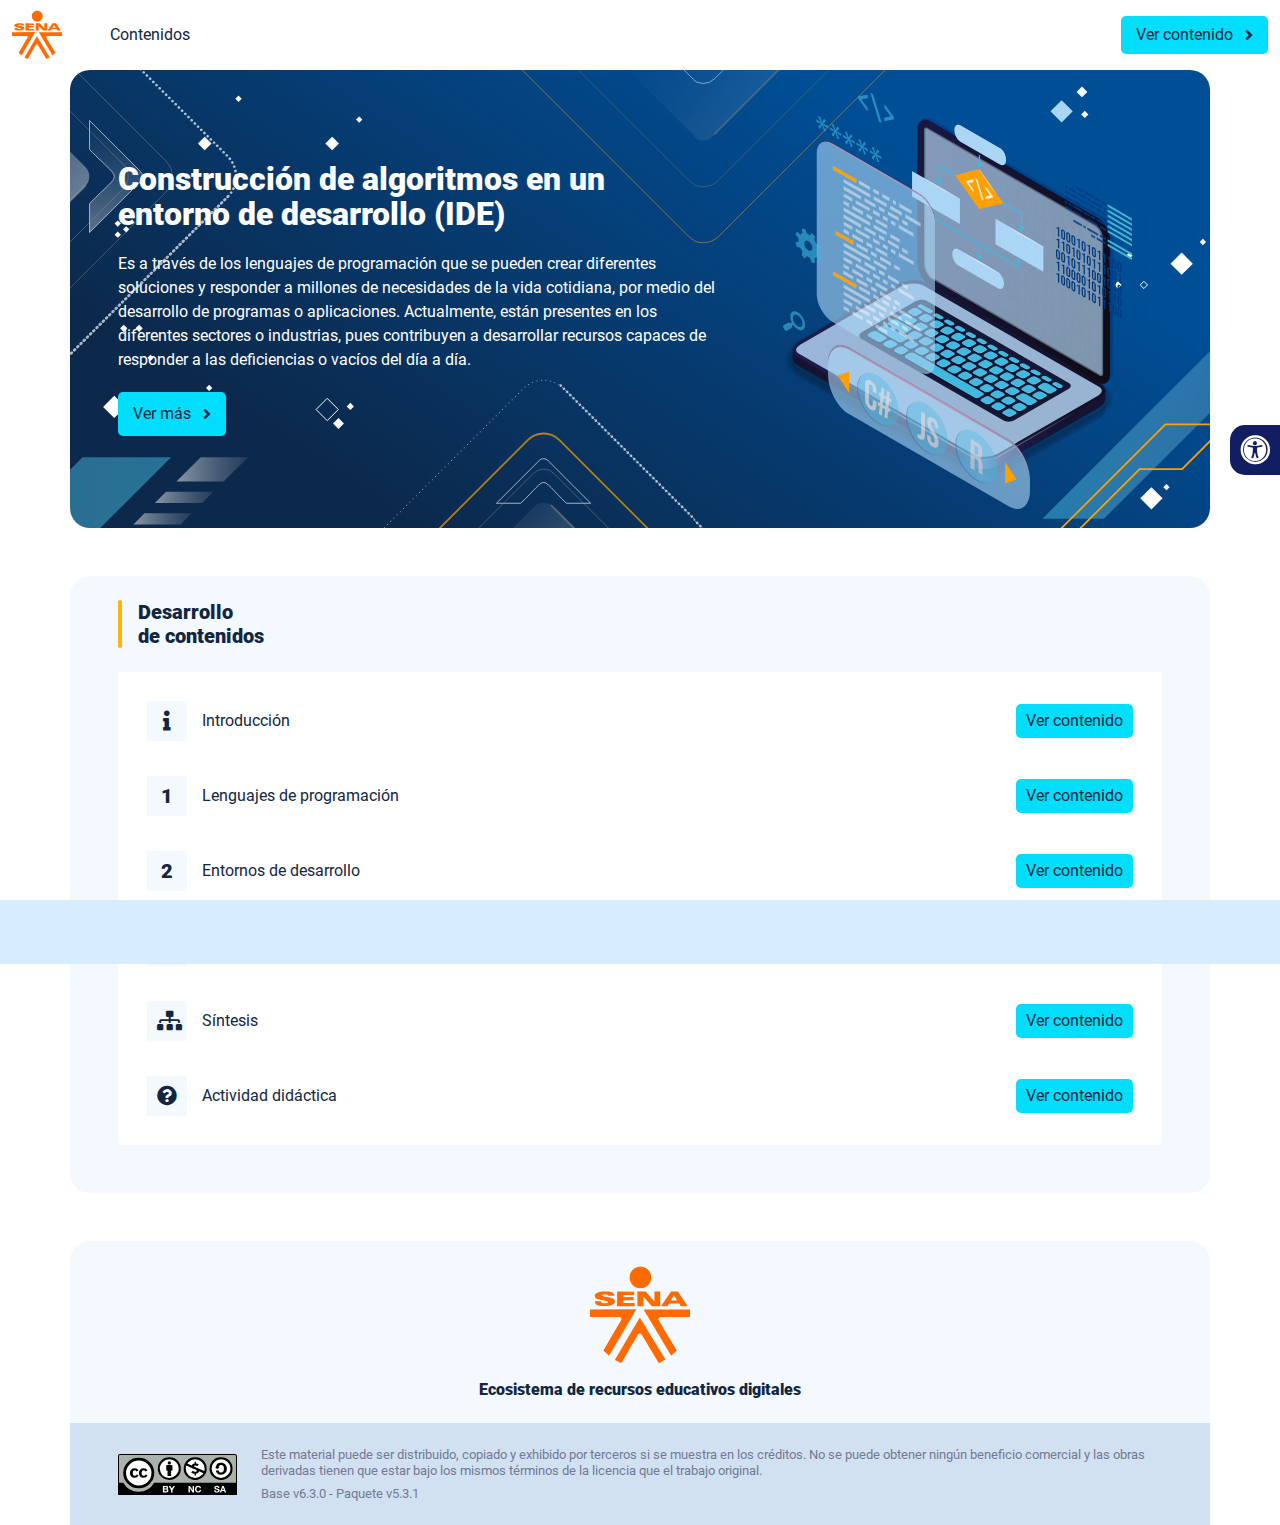
<file: index.html>
<!DOCTYPE html><html lang=""><head><meta charset="utf-8"><meta http-equiv="X-UA-Compatible" content="IE=edge"><meta name="viewport" content="width=device-width,initial-scale=1"><link rel="icon" href="favicon.ico"><title>Construcción de algoritmos en un entorno de desarrollo (IDE)</title><link href="css/chunk-0c047e41.3babef71.css" rel="prefetch"><link href="css/chunk-25b302c8.3babef71.css" rel="prefetch"><link href="css/chunk-26fc7596.3babef71.css" rel="prefetch"><link href="css/chunk-2d2747e2.3babef71.css" rel="prefetch"><link href="css/chunk-32334cb6.3babef71.css" rel="prefetch"><link href="css/chunk-3c57cd7b.3babef71.css" rel="prefetch"><link href="css/chunk-4f2d402a.3babef71.css" rel="prefetch"><link href="css/chunk-4fde0a08.14d1f3e8.css" rel="prefetch"><link href="css/chunk-515a8379.1be981a3.css" rel="prefetch"><link href="css/chunk-59974754.ada28336.css" rel="prefetch"><link href="css/chunk-6e1e538a.126808df.css" rel="prefetch"><link href="css/chunk-766a929b.d5648177.css" rel="prefetch"><link href="css/chunk-f2df7d2c.3babef71.css" rel="prefetch"><link href="css/comple.ef0c4649.css" rel="prefetch"><link href="css/creditos.84f1f272.css" rel="prefetch"><link href="css/glosario.0e24f570.css" rel="prefetch"><link href="css/referencias.8bf62791.css" rel="prefetch"><link href="js/actividad.38d579c1.js" rel="prefetch"><link href="js/chunk-0206bfa0.aceaceeb.js" rel="prefetch"><link href="js/chunk-0c047e41.b1d36135.js" rel="prefetch"><link href="js/chunk-13a6037e.77e10910.js" rel="prefetch"><link href="js/chunk-18f95272.c3fff06b.js" rel="prefetch"><link href="js/chunk-25b302c8.50a4e4be.js" rel="prefetch"><link href="js/chunk-26fc7596.3f2b003f.js" rel="prefetch"><link href="js/chunk-2c06842c.cf0b8708.js" rel="prefetch"><link href="js/chunk-2d0e96ec.2bc718f4.js" rel="prefetch"><link href="js/chunk-2d208d90.41e45e01.js" rel="prefetch"><link href="js/chunk-2d21d0e2.7d34f04e.js" rel="prefetch"><link href="js/chunk-2d22c123.697a0c8d.js" rel="prefetch"><link href="js/chunk-2d2747e2.c34510a6.js" rel="prefetch"><link href="js/chunk-2e80bb9a.0cd264fe.js" rel="prefetch"><link href="js/chunk-319206de.df48974a.js" rel="prefetch"><link href="js/chunk-32334cb6.fc337bc5.js" rel="prefetch"><link href="js/chunk-3c57cd7b.2b231186.js" rel="prefetch"><link href="js/chunk-3d6834f6.0065f17f.js" rel="prefetch"><link href="js/chunk-4cdd78c0.15a5e443.js" rel="prefetch"><link href="js/chunk-4f2d402a.8c79c008.js" rel="prefetch"><link href="js/chunk-4fde0a08.438ec1de.js" rel="prefetch"><link href="js/chunk-515a8379.1bbac084.js" rel="prefetch"><link href="js/chunk-53ccb27e.8500f303.js" rel="prefetch"><link href="js/chunk-55d286b8.998455ee.js" rel="prefetch"><link href="js/chunk-59974754.9815f936.js" rel="prefetch"><link href="js/chunk-6e1e538a.e450b8d5.js" rel="prefetch"><link href="js/chunk-766a929b.f8359263.js" rel="prefetch"><link href="js/chunk-c796899c.1a79056f.js" rel="prefetch"><link href="js/chunk-e8a7823a.8f0d5576.js" rel="prefetch"><link href="js/chunk-f2df7d2c.1fc5754b.js" rel="prefetch"><link href="js/chunk-fde47172.2cf37c35.js" rel="prefetch"><link href="js/comple.cda1d548.js" rel="prefetch"><link href="js/creditos.0ce4db30.js" rel="prefetch"><link href="js/glosario.d3970fde.js" rel="prefetch"><link href="js/intro.52d024dc.js" rel="prefetch"><link href="js/referencias.4ab5fd67.js" rel="prefetch"><link href="js/sintesis.84e845a0.js" rel="prefetch"><link href="js/tema1.c1832669.js" rel="prefetch"><link href="js/tema2.6fd9f659.js" rel="prefetch"><link href="js/tema3.082914eb.js" rel="prefetch"><link href="css/app.f6711398.css" rel="preload" as="style"><link href="css/chunk-vendors.7bae50b5.css" rel="preload" as="style"><link href="js/app.911bac2d.js" rel="preload" as="script"><link href="js/chunk-vendors.e82d110d.js" rel="preload" as="script"><link href="css/chunk-vendors.7bae50b5.css" rel="stylesheet"><link href="css/app.f6711398.css" rel="stylesheet"></head><body><noscript><strong>We're sorry but Construcción de algoritmos en un entorno de desarrollo (IDE) doesn't work properly without JavaScript enabled. Please enable it to continue.</strong></noscript><div id="app"></div><script src="js/chunk-vendors.e82d110d.js"></script><script src="js/app.911bac2d.js"></script></body></html>
</file>
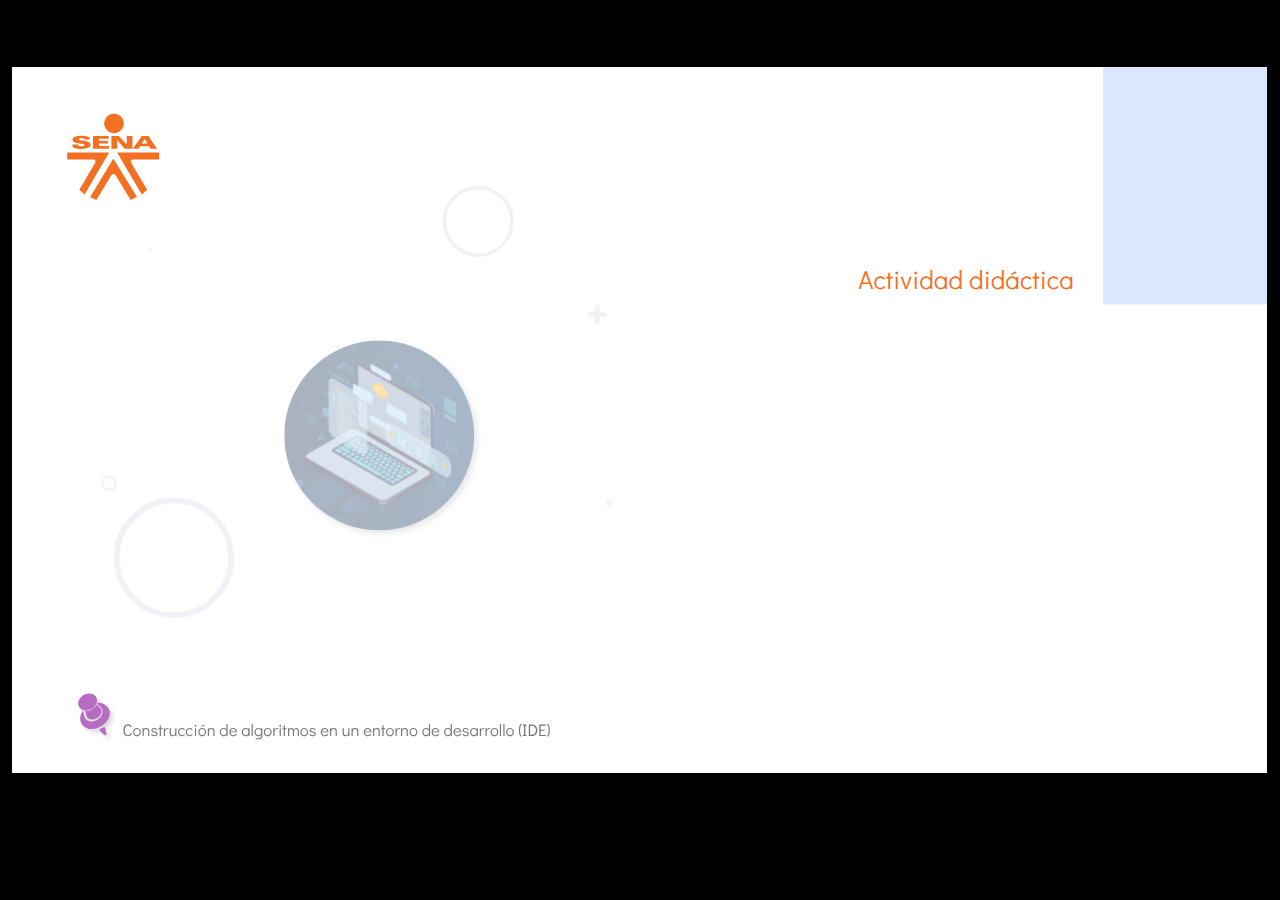
<file: actividades/story.html>
﻿<!doctype html>
<html lang="es">
<head>
  <meta charset="utf-8">
  <!-- Creado con Storyline 360 - http://www.articulate.com  -->
  <!-- version: 3.70.29211.0 -->
  <title>CF16_228131_AD</title>
  <meta http-equiv="x-ua-compatible" content="IE=edge"/>
  <meta name="viewport" content="width=device-width,initial-scale=1,user-scalable=no,shrink-to-fit=no,minimal-ui"/>
  <meta name="apple-mobile-web-app-capable" content="yes"/>
  <style>
    html, body { height: 100%; padding: 0; margin: 0 }
    #app { height: 100%; width: 100%; }
  </style>

  <script>
    window.DS = {};
    window.globals = {
      DATA_PATH_BASE: '',
      HAS_FRAME: true,
      HAS_SLIDE: true,

      lmsPresent: false,
      tinCanPresent: false,
      cmi5Present: false,
      aoSupport: false,
      scale: 'show all',
      captureRc: false,
      browserSize: 'optimal',
      bgColor: '#000000',
      features: 'AccessibleVideo,ConnectionMessages,FullScreenToggle,InsertSvgPicture,LayerPresentAsDialog,MultipleQuizTracking,UpdatedScrollingPanels,UpdatedThemeEditor',
      themeName: 'classic',
      preloaderColor: '#FFFFFF',
      suppressAnalytics: false,
      productChannel: 'stable',
      publishSource: 'storyline',
      aid: 'aid|05eedef4-d756-48b2-880a-97c660ce4ac9',
      cid: '8369665a-ed78-448e-8f06-5f4546b2749c',
      playerVersion: '3.70.29211.0',
      publishTimestamp: '2023-02-24T16:06:16.1518912Z',
      maxIosVideoElements: 10,
      connectionSettings: { },

      
      parseParams: function(qs) {
        if (window.globals.parsedParams != null) {
          return window.globals.parsedParams;
        }
        qs = (qs || window.location.search.substr(1)).split('+').join(' ');
        var params = {},
            tokens,
            re = /[?&]?([^=]+)=([^&]*)/g;

        while (tokens = re.exec(qs)) {
          params[decodeURIComponent(tokens[1]).trim()] =
            decodeURIComponent(tokens[2]).trim();
        }
        window.globals.parsedParams = params;
        return params;
      }

    };
  </script>
  <script>
    var isIe11 = ('ActiveXObject' in window || window.MSBlobBuilder != null)
      && window.msCrypto != null && !window.ActiveXObject;
    if (isIe11) {
      window.globals.unsupportedBrowser = true;
      document.write(atob('[base64]'));
    }
  </script>
  
  <script>window.THREE = { };</script>
  
</head>
<body style="background: #000000" class="cs-HTML theme-classic">
  <!-- 360 -->
  <script>!function(e){var i=/iPhone/i,o=/iPod/i,n=/iPad/i,t=/(?=.*\bAndroid\b)(?=.*\bMobile\b)/i,d=/Android/i,s=/(?=.*\bAndroid\b)(?=.*\bSD4930UR\b)/i,b=/(?=.*\bAndroid\b)(?=.*\b(?:KFOT|KFTT|KFJWI|KFJWA|KFSOWI|KFTHWI|KFTHWA|KFAPWI|KFAPWA|KFARWI|KFASWI|KFSAWI|KFSAWA)\b)/i,r=/IEMobile/i,h=/(?=.*\bWindows\b)(?=.*\bARM\b)/i,a=/BlackBerry/i,l=/BB10/i,p=/Opera Mini/i,f=/(CriOS|Chrome)(?=.*\bMobile\b)/i,u=/(?=.*\bFirefox\b)(?=.*\bMobile\b)/i,c=new RegExp("(?:Nexus 7|BNTV250|Kindle Fire|Silk|GT-P1000)","i"),w=function(e,i){return e.test(i)},A=function(e){var A=e||navigator.userAgent,v=A.split("[FBAN");if(void 0!==v[1]&&(A=v[0]),this.apple={phone:w(i,A),ipod:w(o,A),tablet:!w(i,A)&&w(n,A),device:w(i,A)||w(o,A)||w(n,A)},this.amazon={phone:w(s,A),tablet:!w(s,A)&&w(b,A),device:w(s,A)||w(b,A)},this.android={phone:w(s,A)||w(t,A),tablet:!w(s,A)&&!w(t,A)&&(w(b,A)||w(d,A)),device:w(s,A)||w(b,A)||w(t,A)||w(d,A)},this.windows={phone:w(r,A),tablet:w(h,A),device:w(r,A)||w(h,A)},this.other={blackberry:w(a,A),blackberry10:w(l,A),opera:w(p,A),firefox:w(u,A),chrome:w(f,A),device:w(a,A)||w(l,A)||w(p,A)||w(u,A)||w(f,A)},this.seven_inch=w(c,A),this.any=this.apple.device||this.android.device||this.windows.device||this.other.device||this.seven_inch,this.phone=this.apple.phone||this.android.phone||this.windows.phone,this.tablet=this.apple.tablet||this.android.tablet||this.windows.tablet,"undefined"==typeof window)return this},v=function(){var e=new A;return e.Class=A,e};"undefined"!=typeof module&&module.exports&&"undefined"==typeof window?module.exports=A:"undefined"!=typeof module&&module.exports&&"undefined"!=typeof window?module.exports=v():"function"==typeof define&&define.amd?define("isMobile",[],e.isMobile=v()):e.isMobile=v()}(this);
    window.isMobile.apple.tablet = window.isMobile.apple.tablet ||
      (navigator.platform === 'MacIntel' && navigator.maxTouchPoints > 1);
    window.isMobile.apple.device = window.isMobile.apple.device || window.isMobile.apple.tablet;
    window.isMobile.tablet = window.isMobile.tablet || window.isMobile.apple.tablet;
    window.isMobile.any = window.isMobile.any || window.isMobile.apple.tablet;
  </script>

  <div id="focus-sink" tabindex="-1"></div>

  <div id="preso"></div>
  <script>
    (function() {

      var classTypes = [ 'desktop', 'mobile', 'phone', 'tablet' ];

      var addDeviceClasses = function(prefix, testObj) {
        var curr, i;
        for (i = 0; i < classTypes.length; i++) {
          curr = classTypes[i];
          if (testObj[curr]) {
            document.body.classList.add(prefix + curr);
          }
        }
      };

      var params = window.globals.parseParams(),
          isDevicePreview = params.devicepreview === '1',
          isPhoneOverride = params.deviceType === 'phone' || (isDevicePreview && params.phone == '1'),
          isTabletOverride = (params.deviceType === 'tablet' || isDevicePreview) && !isPhoneOverride,
          isMobileOverride = isPhoneOverride || isTabletOverride;

      var deviceView = {
        desktop: !window.isMobile.any && !isMobileOverride,
        mobile: window.isMobile.any || isMobileOverride,
        phone: isPhoneOverride || (window.isMobile.phone && !isTabletOverride),
        tablet: isTabletOverride || window.isMobile.tablet
      };

      window.globals.deviceView = deviceView;
      window.isMobile.desktop = !window.isMobile.any;
      window.isMobile.mobile = window.isMobile.any;

      addDeviceClasses('view-', deviceView);

    })();
  </script>
  
  <script src='story_content/user.js' type=text/javascript></script>
  <div class="slide-loader"></div>

  <script>
    if (window.globals.deviceView.isMobile) { var doc = document, loader = doc.body.querySelector('.slide-loader'); [ 1, 2, 3 ].forEach(function(n) { var d = doc.createElement('div'); d.style.backgroundColor = window.globals.preloaderColor; d.classList.add('mobile-loader-dot'); d.classList.add('dot' + n); loader.appendChild(d); }); }
  </script>

  <div class="mobile-load-title-overlay" style="display: none">
    <div class="mobile-load-title">CF16_228131_AD</div>
  </div>

  <div class="mobile-chrome-warning"></div>

  
<style>
  .warn-connection-dialog {
    display: none;
    background: transparent;
    pointer-events: none;
    position: fixed;
    left: 0;
    top: 0;
    width: 100%;
    height: 100%;
    z-index: 999;
  }

  .warn-connection-content {
    border-radius: 4px;
    background: white;
    border: 1px solid #E7E7E7;
    color: #333333;
    box-shadow: 0 2px 4px rgba(0, 0, 0, 0.25);
    transition: all 150ms ease-out;
    position: absolute;
    white-space: nowrap;
  }

  .view-phone.is-landscape .warn-connection-content {
    left: 23px;
    bottom: 23px;
  }

  .view-tablet.is-landscape .warn-connection-content {
    left: 50%;
    top: 20px;
    transform: translateX(-50%);
  }

  .is-portrait .warn-connection-content {
    transform: translate(-50%, calc(-100% - 15px));
  }

  .warn-connection-content p {
    display: inline-block;
    margin: 0 8px 0 0;
    line-height: 33px;
    font-size: 11px;
  }

  .warn-connection-content svg {
    position: relative;
    vertical-align: middle;
    margin: 0 2px 2px 8px;
  }

  .view-desktop .warn-connection-content {
    left: 1.5em;
    bottom: 1.5em;
  }

  .view-desktop .warn-connection-content p {
    font-size: 1.1em;
  }

  .is-offline .warn-connection-dialog {
    display: block;
  }

  .is-offline .cs-panel * {
    pointer-events: none !important;
  }

  .is-offline .cs-panel {
    pointer-events: all !important;
  }

  .is-offline #nav-controls * {
    pointer-events: none !important;
  }

  .is-offline #nav-controls {
    pointer-events: all !important;
  }
</style>

<div class="warn-connection-dialog">
  <div class="warn-connection-content">
    <svg width="17" height="15" viewBox="0 0 17 15" xmlns="http://www.w3.org/2000/svg">
      <path fill="#8F0000" stroke="white" d="M16.07,12.98 L15.88,12.23 L9.51,1.21 C8.97,0.26,7.6,0.26,7.06,1.21 L0.69,12.23 C0.15,13.16,0.81,14.36,1.91,14.36 H14.65 C15.47,14.36,16.05,13.7,16.07,12.98 Z"/>
      <path fill="white" stroke="white" d="M8.58,5.5 C8.35,5.28,8.5,5.35,8.21,5.32 C8.09,5.35,7.97,5.49,7.96,5.67 C7.97,5.79,7.98,5.92,7.98,6.04 L7.98,6.04 C7.99,6.17,8,6.31,8.01,6.43 L8.01,6.44 C8.03,6.92,8.06,7.41,8.09,7.9 L8.09,7.9 C8.12,8.39,8.14,8.88,8.17,9.37 C8.17,9.39,8.18,9.42,8.2,9.44 C8.23,9.46,8.25,9.47,8.28,9.47 C8.31,9.47,8.34,9.46,8.35,9.44 C8.37,9.43,8.38,9.4,8.39,9.35 L8.39,9.34 C8.39,9.24,8.4,9.15,8.4,9.05 L8.4,9.05 C8.41,8.96,8.41,8.86,8.42,8.75 C8.43,8.44,8.45,8.12,8.47,7.81 L8.47,7.81 C8.49,7.49,8.51,7.18,8.53,6.87 C8.55,6.46,8.56,6.05,8.59,5.64 L8.6,5.62 C8.6,5.57,8.59,5.53,8.58,5.5 L8.21,5.32 Z"/>
      <circle fill="white" stroke="white" cx="8.3" cy="11.35" r="0.3"/>
    </svg>
    <p>You are offline. Trying to reconnect...</p>
  </div>
</div>

<script>
  (function() {
    window.DS.connection = {
      warningShown: false,
      assets: {},
      loadingAssetGroup: false,
      retryDelay: 500
    };

    // @TODO this is POC code and can be cleaned up a bit more if we move forward
    // with the feature



    // The `window.globals.features` variable must be set in `webpack.dev.config` when testing locally - it is not enough
    // to have it in the data - but it must be set there as well.
    var useConnectionMessages = window.AbortController != null &&
      window.location.protocol != 'file:' &&
      window.globals.features.indexOf('ConnectionMessages') != -1;

    window.DS.connection.useConnectionMessages = useConnectionMessages

    var assetCount = 0;
    var checkLoadedId;
    var connectionSettings = window.globals.connectionSettings;

    if (useConnectionMessages && connectionSettings != null) {
      var contentEl = document.querySelector('.warn-connection-content');
      var messageEl = contentEl.querySelector('p')

      if (connectionSettings.useDarkTheme) {
        contentEl.style.borderColor = '#BABBBA';
        contentEl.style.backgroundColor = '#282828';
        contentEl.style.color = '#FFFFFF';
      }

      if (connectionSettings.message != null) {
        messageEl.textContent = window.decodeURIComponent(connectionSettings.message);
      }
    }

    function checkAssetsReady() {
      for (var i in DS.connection.assets) {
        if (!DS.connection.assets[i].success) {
          return false;
        }
      }
      return true;
    }

    function stopAssetGroup() {
      if (!useConnectionMessages) { return; }

      assetCount = 0;

      DS.connection.oldAssetGroup = DS.connection.assets;
      DS.connection.assets = {};
      DS.connection.loadingAssetGroup = false;
      clearInterval(checkLoadedId);
    }

    function startAssetGroup() {
      if (!useConnectionMessages) { return; }
      var ticks = 0;
      clearInterval(checkLoadedId);
      checkLoadedId = setInterval(function() {
        var loaded = 0;
        if (assetCount === 0 && loaded === 0) {
          clearInterval(checkLoadedId);
          return;
        }

        for (var i in DS.connection.assets) {
          if (DS.connection.assets[i].success) {
            loaded++;
          }
        }

        if (assetCount === loaded && checkAssetsReady()) {
          for (var i in DS.connection.assets) {
            if (DS.connection.assets[i].action) {
              DS.connection.assets[i].action();
            }
          }
          hideWarning();
          stopAssetGroup();
        }
      }, 100)
    }

    function requiredAsset(url, action, retry, type) {
      if (!useConnectionMessages) { return; }
      if (DS.connection.assets[url]) { return; }

      DS.connection.assets[url] = {
        success: false, action: action, retry: retry, type: type
      };
      assetCount = Object.keys(DS.connection.assets).length;
      if (!DS.connection.loadingAssetGroup) {
        startAssetGroup();
      }
      DS.connection.loadingAssetGroup = true;
    }

    function assetLoaded(url) {
      if (!useConnectionMessages) { return; }
      if (DS.connection.assets[url]) {
        DS.connection.assets[url].success = true;
      }
    }

    function assetFailed(url) {
      if (!useConnectionMessages) { return; }
      if (!DS.connection.assets[url]) {
        if (/\.js$/.test(url)) {
          setTimeout(function() {
            if (DS.connection.lastSlideLoaded != null) {
              DS.connection.lastSlideLoaded();
            }
          }, DS.connection.retryDelay);
        }
        return;
      }
      if (!DS.connection.warningShown) { showWarning(); }
      if (DS.connection.assets[url].retry) {
        setTimeout(function() {
          if (!DS.connection.assets[url].success) {
            DS.connection.assets[url].retry()
          }
        }, DS.connection.retryDelay);
      }
    }

    function hideWarning() {
      document.body.classList.remove('is-offline');
      DS.connection.warningShown = false;
    }
    DS.connection.hideWarning = hideWarning

    function showWarning(btn) {
      document.body.classList.add('is-offline')
      DS.connection.warningShown = true;
      updateWarningPosition();
    }

    function updateWarningPosition() {
      if (!DS.connection.warningShown) {
        return;
      }

      var isPortrait = document.body.classList.contains('is-portrait');
      var warningEl = document.querySelector('.warn-connection-content');

      if (isPortrait) {
        var slide = document.querySelector('.primary-slide');
        var slideRect = slide.getBoundingClientRect();

        warningEl.style.top = `${slideRect.top}px`
        warningEl.style.left = `${slideRect.left + slideRect.width / 2}px`
      } else {
        warningEl.style.top = null;
        warningEl.style.left = null;
      }

      window.requestAnimationFrame(updateWarningPosition);
    }

    // these will all be noops if the feature flag isn't set in
    // the data and `window.globals.features`
    DS.connection.requiredAsset = requiredAsset;
    DS.connection.assetLoaded = assetLoaded;
    DS.connection.assetFailed = assetFailed;
    DS.connection.stopAssetGroup = stopAssetGroup;
    DS.connection.startAssetGroup = startAssetGroup;
  })();
</script>


  <script>
    
    if (window.autoSpider && window.vInterfaceObject) {
      document.querySelector('.mobile-load-title-overlay').style.display = 'none';
    }
  </script>

  

  <link rel="stylesheet" href="html5/data/css/output.min.css" data-noprefix/>
</body>
<script src="html5/lib/scripts/bootstrapper.min.js"></script>
</html>
</file>
<file: css/chunk-0c047e41.3babef71.css>
.actividad[data-v-22adfd6b]{background-color:#f2f2f2}.horizontal-scroll__wrapper[data-v-22adfd6b]{overflow:hidden}.horizontal-scroll[data-v-22adfd6b]{display:flex;transition:transform .5s ease-in-out;align-items:center;flex-wrap:nowrap}.horizontal-scroll[data-v-22adfd6b]:not(.row){width:100%}.horizontal-scroll--item-fw[data-v-22adfd6b]>div{flex-grow:0;flex-shrink:0;width:100%;margin:0!important}
</file>
<file: css/chunk-25b302c8.3babef71.css>
.actividad[data-v-22adfd6b]{background-color:#f2f2f2}.horizontal-scroll__wrapper[data-v-22adfd6b]{overflow:hidden}.horizontal-scroll[data-v-22adfd6b]{display:flex;transition:transform .5s ease-in-out;align-items:center;flex-wrap:nowrap}.horizontal-scroll[data-v-22adfd6b]:not(.row){width:100%}.horizontal-scroll--item-fw[data-v-22adfd6b]>div{flex-grow:0;flex-shrink:0;width:100%;margin:0!important}
</file>
<file: css/chunk-26fc7596.3babef71.css>
.actividad[data-v-22adfd6b]{background-color:#f2f2f2}.horizontal-scroll__wrapper[data-v-22adfd6b]{overflow:hidden}.horizontal-scroll[data-v-22adfd6b]{display:flex;transition:transform .5s ease-in-out;align-items:center;flex-wrap:nowrap}.horizontal-scroll[data-v-22adfd6b]:not(.row){width:100%}.horizontal-scroll--item-fw[data-v-22adfd6b]>div{flex-grow:0;flex-shrink:0;width:100%;margin:0!important}
</file>
<file: css/chunk-2d2747e2.3babef71.css>
.actividad[data-v-22adfd6b]{background-color:#f2f2f2}.horizontal-scroll__wrapper[data-v-22adfd6b]{overflow:hidden}.horizontal-scroll[data-v-22adfd6b]{display:flex;transition:transform .5s ease-in-out;align-items:center;flex-wrap:nowrap}.horizontal-scroll[data-v-22adfd6b]:not(.row){width:100%}.horizontal-scroll--item-fw[data-v-22adfd6b]>div{flex-grow:0;flex-shrink:0;width:100%;margin:0!important}
</file>
<file: css/chunk-32334cb6.3babef71.css>
.actividad[data-v-22adfd6b]{background-color:#f2f2f2}.horizontal-scroll__wrapper[data-v-22adfd6b]{overflow:hidden}.horizontal-scroll[data-v-22adfd6b]{display:flex;transition:transform .5s ease-in-out;align-items:center;flex-wrap:nowrap}.horizontal-scroll[data-v-22adfd6b]:not(.row){width:100%}.horizontal-scroll--item-fw[data-v-22adfd6b]>div{flex-grow:0;flex-shrink:0;width:100%;margin:0!important}
</file>
<file: css/chunk-3c57cd7b.3babef71.css>
.actividad[data-v-22adfd6b]{background-color:#f2f2f2}.horizontal-scroll__wrapper[data-v-22adfd6b]{overflow:hidden}.horizontal-scroll[data-v-22adfd6b]{display:flex;transition:transform .5s ease-in-out;align-items:center;flex-wrap:nowrap}.horizontal-scroll[data-v-22adfd6b]:not(.row){width:100%}.horizontal-scroll--item-fw[data-v-22adfd6b]>div{flex-grow:0;flex-shrink:0;width:100%;margin:0!important}
</file>
<file: css/chunk-4f2d402a.3babef71.css>
.actividad[data-v-22adfd6b]{background-color:#f2f2f2}.horizontal-scroll__wrapper[data-v-22adfd6b]{overflow:hidden}.horizontal-scroll[data-v-22adfd6b]{display:flex;transition:transform .5s ease-in-out;align-items:center;flex-wrap:nowrap}.horizontal-scroll[data-v-22adfd6b]:not(.row){width:100%}.horizontal-scroll--item-fw[data-v-22adfd6b]>div{flex-grow:0;flex-shrink:0;width:100%;margin:0!important}
</file>
<file: css/chunk-4fde0a08.14d1f3e8.css>
.actividad[data-v-a108b06a]{background-color:#f2f2f2}.header[data-v-a108b06a]{position:sticky;top:0;padding-top:10px;padding-bottom:10px;background-color:#fff;z-index:10010;line-height:1.1em}.header__logo[data-v-a108b06a]{width:50px}@media (max-width:576px){.header__componente-formativo[data-v-a108b06a]{font-size:.8em}}.header__menu[data-v-a108b06a]{cursor:pointer}.header__menu span[data-v-a108b06a]{font-size:.7em;display:block;line-height:1em;text-align:center;color:#111e61}.header__menu__btn[data-v-a108b06a]{width:30px;height:30px;position:relative;margin-bottom:4px}.header__menu__btn .line-1[data-v-a108b06a],.header__menu__btn .line-2[data-v-a108b06a],.header__menu__btn .line-3[data-v-a108b06a]{height:4px;width:30px;background-color:#111e61;transform-origin:center center;position:absolute;left:0;border-radius:2px}.header__menu__btn .line-1[data-v-a108b06a]{top:4px;-webkit-animation:line-1-inactive-data-v-a108b06a .5s ease-in-out forwards;animation:line-1-inactive-data-v-a108b06a .5s ease-in-out forwards}.header__menu__btn .line-2[data-v-a108b06a]{top:13px;-webkit-animation:line-2-inactive-data-v-a108b06a .5s ease-in-out forwards;animation:line-2-inactive-data-v-a108b06a .5s ease-in-out forwards}.header__menu__btn .line-3[data-v-a108b06a]{top:22px;-webkit-animation:line-3-inactive-data-v-a108b06a .5s ease-in-out forwards;animation:line-3-inactive-data-v-a108b06a .5s ease-in-out forwards}.header__menu__btn[data-v-a108b06a]:hover{cursor:pointer}.header__menu__btn--open .line-1[data-v-a108b06a]{-webkit-animation:line-1-active-data-v-a108b06a .5s ease-in-out forwards;animation:line-1-active-data-v-a108b06a .5s ease-in-out forwards}.header__menu__btn--open .line-2[data-v-a108b06a]{-webkit-animation:line-2-active-data-v-a108b06a .5s ease-in-out forwards;animation:line-2-active-data-v-a108b06a .5s ease-in-out forwards}.header__menu__btn--open .line-3[data-v-a108b06a]{-webkit-animation:line-3-active-data-v-a108b06a .5s ease-in-out forwards;animation:line-3-active-data-v-a108b06a .5s ease-in-out forwards}@-webkit-keyframes line-1-active-data-v-a108b06a{0%{transform:translate(0) rotate(0)}50%{transform:translateY(9px) rotate(0)}to{transform:translateY(9px) rotate(45deg)}}@keyframes line-1-active-data-v-a108b06a{0%{transform:translate(0) rotate(0)}50%{transform:translateY(9px) rotate(0)}to{transform:translateY(9px) rotate(45deg)}}@-webkit-keyframes line-2-active-data-v-a108b06a{0%{transform:scale(1)}to{transform:scale(0)}}@keyframes line-2-active-data-v-a108b06a{0%{transform:scale(1)}to{transform:scale(0)}}@-webkit-keyframes line-3-active-data-v-a108b06a{0%{transform:translate(0) rotate(0)}50%{transform:translateY(-9px) rotate(0)}to{transform:translateY(-9px) rotate(-45deg)}}@keyframes line-3-active-data-v-a108b06a{0%{transform:translate(0) rotate(0)}50%{transform:translateY(-9px) rotate(0)}to{transform:translateY(-9px) rotate(-45deg)}}@-webkit-keyframes line-1-inactive-data-v-a108b06a{0%{transform:translateY(9px) rotate(45deg)}50%{transform:translateY(9px) rotate(0)}to{transform:translate(0) rotate(0)}}@keyframes line-1-inactive-data-v-a108b06a{0%{transform:translateY(9px) rotate(45deg)}50%{transform:translateY(9px) rotate(0)}to{transform:translate(0) rotate(0)}}@-webkit-keyframes line-2-inactive-data-v-a108b06a{0%{transform:scale(0)}to{transform:scale(1)}}@keyframes line-2-inactive-data-v-a108b06a{0%{transform:scale(0)}to{transform:scale(1)}}@-webkit-keyframes line-3-inactive-data-v-a108b06a{0%{transform:translateY(-9px) rotate(-45deg)}50%{transform:translateY(-9px) rotate(0)}to{transform:translate(0) rotate(0)}}@keyframes line-3-inactive-data-v-a108b06a{0%{transform:translateY(-9px) rotate(-45deg)}50%{transform:translateY(-9px) rotate(0)}to{transform:translate(0) rotate(0)}}
</file>
<file: css/chunk-515a8379.1be981a3.css>
.actividad{background-color:#f2f2f2}.banner-interno{position:relative}.banner-interno__fondo{position:absolute;top:0;bottom:-50px;left:0;right:0;background-color:#084a93;background-size:cover;background-position:50%}.banner-interno__titulo{display:flex;align-items:center}.banner-interno__titulo__icono{display:block;width:32px;height:32px;border-radius:50%;background-color:#fff;position:relative}.banner-interno__titulo__icono i{color:#084a93;position:absolute;left:50%;top:50%;transform:translate(-50%,-50%)}.banner-interno__titulo h1,.banner-interno__titulo h2,.banner-interno__titulo h3,.banner-interno__titulo h4,.banner-interno__titulo h5,.banner-interno__titulo h6{color:#fff;line-height:1.1em}
</file>
<file: css/chunk-59974754.ada28336.css>
.actividad{background-color:#f2f2f2}.aside-menu{position:sticky;top:70px;flex:0 0 0;width:0;min-height:calc(100vh - 70px);max-height:calc(100vh - 70px);background-color:#f3f9ff;transition:flex .5s ease-in-out,width .5s ease-in-out;overflow-x:hidden;z-index:100001}.aside-menu a{color:#111e61}.aside-menu--open{flex:0 0 300px;width:300px}.aside-menu__content{width:300px;display:flex;flex-direction:column;justify-content:space-between;min-height:calc(100vh - 70px);max-height:calc(100vh - 70px);border-right:1px solid #d8ecff}@media (max-height:800px){.aside-menu__content{min-height:800px;max-height:800px;overflow-y:auto}}.aside-menu__header{padding:10px;text-align:center;background-color:#d8ecff}.aside-menu__header h4{margin:0}.aside-menu__menu{overflow-y:auto;flex-grow:1;list-style:none;padding-left:0;margin-bottom:0}.aside-menu__menu__item--active .aside-menu__menu__item__lnk,.aside-menu__menu__item--active .aside-menu__sec-menu__item__lnk{background-color:#d8ecff;font-weight:700}.aside-menu__menu__item--sub-menu:hover,.aside-menu__menu__item:hover,.aside-menu__sec-menu__item:hover{background-color:#d8ecff}.aside-menu__menu__item--sub-menu{padding-left:10px}.aside-menu__menu__item--sub-menu--active .aside-menu__menu__item__lnk,.aside-menu__menu__item--sub-menu--active .aside-menu__sec-menu__item__lnk{background-color:#d8ecff;font-weight:700;position:relative}.aside-menu__menu__item--sub-menu--active .aside-menu__menu__item__lnk:before,.aside-menu__menu__item--sub-menu--active .aside-menu__sec-menu__item__lnk:before{content:"";display:block;position:absolute;left:0;bottom:0;top:0;width:4px;border-radius:2px;background-color:#ffb30b}.aside-menu__menu__item__lnk,.aside-menu__sec-menu__item__lnk{display:flex;align-items:center;padding:10px 15px;line-height:1.1em}.aside-menu__menu__item__lnk i,.aside-menu__menu__item__lnk span,.aside-menu__sec-menu__item__lnk i,.aside-menu__sec-menu__item__lnk span{margin-right:10px}.aside-menu__menu__item__lnk i:last-child,.aside-menu__menu__item__lnk span:last-child,.aside-menu__sec-menu__item__lnk i:last-child,.aside-menu__sec-menu__item__lnk span:last-child{margin-right:0}.aside-menu__sec-menu{background-color:#d8ecff;padding:10px 0;flex-shrink:0;margin-bottom:0}.aside-menu__sec-menu__item{padding:10px 15px}.aside-menu__sec-menu__item__lnk{padding:0;border-radius:1em}.aside-menu__sec-menu__item__lnk i{display:block;width:2em;height:2em;padding:.5em 0;text-align:center;background-color:#fff;border-radius:50%}.aside-menu__sec-menu__item__lnk:hover{background-color:#fff}@media (max-width:992px){.aside-menu{position:fixed;top:70px}}@media (max-width:576px){.aside-menu__sec-menu{padding-bottom:110px}}
</file>
<file: css/chunk-6e1e538a.126808df.css>
.actividad[data-v-4f6b7c58]{background-color:#f2f2f2}.accesibilidad[data-v-4f6b7c58]{position:fixed;right:0;top:50vh;height:50px;background-color:#111e61;border-top-left-radius:15px;border-bottom-left-radius:15px;transform:translateY(-50%) translateX(100%) translateX(-50px);overflow:hidden;transition:transform .3s ease-in-out,height .3s ease-in-out}.accesibilidad[data-v-4f6b7c58]:hover{transform:translateY(-50%) translateX(0);height:12.75rem}.accesibilidad [data-v-4f6b7c58]{color:#fff}.accesibilidad__menu__content .accesibilidad__menu__item[data-v-4f6b7c58]{cursor:pointer}.accesibilidad__menu__content .accesibilidad__menu__item[data-v-4f6b7c58]:hover{background-color:#273685}.accesibilidad__menu__content .accesibilidad__menu__item[data-v-4f6b7c58]:last-child{border:none}.accesibilidad__menu__item[data-v-4f6b7c58]{display:flex;align-items:center;padding:10px;border-bottom:1px solid #273685;line-height:1em;-webkit-user-select:none;-moz-user-select:none;-ms-user-select:none;user-select:none}.accesibilidad__menu i[data-v-4f6b7c58]{font-size:30px;font-style:normal;margin-right:10px;line-height:1em}.accesibilidad__menu img[data-v-4f6b7c58]{width:30px;margin-right:10px}
</file>
<file: css/chunk-766a929b.d5648177.css>
.actividad{background-color:#f2f2f2}.barra-avance{display:flex;align-items:center;justify-content:space-between;position:fixed;bottom:0;left:0;width:100%;padding:10px;background-color:#d8ecff;transition:transform .5s ease-in-out;z-index:100000}.barra-avance__barra{margin:0 20px;flex:1;position:relative;max-width:800px}.barra-avance__barra--amarilla,.barra-avance__barra--blanca{height:4px}.barra-avance__barra--amarilla:after,.barra-avance__barra--amarilla:before,.barra-avance__barra--blanca:after,.barra-avance__barra--blanca:before{content:"";display:block;width:10px;height:10px;border-radius:50%;position:absolute;top:50%}.barra-avance__barra--amarilla:before,.barra-avance__barra--blanca:before{left:0;transform:translate(-50%,-50%)}.barra-avance__barra--amarilla:after,.barra-avance__barra--blanca:after{right:0;transform:translate(50%,-50%)}.barra-avance__barra--blanca,.barra-avance__barra--blanca:after,.barra-avance__barra--blanca:before{background-color:#fff}.barra-avance__barra--amarilla{position:absolute;width:100%;top:0;background-color:#00defc}.barra-avance__barra--amarilla:after,.barra-avance__barra--amarilla:before{background-color:#00defc}.barra-avance__boton--regresar{background-color:#b0c0d2}.barra-avance__boton--regresar span{color:#111e61!important}.barra-avance__boton--disable{opacity:0;pointer-events:none}.barra-avance--open{transform:translateY(0)}.barra-avance--close{transform:translateY(100%)}
</file>
<file: css/chunk-f2df7d2c.3babef71.css>
.actividad[data-v-22adfd6b]{background-color:#f2f2f2}.horizontal-scroll__wrapper[data-v-22adfd6b]{overflow:hidden}.horizontal-scroll[data-v-22adfd6b]{display:flex;transition:transform .5s ease-in-out;align-items:center;flex-wrap:nowrap}.horizontal-scroll[data-v-22adfd6b]:not(.row){width:100%}.horizontal-scroll--item-fw[data-v-22adfd6b]>div{flex-grow:0;flex-shrink:0;width:100%;margin:0!important}
</file>
<file: css/comple.ef0c4649.css>
.banner-interno{position:relative}.banner-interno__fondo{position:absolute;top:0;bottom:-50px;left:0;right:0;background-color:#084a93;background-size:cover;background-position:50%}.banner-interno__titulo{display:flex;align-items:center}.banner-interno__titulo__icono{display:block;width:32px;height:32px;border-radius:50%;background-color:#fff;position:relative}.banner-interno__titulo__icono i{color:#084a93;position:absolute;left:50%;top:50%;transform:translate(-50%,-50%)}.banner-interno__titulo h1,.banner-interno__titulo h2,.banner-interno__titulo h3,.banner-interno__titulo h4,.banner-interno__titulo h5,.banner-interno__titulo h6{color:#fff;line-height:1.1em}.actividad{background-color:#f2f2f2}.complementario__enlaces{display:flex;justify-content:center;flex-wrap:wrap}.complementario__enlaces a{margin:0 5px}.complementario__btn{font-size:1.5em;line-height:1em}table{width:calc(100% - 1px);min-width:800px}table thead{background-color:#d8ecff}table thead th{border-color:#d8ecff}table td,table th{padding:25px 20px;text-align:center}
</file>
<file: css/creditos.84f1f272.css>
.banner-interno{position:relative}.banner-interno__fondo{position:absolute;top:0;bottom:-50px;left:0;right:0;background-color:#084a93;background-size:cover;background-position:50%}.banner-interno__titulo{display:flex;align-items:center}.banner-interno__titulo__icono{display:block;width:32px;height:32px;border-radius:50%;background-color:#fff;position:relative}.banner-interno__titulo__icono i{color:#084a93;position:absolute;left:50%;top:50%;transform:translate(-50%,-50%)}.banner-interno__titulo h1,.banner-interno__titulo h2,.banner-interno__titulo h3,.banner-interno__titulo h4,.banner-interno__titulo h5,.banner-interno__titulo h6{color:#fff;line-height:1.1em}.actividad{background-color:#f2f2f2}.creditos-vista .tarjeta.credito{background-color:#d2e1f1}.creditos{color:#727997;overflow-x:auto}.creditos__item{min-width:490px}.creditos p{line-height:1.3em;margin-bottom:0;color:#727997}.creditos__titulo{font-weight:700;background-color:#d2e1f1;padding:5px 10px;border-top-radius:5px;border-top-left-radius:5px;border-top-right-radius:5px}.creditos table td,.creditos table th{border-color:#d2e1f1}
</file>
<file: css/glosario.0e24f570.css>
.banner-interno{position:relative}.banner-interno__fondo{position:absolute;top:0;bottom:-50px;left:0;right:0;background-color:#084a93;background-size:cover;background-position:50%}.banner-interno__titulo{display:flex;align-items:center}.banner-interno__titulo__icono{display:block;width:32px;height:32px;border-radius:50%;background-color:#fff;position:relative}.banner-interno__titulo__icono i{color:#084a93;position:absolute;left:50%;top:50%;transform:translate(-50%,-50%)}.banner-interno__titulo h1,.banner-interno__titulo h2,.banner-interno__titulo h3,.banner-interno__titulo h4,.banner-interno__titulo h5,.banner-interno__titulo h6{color:#fff;line-height:1.1em}.actividad{background-color:#f2f2f2}.glosario__letra-item{display:flex}.glosario__letra-item__texto{padding-top:5px}.glosario__letra-item__letra__icono{width:32px;height:32px;position:relative;line-height:1em;border-radius:50%;background-color:#d2e1f1}.glosario__letra-item__letra__icono span{position:absolute;left:50%;top:50%;transform:translate(-50%,-50%);font-size:1.1em;font-weight:900}
</file>
<file: css/referencias.8bf62791.css>
.banner-interno{position:relative}.banner-interno__fondo{position:absolute;top:0;bottom:-50px;left:0;right:0;background-color:#084a93;background-size:cover;background-position:50%}.banner-interno__titulo{display:flex;align-items:center}.banner-interno__titulo__icono{display:block;width:32px;height:32px;border-radius:50%;background-color:#fff;position:relative}.banner-interno__titulo__icono i{color:#084a93;position:absolute;left:50%;top:50%;transform:translate(-50%,-50%)}.banner-interno__titulo h1,.banner-interno__titulo h2,.banner-interno__titulo h3,.banner-interno__titulo h4,.banner-interno__titulo h5,.banner-interno__titulo h6{color:#fff;line-height:1.1em}.actividad{background-color:#f2f2f2}.referencias__item:last-child hr{display:none}.referencias__item a{color:#2196f3;text-decoration:underline;overflow-wrap:break-word}
</file>
<file: css/app.f6711398.css>
*,:after,:before{box-sizing:inherit}html{height:100%;line-height:1.15;box-sizing:border-box;-webkit-font-smoothing:antialiased;-moz-osx-font-smoothing:grayscale;-webkit-text-size-adjust:100%;-ms-text-size-adjust:100%;text-rendering:optimizeLegibility}a,abbr,acronym,address,applet,article,aside,audio,b,big,blockquote,body,canvas,caption,center,cite,code,dd,del,details,dfn,div,dl,dt,em,embed,fieldset,figcaption,figure,footer,form,h1,h2,h3,h4,h5,h6,header,hgroup,html,i,iframe,img,ins,kbd,label,legend,li,mark,menu,nav,object,ol,output,p,pre,q,ruby,s,samp,section,small,span,strike,strong,sub,summary,sup,table,tbody,td,tfoot,th,thead,time,tr,tt,u,ul,var,video{margin:0;padding:0;border:0;outline:0;background:transparent;vertical-align:baseline}article,aside,details,figcaption,figure,footer,header,main,menu,nav,section,summary{display:block}[hidden],template{display:none}hr{box-sizing:content-box;height:0;border-bottom:1px solid #e8e8e8;border-left:0;border-right:0;border-top:0;margin:1.5em 0;overflow:visible}[hidden]{display:none}a{font-family:Roboto,sans-serif;font-size:1em;font-weight:400;text-decoration:none;color:#12263f;background-color:transparent;transition:all .15s ease-in-out;-webkit-text-decoration-skip:objects}a:active,a:hover{outline-width:0}a:active,a:focus,a:hover{color:#000}[type=button],[type=reset],[type=submit],button{-webkit-appearance:none;-moz-appearance:none;appearance:none;cursor:pointer;display:inline-block;vertical-align:middle;border:0;border-radius:5px;color:#12263f;background-color:#00defc;font-family:Roboto,sans-serif;font-weight:400;font-size:1em;-webkit-font-smoothing:antialiased;line-height:1em;white-space:nowrap;text-decoration:none;text-transform:none;padding:.75em 1.5em;margin:0;-webkit-user-select:none;-moz-user-select:none;-ms-user-select:none;user-select:none;overflow:visible;transition:background-color .15s ease-in-out}[type=button]:focus,[type=button]:hover,[type=reset]:focus,[type=reset]:hover,[type=submit]:focus,[type=submit]:hover,button:focus,button:hover{background-color:#00defc;color:#12263f}[type=button]:disabled,[type=reset]:disabled,[type=submit]:disabled,button:disabled{cursor:not-allowed;opacity:.5}[type=button]:disabled:hover,[type=reset]:disabled:hover,[type=submit]:disabled:hover,button:disabled:hover{background-color:#00defc}input,select,textarea{margin:0;display:block;font-family:Roboto,sans-serif;font-size:16px}input{overflow:visible}[type=color],[type=date],[type=datetime-local],[type=datetime],[type=email],[type=month],[type=number],[type=password],[type=search],[type=tel],[type=text],[type=time],[type=url],[type=week],input:not([type]),select,select[multiple],textarea{background-color:#fff;border:1px solid #e8e8e8;border-radius:5px;box-shadow:inset 0 1px 3px rgba(0,0,0,.06);box-sizing:inherit;margin-bottom:.75em;padding:.5em;transition:border-color .15s ease-in-out;width:100%}[type=color]:hover,[type=date]:hover,[type=datetime-local]:hover,[type=datetime]:hover,[type=email]:hover,[type=month]:hover,[type=number]:hover,[type=password]:hover,[type=search]:hover,[type=tel]:hover,[type=text]:hover,[type=time]:hover,[type=url]:hover,[type=week]:hover,input:not([type]):hover,select:hover,select[multiple]:hover,textarea:hover{border-color:shade(#e8e8e8,20%)}[type=color]:focus,[type=date]:focus,[type=datetime-local]:focus,[type=datetime]:focus,[type=email]:focus,[type=month]:focus,[type=number]:focus,[type=password]:focus,[type=search]:focus,[type=tel]:focus,[type=text]:focus,[type=time]:focus,[type=url]:focus,[type=week]:focus,input:not([type]):focus,select:focus,select[multiple]:focus,textarea:focus{border-color:#ffb30b;box-shadow:inset 0 1px 3px rgba(0,0,0,.06),0 0 5px rgba(7,62,123,.7);outline:none}[type=color]:disabled,[type=date]:disabled,[type=datetime-local]:disabled,[type=datetime]:disabled,[type=email]:disabled,[type=month]:disabled,[type=number]:disabled,[type=password]:disabled,[type=search]:disabled,[type=tel]:disabled,[type=text]:disabled,[type=time]:disabled,[type=url]:disabled,[type=week]:disabled,input:not([type]):disabled,select:disabled,select[multiple]:disabled,textarea:disabled{background-color:shade(#fff,5%);cursor:not-allowed}[type=color]:disabled:hover,[type=date]:disabled:hover,[type=datetime-local]:disabled:hover,[type=datetime]:disabled:hover,[type=email]:disabled:hover,[type=month]:disabled:hover,[type=number]:disabled:hover,[type=password]:disabled:hover,[type=search]:disabled:hover,[type=tel]:disabled:hover,[type=text]:disabled:hover,[type=time]:disabled:hover,[type=url]:disabled:hover,[type=week]:disabled:hover,input:not([type]):disabled:hover,select:disabled:hover,select[multiple]:disabled:hover,textarea:disabled:hover{border:1px solid #e8e8e8}select{text-transform:none;max-width:100%;border-radius:5px}::-webkit-file-upload-button{background-color:#00defc;border:none;cursor:pointer;color:#12263f;border-radius:5px;padding:.75em 1.5em}::-webkit-file-upload-button:hover{background-color:#00defc}optgroup{font-weight:700}fieldset{border:1px solid #e8e8e8;background-color:transparent;padding:1.5em;-webkit-margin-start:0;-webkit-margin-end:0;-webkit-padding-before:1.5em;-webkit-padding-start:1.5em;-webkit-padding-end:1.5em;-webkit-padding-after:1.5em}legend{box-sizing:border-box;color:inherit;display:table;max-width:100%;padding:0;white-space:normal;font-weight:600;-webkit-padding-start:0;-webkit-padding-end:0}label,legend{margin-bottom:.375em}label{display:block;font-size:1em;font-family:Roboto,sans-serif;font-weight:900}textarea{overflow:auto;resize:vertical}[type=checkbox],[type=radio]{box-sizing:border-box;padding:0;display:inline;margin-right:.375em}[type=number]::-webkit-inner-spin-button,[type=number]::-webkit-outer-spin-button{height:auto}[type=search]{-webkit-appearance:textfield;outline-offset:-2px}[type=search]::-webkit-search-cancel-button,[type=search]::-webkit-search-decoration{-webkit-appearance:none;-moz-appearance:none}::-moz-placeholder{color:#999}:-ms-input-placeholder{color:#999}::placeholder{color:#999}::-webkit-file-upload-button{-webkit-appearance:button;-moz-appearance:button;font:inherit}[type=file]{margin-bottom:.75em;width:100%}[type=button],[type=reset],[type=submit],button{-webkit-appearance:button}[type=button]::-moz-focus-inner,[type=reset]::-moz-focus-inner,[type=submit]::-moz-focus-inner,button::-moz-focus-inner{border-style:none;padding:0}[type=button]:-moz-focusring,[type=reset]:-moz-focusring,[type=submit]:-moz-focusring,button:-moz-focusring{outline:1px dotted ButtonText}progress{vertical-align:baseline}ol,ul{list-style:none;margin-bottom:1em}dt{font-weight:700}figure,img,picture,svg{margin:0;width:100%;max-width:100%}figcaption{display:block;background-color:#e8e8e8;padding:.75em 1.5em;font-size:.8em;font-weight:700}img,svg{display:block;border-style:none}svg:not(:root){overflow:hidden}audio,canvas,progress,video{display:inline-block}audio:not([controls]){display:none;height:0}template{display:none}table{border-collapse:collapse;border-spacing:0;table-layout:fixed;width:100%}td,th,tr{vertical-align:middle}td,th{border:1px solid #e8e8e8;padding:.75em}th{font-size:.875em;line-height:1.2}td{line-height:1.5}body{font-size:16px;font-weight:400;line-height:1.5}body,h1,h2,h3,h4,h5,h6{color:#12263f;font-family:Roboto,sans-serif}h1,h2,h3,h4,h5,h6{font-weight:900;line-height:1.2;margin:0 0 .75em}h1{font-size:2em}h2{font-size:1.5em}h3{font-size:1.25em}h4{font-size:1.125em}h5{font-size:1em}h6{font-size:.875em}p{font-family:Roboto,sans-serif;font-size:1em;font-weight:400;line-height:1.5;color:#12263f;margin-bottom:1em}b,strong{font-weight:700}dfn,em,i{font-style:italic}br{line-height:2em}u{text-decoration:underline}code,kbd,pre,samp{color:#727997;font-family:Lucida Console,Courier New,monospace;font-size:1em}sub,sup{font-size:75%;line-height:0;position:relative;vertical-align:baseline}sub{bottom:-.25em}sup{top:-.5em}small{font-size:80%}mark{background-color:#ffeb3b;color:#000}abbr[title]{border-bottom:none;text-decoration:underline;-webkit-text-decoration:underline dotted;text-decoration:underline dotted}blockquote,q{quotes:none}::selection{background:#2196f3!important;color:#fff!important;text-shadow:none}::-moz-selection{background:#2196f3!important;color:#fff!important;text-shadow:none}img::selection{background:transparent}img::-moz-selection{background:transparent}body{-webkit-tap-highlight-color:#2196F3!important}details,menu{display:block}summary{display:list-item}@media print{*,:after,:before,:first-letter,:first-line{background:transparent!important;color:#000!important;box-shadow:none!important;text-shadow:none!important}a,a:visited{text-decoration:underline}a[href]:after{content:" (" attr(href) ")"}a abbr[title]:after{content:" (" attr(title) ")"}a[href^="#"]:after,a[href^="javascript:"]:after{content:""}blockquote,pre{border:1px solid #999;page-break-inside:avoid}thead{display:table-header-group}img,tr{page-break-inside:avoid}img{max-width:100%!important}h2,h3,p{orphans:3;widows:3}h2,h3{page-break-after:avoid}}[data-aos][data-aos][data-aos-duration="50"],body[data-aos-duration="50"] [data-aos]{transition-duration:50ms}[data-aos][data-aos][data-aos-delay="50"],body[data-aos-delay="50"] [data-aos]{transition-delay:0s}[data-aos][data-aos][data-aos-delay="50"].aos-animate,body[data-aos-delay="50"] [data-aos].aos-animate{transition-delay:50ms}[data-aos][data-aos][data-aos-duration="100"],body[data-aos-duration="100"] [data-aos]{transition-duration:.1s}[data-aos][data-aos][data-aos-delay="100"],body[data-aos-delay="100"] [data-aos]{transition-delay:0s}[data-aos][data-aos][data-aos-delay="100"].aos-animate,body[data-aos-delay="100"] [data-aos].aos-animate{transition-delay:.1s}[data-aos][data-aos][data-aos-duration="150"],body[data-aos-duration="150"] [data-aos]{transition-duration:.15s}[data-aos][data-aos][data-aos-delay="150"],body[data-aos-delay="150"] [data-aos]{transition-delay:0s}[data-aos][data-aos][data-aos-delay="150"].aos-animate,body[data-aos-delay="150"] [data-aos].aos-animate{transition-delay:.15s}[data-aos][data-aos][data-aos-duration="200"],body[data-aos-duration="200"] [data-aos]{transition-duration:.2s}[data-aos][data-aos][data-aos-delay="200"],body[data-aos-delay="200"] [data-aos]{transition-delay:0s}[data-aos][data-aos][data-aos-delay="200"].aos-animate,body[data-aos-delay="200"] [data-aos].aos-animate{transition-delay:.2s}[data-aos][data-aos][data-aos-duration="250"],body[data-aos-duration="250"] [data-aos]{transition-duration:.25s}[data-aos][data-aos][data-aos-delay="250"],body[data-aos-delay="250"] [data-aos]{transition-delay:0s}[data-aos][data-aos][data-aos-delay="250"].aos-animate,body[data-aos-delay="250"] [data-aos].aos-animate{transition-delay:.25s}[data-aos][data-aos][data-aos-duration="300"],body[data-aos-duration="300"] [data-aos]{transition-duration:.3s}[data-aos][data-aos][data-aos-delay="300"],body[data-aos-delay="300"] [data-aos]{transition-delay:0s}[data-aos][data-aos][data-aos-delay="300"].aos-animate,body[data-aos-delay="300"] [data-aos].aos-animate{transition-delay:.3s}[data-aos][data-aos][data-aos-duration="350"],body[data-aos-duration="350"] [data-aos]{transition-duration:.35s}[data-aos][data-aos][data-aos-delay="350"],body[data-aos-delay="350"] [data-aos]{transition-delay:0s}[data-aos][data-aos][data-aos-delay="350"].aos-animate,body[data-aos-delay="350"] [data-aos].aos-animate{transition-delay:.35s}[data-aos][data-aos][data-aos-duration="400"],body[data-aos-duration="400"] [data-aos]{transition-duration:.4s}[data-aos][data-aos][data-aos-delay="400"],body[data-aos-delay="400"] [data-aos]{transition-delay:0s}[data-aos][data-aos][data-aos-delay="400"].aos-animate,body[data-aos-delay="400"] [data-aos].aos-animate{transition-delay:.4s}[data-aos][data-aos][data-aos-duration="450"],body[data-aos-duration="450"] [data-aos]{transition-duration:.45s}[data-aos][data-aos][data-aos-delay="450"],body[data-aos-delay="450"] [data-aos]{transition-delay:0s}[data-aos][data-aos][data-aos-delay="450"].aos-animate,body[data-aos-delay="450"] [data-aos].aos-animate{transition-delay:.45s}[data-aos][data-aos][data-aos-duration="500"],body[data-aos-duration="500"] [data-aos]{transition-duration:.5s}[data-aos][data-aos][data-aos-delay="500"],body[data-aos-delay="500"] [data-aos]{transition-delay:0s}[data-aos][data-aos][data-aos-delay="500"].aos-animate,body[data-aos-delay="500"] [data-aos].aos-animate{transition-delay:.5s}[data-aos][data-aos][data-aos-duration="550"],body[data-aos-duration="550"] [data-aos]{transition-duration:.55s}[data-aos][data-aos][data-aos-delay="550"],body[data-aos-delay="550"] [data-aos]{transition-delay:0s}[data-aos][data-aos][data-aos-delay="550"].aos-animate,body[data-aos-delay="550"] [data-aos].aos-animate{transition-delay:.55s}[data-aos][data-aos][data-aos-duration="600"],body[data-aos-duration="600"] [data-aos]{transition-duration:.6s}[data-aos][data-aos][data-aos-delay="600"],body[data-aos-delay="600"] [data-aos]{transition-delay:0s}[data-aos][data-aos][data-aos-delay="600"].aos-animate,body[data-aos-delay="600"] [data-aos].aos-animate{transition-delay:.6s}[data-aos][data-aos][data-aos-duration="650"],body[data-aos-duration="650"] [data-aos]{transition-duration:.65s}[data-aos][data-aos][data-aos-delay="650"],body[data-aos-delay="650"] [data-aos]{transition-delay:0s}[data-aos][data-aos][data-aos-delay="650"].aos-animate,body[data-aos-delay="650"] [data-aos].aos-animate{transition-delay:.65s}[data-aos][data-aos][data-aos-duration="700"],body[data-aos-duration="700"] [data-aos]{transition-duration:.7s}[data-aos][data-aos][data-aos-delay="700"],body[data-aos-delay="700"] [data-aos]{transition-delay:0s}[data-aos][data-aos][data-aos-delay="700"].aos-animate,body[data-aos-delay="700"] [data-aos].aos-animate{transition-delay:.7s}[data-aos][data-aos][data-aos-duration="750"],body[data-aos-duration="750"] [data-aos]{transition-duration:.75s}[data-aos][data-aos][data-aos-delay="750"],body[data-aos-delay="750"] [data-aos]{transition-delay:0s}[data-aos][data-aos][data-aos-delay="750"].aos-animate,body[data-aos-delay="750"] [data-aos].aos-animate{transition-delay:.75s}[data-aos][data-aos][data-aos-duration="800"],body[data-aos-duration="800"] [data-aos]{transition-duration:.8s}[data-aos][data-aos][data-aos-delay="800"],body[data-aos-delay="800"] [data-aos]{transition-delay:0s}[data-aos][data-aos][data-aos-delay="800"].aos-animate,body[data-aos-delay="800"] [data-aos].aos-animate{transition-delay:.8s}[data-aos][data-aos][data-aos-duration="850"],body[data-aos-duration="850"] [data-aos]{transition-duration:.85s}[data-aos][data-aos][data-aos-delay="850"],body[data-aos-delay="850"] [data-aos]{transition-delay:0s}[data-aos][data-aos][data-aos-delay="850"].aos-animate,body[data-aos-delay="850"] [data-aos].aos-animate{transition-delay:.85s}[data-aos][data-aos][data-aos-duration="900"],body[data-aos-duration="900"] [data-aos]{transition-duration:.9s}[data-aos][data-aos][data-aos-delay="900"],body[data-aos-delay="900"] [data-aos]{transition-delay:0s}[data-aos][data-aos][data-aos-delay="900"].aos-animate,body[data-aos-delay="900"] [data-aos].aos-animate{transition-delay:.9s}[data-aos][data-aos][data-aos-duration="950"],body[data-aos-duration="950"] [data-aos]{transition-duration:.95s}[data-aos][data-aos][data-aos-delay="950"],body[data-aos-delay="950"] [data-aos]{transition-delay:0s}[data-aos][data-aos][data-aos-delay="950"].aos-animate,body[data-aos-delay="950"] [data-aos].aos-animate{transition-delay:.95s}[data-aos][data-aos][data-aos-duration="1000"],body[data-aos-duration="1000"] [data-aos]{transition-duration:1s}[data-aos][data-aos][data-aos-delay="1000"],body[data-aos-delay="1000"] [data-aos]{transition-delay:0s}[data-aos][data-aos][data-aos-delay="1000"].aos-animate,body[data-aos-delay="1000"] [data-aos].aos-animate{transition-delay:1s}[data-aos][data-aos][data-aos-duration="1050"],body[data-aos-duration="1050"] [data-aos]{transition-duration:1.05s}[data-aos][data-aos][data-aos-delay="1050"],body[data-aos-delay="1050"] [data-aos]{transition-delay:0s}[data-aos][data-aos][data-aos-delay="1050"].aos-animate,body[data-aos-delay="1050"] [data-aos].aos-animate{transition-delay:1.05s}[data-aos][data-aos][data-aos-duration="1100"],body[data-aos-duration="1100"] [data-aos]{transition-duration:1.1s}[data-aos][data-aos][data-aos-delay="1100"],body[data-aos-delay="1100"] [data-aos]{transition-delay:0s}[data-aos][data-aos][data-aos-delay="1100"].aos-animate,body[data-aos-delay="1100"] [data-aos].aos-animate{transition-delay:1.1s}[data-aos][data-aos][data-aos-duration="1150"],body[data-aos-duration="1150"] [data-aos]{transition-duration:1.15s}[data-aos][data-aos][data-aos-delay="1150"],body[data-aos-delay="1150"] [data-aos]{transition-delay:0s}[data-aos][data-aos][data-aos-delay="1150"].aos-animate,body[data-aos-delay="1150"] [data-aos].aos-animate{transition-delay:1.15s}[data-aos][data-aos][data-aos-duration="1200"],body[data-aos-duration="1200"] [data-aos]{transition-duration:1.2s}[data-aos][data-aos][data-aos-delay="1200"],body[data-aos-delay="1200"] [data-aos]{transition-delay:0s}[data-aos][data-aos][data-aos-delay="1200"].aos-animate,body[data-aos-delay="1200"] [data-aos].aos-animate{transition-delay:1.2s}[data-aos][data-aos][data-aos-duration="1250"],body[data-aos-duration="1250"] [data-aos]{transition-duration:1.25s}[data-aos][data-aos][data-aos-delay="1250"],body[data-aos-delay="1250"] [data-aos]{transition-delay:0s}[data-aos][data-aos][data-aos-delay="1250"].aos-animate,body[data-aos-delay="1250"] [data-aos].aos-animate{transition-delay:1.25s}[data-aos][data-aos][data-aos-duration="1300"],body[data-aos-duration="1300"] [data-aos]{transition-duration:1.3s}[data-aos][data-aos][data-aos-delay="1300"],body[data-aos-delay="1300"] [data-aos]{transition-delay:0s}[data-aos][data-aos][data-aos-delay="1300"].aos-animate,body[data-aos-delay="1300"] [data-aos].aos-animate{transition-delay:1.3s}[data-aos][data-aos][data-aos-duration="1350"],body[data-aos-duration="1350"] [data-aos]{transition-duration:1.35s}[data-aos][data-aos][data-aos-delay="1350"],body[data-aos-delay="1350"] [data-aos]{transition-delay:0s}[data-aos][data-aos][data-aos-delay="1350"].aos-animate,body[data-aos-delay="1350"] [data-aos].aos-animate{transition-delay:1.35s}[data-aos][data-aos][data-aos-duration="1400"],body[data-aos-duration="1400"] [data-aos]{transition-duration:1.4s}[data-aos][data-aos][data-aos-delay="1400"],body[data-aos-delay="1400"] [data-aos]{transition-delay:0s}[data-aos][data-aos][data-aos-delay="1400"].aos-animate,body[data-aos-delay="1400"] [data-aos].aos-animate{transition-delay:1.4s}[data-aos][data-aos][data-aos-duration="1450"],body[data-aos-duration="1450"] [data-aos]{transition-duration:1.45s}[data-aos][data-aos][data-aos-delay="1450"],body[data-aos-delay="1450"] [data-aos]{transition-delay:0s}[data-aos][data-aos][data-aos-delay="1450"].aos-animate,body[data-aos-delay="1450"] [data-aos].aos-animate{transition-delay:1.45s}[data-aos][data-aos][data-aos-duration="1500"],body[data-aos-duration="1500"] [data-aos]{transition-duration:1.5s}[data-aos][data-aos][data-aos-delay="1500"],body[data-aos-delay="1500"] [data-aos]{transition-delay:0s}[data-aos][data-aos][data-aos-delay="1500"].aos-animate,body[data-aos-delay="1500"] [data-aos].aos-animate{transition-delay:1.5s}[data-aos][data-aos][data-aos-duration="1550"],body[data-aos-duration="1550"] [data-aos]{transition-duration:1.55s}[data-aos][data-aos][data-aos-delay="1550"],body[data-aos-delay="1550"] [data-aos]{transition-delay:0s}[data-aos][data-aos][data-aos-delay="1550"].aos-animate,body[data-aos-delay="1550"] [data-aos].aos-animate{transition-delay:1.55s}[data-aos][data-aos][data-aos-duration="1600"],body[data-aos-duration="1600"] [data-aos]{transition-duration:1.6s}[data-aos][data-aos][data-aos-delay="1600"],body[data-aos-delay="1600"] [data-aos]{transition-delay:0s}[data-aos][data-aos][data-aos-delay="1600"].aos-animate,body[data-aos-delay="1600"] [data-aos].aos-animate{transition-delay:1.6s}[data-aos][data-aos][data-aos-duration="1650"],body[data-aos-duration="1650"] [data-aos]{transition-duration:1.65s}[data-aos][data-aos][data-aos-delay="1650"],body[data-aos-delay="1650"] [data-aos]{transition-delay:0s}[data-aos][data-aos][data-aos-delay="1650"].aos-animate,body[data-aos-delay="1650"] [data-aos].aos-animate{transition-delay:1.65s}[data-aos][data-aos][data-aos-duration="1700"],body[data-aos-duration="1700"] [data-aos]{transition-duration:1.7s}[data-aos][data-aos][data-aos-delay="1700"],body[data-aos-delay="1700"] [data-aos]{transition-delay:0s}[data-aos][data-aos][data-aos-delay="1700"].aos-animate,body[data-aos-delay="1700"] [data-aos].aos-animate{transition-delay:1.7s}[data-aos][data-aos][data-aos-duration="1750"],body[data-aos-duration="1750"] [data-aos]{transition-duration:1.75s}[data-aos][data-aos][data-aos-delay="1750"],body[data-aos-delay="1750"] [data-aos]{transition-delay:0s}[data-aos][data-aos][data-aos-delay="1750"].aos-animate,body[data-aos-delay="1750"] [data-aos].aos-animate{transition-delay:1.75s}[data-aos][data-aos][data-aos-duration="1800"],body[data-aos-duration="1800"] [data-aos]{transition-duration:1.8s}[data-aos][data-aos][data-aos-delay="1800"],body[data-aos-delay="1800"] [data-aos]{transition-delay:0s}[data-aos][data-aos][data-aos-delay="1800"].aos-animate,body[data-aos-delay="1800"] [data-aos].aos-animate{transition-delay:1.8s}[data-aos][data-aos][data-aos-duration="1850"],body[data-aos-duration="1850"] [data-aos]{transition-duration:1.85s}[data-aos][data-aos][data-aos-delay="1850"],body[data-aos-delay="1850"] [data-aos]{transition-delay:0s}[data-aos][data-aos][data-aos-delay="1850"].aos-animate,body[data-aos-delay="1850"] [data-aos].aos-animate{transition-delay:1.85s}[data-aos][data-aos][data-aos-duration="1900"],body[data-aos-duration="1900"] [data-aos]{transition-duration:1.9s}[data-aos][data-aos][data-aos-delay="1900"],body[data-aos-delay="1900"] [data-aos]{transition-delay:0s}[data-aos][data-aos][data-aos-delay="1900"].aos-animate,body[data-aos-delay="1900"] [data-aos].aos-animate{transition-delay:1.9s}[data-aos][data-aos][data-aos-duration="1950"],body[data-aos-duration="1950"] [data-aos]{transition-duration:1.95s}[data-aos][data-aos][data-aos-delay="1950"],body[data-aos-delay="1950"] [data-aos]{transition-delay:0s}[data-aos][data-aos][data-aos-delay="1950"].aos-animate,body[data-aos-delay="1950"] [data-aos].aos-animate{transition-delay:1.95s}[data-aos][data-aos][data-aos-duration="2000"],body[data-aos-duration="2000"] [data-aos]{transition-duration:2s}[data-aos][data-aos][data-aos-delay="2000"],body[data-aos-delay="2000"] [data-aos]{transition-delay:0s}[data-aos][data-aos][data-aos-delay="2000"].aos-animate,body[data-aos-delay="2000"] [data-aos].aos-animate{transition-delay:2s}[data-aos][data-aos][data-aos-duration="2050"],body[data-aos-duration="2050"] [data-aos]{transition-duration:2.05s}[data-aos][data-aos][data-aos-delay="2050"],body[data-aos-delay="2050"] [data-aos]{transition-delay:0s}[data-aos][data-aos][data-aos-delay="2050"].aos-animate,body[data-aos-delay="2050"] [data-aos].aos-animate{transition-delay:2.05s}[data-aos][data-aos][data-aos-duration="2100"],body[data-aos-duration="2100"] [data-aos]{transition-duration:2.1s}[data-aos][data-aos][data-aos-delay="2100"],body[data-aos-delay="2100"] [data-aos]{transition-delay:0s}[data-aos][data-aos][data-aos-delay="2100"].aos-animate,body[data-aos-delay="2100"] [data-aos].aos-animate{transition-delay:2.1s}[data-aos][data-aos][data-aos-duration="2150"],body[data-aos-duration="2150"] [data-aos]{transition-duration:2.15s}[data-aos][data-aos][data-aos-delay="2150"],body[data-aos-delay="2150"] [data-aos]{transition-delay:0s}[data-aos][data-aos][data-aos-delay="2150"].aos-animate,body[data-aos-delay="2150"] [data-aos].aos-animate{transition-delay:2.15s}[data-aos][data-aos][data-aos-duration="2200"],body[data-aos-duration="2200"] [data-aos]{transition-duration:2.2s}[data-aos][data-aos][data-aos-delay="2200"],body[data-aos-delay="2200"] [data-aos]{transition-delay:0s}[data-aos][data-aos][data-aos-delay="2200"].aos-animate,body[data-aos-delay="2200"] [data-aos].aos-animate{transition-delay:2.2s}[data-aos][data-aos][data-aos-duration="2250"],body[data-aos-duration="2250"] [data-aos]{transition-duration:2.25s}[data-aos][data-aos][data-aos-delay="2250"],body[data-aos-delay="2250"] [data-aos]{transition-delay:0s}[data-aos][data-aos][data-aos-delay="2250"].aos-animate,body[data-aos-delay="2250"] [data-aos].aos-animate{transition-delay:2.25s}[data-aos][data-aos][data-aos-duration="2300"],body[data-aos-duration="2300"] [data-aos]{transition-duration:2.3s}[data-aos][data-aos][data-aos-delay="2300"],body[data-aos-delay="2300"] [data-aos]{transition-delay:0s}[data-aos][data-aos][data-aos-delay="2300"].aos-animate,body[data-aos-delay="2300"] [data-aos].aos-animate{transition-delay:2.3s}[data-aos][data-aos][data-aos-duration="2350"],body[data-aos-duration="2350"] [data-aos]{transition-duration:2.35s}[data-aos][data-aos][data-aos-delay="2350"],body[data-aos-delay="2350"] [data-aos]{transition-delay:0s}[data-aos][data-aos][data-aos-delay="2350"].aos-animate,body[data-aos-delay="2350"] [data-aos].aos-animate{transition-delay:2.35s}[data-aos][data-aos][data-aos-duration="2400"],body[data-aos-duration="2400"] [data-aos]{transition-duration:2.4s}[data-aos][data-aos][data-aos-delay="2400"],body[data-aos-delay="2400"] [data-aos]{transition-delay:0s}[data-aos][data-aos][data-aos-delay="2400"].aos-animate,body[data-aos-delay="2400"] [data-aos].aos-animate{transition-delay:2.4s}[data-aos][data-aos][data-aos-duration="2450"],body[data-aos-duration="2450"] [data-aos]{transition-duration:2.45s}[data-aos][data-aos][data-aos-delay="2450"],body[data-aos-delay="2450"] [data-aos]{transition-delay:0s}[data-aos][data-aos][data-aos-delay="2450"].aos-animate,body[data-aos-delay="2450"] [data-aos].aos-animate{transition-delay:2.45s}[data-aos][data-aos][data-aos-duration="2500"],body[data-aos-duration="2500"] [data-aos]{transition-duration:2.5s}[data-aos][data-aos][data-aos-delay="2500"],body[data-aos-delay="2500"] [data-aos]{transition-delay:0s}[data-aos][data-aos][data-aos-delay="2500"].aos-animate,body[data-aos-delay="2500"] [data-aos].aos-animate{transition-delay:2.5s}[data-aos][data-aos][data-aos-duration="2550"],body[data-aos-duration="2550"] [data-aos]{transition-duration:2.55s}[data-aos][data-aos][data-aos-delay="2550"],body[data-aos-delay="2550"] [data-aos]{transition-delay:0s}[data-aos][data-aos][data-aos-delay="2550"].aos-animate,body[data-aos-delay="2550"] [data-aos].aos-animate{transition-delay:2.55s}[data-aos][data-aos][data-aos-duration="2600"],body[data-aos-duration="2600"] [data-aos]{transition-duration:2.6s}[data-aos][data-aos][data-aos-delay="2600"],body[data-aos-delay="2600"] [data-aos]{transition-delay:0s}[data-aos][data-aos][data-aos-delay="2600"].aos-animate,body[data-aos-delay="2600"] [data-aos].aos-animate{transition-delay:2.6s}[data-aos][data-aos][data-aos-duration="2650"],body[data-aos-duration="2650"] [data-aos]{transition-duration:2.65s}[data-aos][data-aos][data-aos-delay="2650"],body[data-aos-delay="2650"] [data-aos]{transition-delay:0s}[data-aos][data-aos][data-aos-delay="2650"].aos-animate,body[data-aos-delay="2650"] [data-aos].aos-animate{transition-delay:2.65s}[data-aos][data-aos][data-aos-duration="2700"],body[data-aos-duration="2700"] [data-aos]{transition-duration:2.7s}[data-aos][data-aos][data-aos-delay="2700"],body[data-aos-delay="2700"] [data-aos]{transition-delay:0s}[data-aos][data-aos][data-aos-delay="2700"].aos-animate,body[data-aos-delay="2700"] [data-aos].aos-animate{transition-delay:2.7s}[data-aos][data-aos][data-aos-duration="2750"],body[data-aos-duration="2750"] [data-aos]{transition-duration:2.75s}[data-aos][data-aos][data-aos-delay="2750"],body[data-aos-delay="2750"] [data-aos]{transition-delay:0s}[data-aos][data-aos][data-aos-delay="2750"].aos-animate,body[data-aos-delay="2750"] [data-aos].aos-animate{transition-delay:2.75s}[data-aos][data-aos][data-aos-duration="2800"],body[data-aos-duration="2800"] [data-aos]{transition-duration:2.8s}[data-aos][data-aos][data-aos-delay="2800"],body[data-aos-delay="2800"] [data-aos]{transition-delay:0s}[data-aos][data-aos][data-aos-delay="2800"].aos-animate,body[data-aos-delay="2800"] [data-aos].aos-animate{transition-delay:2.8s}[data-aos][data-aos][data-aos-duration="2850"],body[data-aos-duration="2850"] [data-aos]{transition-duration:2.85s}[data-aos][data-aos][data-aos-delay="2850"],body[data-aos-delay="2850"] [data-aos]{transition-delay:0s}[data-aos][data-aos][data-aos-delay="2850"].aos-animate,body[data-aos-delay="2850"] [data-aos].aos-animate{transition-delay:2.85s}[data-aos][data-aos][data-aos-duration="2900"],body[data-aos-duration="2900"] [data-aos]{transition-duration:2.9s}[data-aos][data-aos][data-aos-delay="2900"],body[data-aos-delay="2900"] [data-aos]{transition-delay:0s}[data-aos][data-aos][data-aos-delay="2900"].aos-animate,body[data-aos-delay="2900"] [data-aos].aos-animate{transition-delay:2.9s}[data-aos][data-aos][data-aos-duration="2950"],body[data-aos-duration="2950"] [data-aos]{transition-duration:2.95s}[data-aos][data-aos][data-aos-delay="2950"],body[data-aos-delay="2950"] [data-aos]{transition-delay:0s}[data-aos][data-aos][data-aos-delay="2950"].aos-animate,body[data-aos-delay="2950"] [data-aos].aos-animate{transition-delay:2.95s}[data-aos][data-aos][data-aos-duration="3000"],body[data-aos-duration="3000"] [data-aos]{transition-duration:3s}[data-aos][data-aos][data-aos-delay="3000"],body[data-aos-delay="3000"] [data-aos]{transition-delay:0s}[data-aos][data-aos][data-aos-delay="3000"].aos-animate,body[data-aos-delay="3000"] [data-aos].aos-animate{transition-delay:3s}[data-aos]{pointer-events:none}[data-aos].aos-animate{pointer-events:auto}[data-aos][data-aos][data-aos-easing=linear],body[data-aos-easing=linear] [data-aos]{transition-timing-function:cubic-bezier(.25,.25,.75,.75)}[data-aos][data-aos][data-aos-easing=ease],body[data-aos-easing=ease] [data-aos]{transition-timing-function:ease}[data-aos][data-aos][data-aos-easing=ease-in],body[data-aos-easing=ease-in] [data-aos]{transition-timing-function:ease-in}[data-aos][data-aos][data-aos-easing=ease-out],body[data-aos-easing=ease-out] [data-aos]{transition-timing-function:ease-out}[data-aos][data-aos][data-aos-easing=ease-in-out],body[data-aos-easing=ease-in-out] [data-aos]{transition-timing-function:ease-in-out}[data-aos][data-aos][data-aos-easing=ease-in-back],body[data-aos-easing=ease-in-back] [data-aos]{transition-timing-function:cubic-bezier(.6,-.28,.735,.045)}[data-aos][data-aos][data-aos-easing=ease-out-back],body[data-aos-easing=ease-out-back] [data-aos]{transition-timing-function:cubic-bezier(.175,.885,.32,1.275)}[data-aos][data-aos][data-aos-easing=ease-in-out-back],body[data-aos-easing=ease-in-out-back] [data-aos]{transition-timing-function:cubic-bezier(.68,-.55,.265,1.55)}[data-aos][data-aos][data-aos-easing=ease-in-sine],body[data-aos-easing=ease-in-sine] [data-aos]{transition-timing-function:cubic-bezier(.47,0,.745,.715)}[data-aos][data-aos][data-aos-easing=ease-out-sine],body[data-aos-easing=ease-out-sine] [data-aos]{transition-timing-function:cubic-bezier(.39,.575,.565,1)}[data-aos][data-aos][data-aos-easing=ease-in-out-sine],body[data-aos-easing=ease-in-out-sine] [data-aos]{transition-timing-function:cubic-bezier(.445,.05,.55,.95)}[data-aos][data-aos][data-aos-easing=ease-in-quad],body[data-aos-easing=ease-in-quad] [data-aos]{transition-timing-function:cubic-bezier(.55,.085,.68,.53)}[data-aos][data-aos][data-aos-easing=ease-out-quad],body[data-aos-easing=ease-out-quad] [data-aos]{transition-timing-function:cubic-bezier(.25,.46,.45,.94)}[data-aos][data-aos][data-aos-easing=ease-in-out-quad],body[data-aos-easing=ease-in-out-quad] [data-aos]{transition-timing-function:cubic-bezier(.455,.03,.515,.955)}[data-aos][data-aos][data-aos-easing=ease-in-cubic],body[data-aos-easing=ease-in-cubic] [data-aos]{transition-timing-function:cubic-bezier(.55,.085,.68,.53)}[data-aos][data-aos][data-aos-easing=ease-out-cubic],body[data-aos-easing=ease-out-cubic] [data-aos]{transition-timing-function:cubic-bezier(.25,.46,.45,.94)}[data-aos][data-aos][data-aos-easing=ease-in-out-cubic],body[data-aos-easing=ease-in-out-cubic] [data-aos]{transition-timing-function:cubic-bezier(.455,.03,.515,.955)}[data-aos][data-aos][data-aos-easing=ease-in-quart],body[data-aos-easing=ease-in-quart] [data-aos]{transition-timing-function:cubic-bezier(.55,.085,.68,.53)}[data-aos][data-aos][data-aos-easing=ease-out-quart],body[data-aos-easing=ease-out-quart] [data-aos]{transition-timing-function:cubic-bezier(.25,.46,.45,.94)}[data-aos][data-aos][data-aos-easing=ease-in-out-quart],body[data-aos-easing=ease-in-out-quart] [data-aos]{transition-timing-function:cubic-bezier(.455,.03,.515,.955)}@media screen{html:not(.no-js) [data-aos^=fade][data-aos^=fade]{opacity:0;transition-property:opacity,transform}html:not(.no-js) [data-aos^=fade][data-aos^=fade].aos-animate{opacity:1;transform:none}html:not(.no-js) [data-aos=fade-up]{transform:translate3d(0,100px,0)}html:not(.no-js) [data-aos=fade-down]{transform:translate3d(0,-100px,0)}html:not(.no-js) [data-aos=fade-right]{transform:translate3d(-100px,0,0)}html:not(.no-js) [data-aos=fade-left]{transform:translate3d(100px,0,0)}html:not(.no-js) [data-aos=fade-up-right]{transform:translate3d(-100px,100px,0)}html:not(.no-js) [data-aos=fade-up-left]{transform:translate3d(100px,100px,0)}html:not(.no-js) [data-aos=fade-down-right]{transform:translate3d(-100px,-100px,0)}html:not(.no-js) [data-aos=fade-down-left]{transform:translate3d(100px,-100px,0)}html:not(.no-js) [data-aos^=zoom][data-aos^=zoom]{opacity:0;transition-property:opacity,transform}html:not(.no-js) [data-aos^=zoom][data-aos^=zoom].aos-animate{opacity:1;transform:translateZ(0) scale(1)}html:not(.no-js) [data-aos=zoom-in]{transform:scale(.6)}html:not(.no-js) [data-aos=zoom-in-up]{transform:translate3d(0,100px,0) scale(.6)}html:not(.no-js) [data-aos=zoom-in-down]{transform:translate3d(0,-100px,0) scale(.6)}html:not(.no-js) [data-aos=zoom-in-right]{transform:translate3d(-100px,0,0) scale(.6)}html:not(.no-js) [data-aos=zoom-in-left]{transform:translate3d(100px,0,0) scale(.6)}html:not(.no-js) [data-aos=zoom-out]{transform:scale(1.2)}html:not(.no-js) [data-aos=zoom-out-up]{transform:translate3d(0,100px,0) scale(1.2)}html:not(.no-js) [data-aos=zoom-out-down]{transform:translate3d(0,-100px,0) scale(1.2)}html:not(.no-js) [data-aos=zoom-out-right]{transform:translate3d(-100px,0,0) scale(1.2)}html:not(.no-js) [data-aos=zoom-out-left]{transform:translate3d(100px,0,0) scale(1.2)}html:not(.no-js) [data-aos^=flip][data-aos^=flip]{-webkit-backface-visibility:hidden;backface-visibility:hidden;transition-property:transform}html:not(.no-js) [data-aos=flip-left]{transform:perspective(2500px) rotateY(-100deg)}html:not(.no-js) [data-aos=flip-left].aos-animate{transform:perspective(2500px) rotateY(0)}html:not(.no-js) [data-aos=flip-right]{transform:perspective(2500px) rotateY(100deg)}html:not(.no-js) [data-aos=flip-right].aos-animate{transform:perspective(2500px) rotateY(0)}html:not(.no-js) [data-aos=flip-up]{transform:perspective(2500px) rotateX(-100deg)}html:not(.no-js) [data-aos=flip-up].aos-animate{transform:perspective(2500px) rotateX(0)}html:not(.no-js) [data-aos=flip-down]{transform:perspective(2500px) rotateX(100deg)}html:not(.no-js) [data-aos=flip-down].aos-animate{transform:perspective(2500px) rotateX(0)}}.actividad{background-color:#f2f2f2}.acordion{position:relative}.acordion__header{display:flex;align-items:center;margin-bottom:25px;cursor:pointer;justify-content:space-between}.acordion__accion__btn--a,.acordion__accion__btn--b{width:40px;height:40px;border-radius:50%;position:relative}.acordion__accion__btn--a i,.acordion__accion__btn--b i{position:absolute;top:50%;left:50%;transform:translate(-50%,-50%)}.acordion__accion__btn--a{background-color:#fff;box-shadow:0 3px 5px 0 rgba(17,30,97,.3)}.acordion__accion__btn--b{border:1px solid #111e61}.acordion__contenido{overflow:hidden;transition:height .5s ease-in-out}.acordion .indicador__container{transform:translateY(15px)}.bloque-texto-a{position:relative}.bloque-texto-a:before{content:"";display:block;position:absolute;top:0;bottom:0;left:50%;right:0}.bloque-texto-a>div{position:relative}.bloque-texto-a__texto{background-color:#fff}.bloque-texto-a.color-primario{background-color:#b8d8fb}.bloque-texto-a.color-primario:before{background-color:#084a93}.bloque-texto-a.color-secundario{background-color:#fff}.bloque-texto-a.color-secundario:before{background-color:#b9ddfc}.bloque-texto-a.color-acento-contenido{background-color:#ffdb8b}.bloque-texto-a.color-acento-contenido:before{background-color:#ffb30b}.bloque-texto-a.color-acento-botones{background-color:#96f3ff}.bloque-texto-a.color-acento-botones:before{background-color:#00defc}.bloque-texto-b{position:relative}.bloque-texto-b:before{content:"";display:block;position:absolute;top:40%;bottom:0;left:35%;right:0}.bloque-texto-b__texto{position:relative}.bloque-texto-b__texto *{display:inline}.bloque-texto-b i{font-size:2.5em;color:#ffb30b}.bloque-texto-b i:first-of-type{margin-right:15px}.bloque-texto-b i:last-of-type{margin-left:15px;vertical-align:text-top}.bloque-texto-b.color-primario:before{background-color:#084a93}.bloque-texto-b.color-secundario:before{background-color:#b9ddfc}.bloque-texto-b.color-acento-contenido:before{background-color:#ffb30b}.bloque-texto-b.color-acento-botones:before{background-color:#00defc}.bloque-texto-c i{font-size:2.5em;color:#ffb30b}.bloque-texto-c:after{content:"";display:block;width:30px;height:30px;background-color:#ffb30b;position:relative;left:calc(100% - 30px)}.bloque-texto-c.color-primario{background-color:#084a93}.bloque-texto-c.color-secundario{background-color:#b9ddfc}.bloque-texto-c.color-acento-contenido{background-color:#ffb30b}.bloque-texto-c.color-acento-botones{background-color:#00defc}.bloque-texto-d{border-top:1px solid #ffb30b;position:relative}.bloque-texto-d:before{content:"";display:block;position:absolute;top:40%;bottom:0;left:35%;right:0}.bloque-texto-d__texto{position:relative}.bloque-texto-d__texto *{display:inline}.bloque-texto-d i{font-size:2.5em;color:#ffb30b}.bloque-texto-d i:first-of-type{margin-right:15px}.bloque-texto-d i:last-of-type{margin-left:15px;vertical-align:text-top}.bloque-texto-d__autor,.bloque-texto-e__autor{text-align:right;position:relative}.bloque-texto-d.color-primario:before{background-color:#084a93}.bloque-texto-d.color-secundario:before{background-color:#b9ddfc}.bloque-texto-d.color-acento-contenido:before{background-color:#ffb30b}.bloque-texto-d.color-acento-botones:before{background-color:#00defc}.bloque-texto-e__texto *{display:inline}.bloque-texto-e i{font-size:2.5em;color:#ffb30b}.bloque-texto-e i:first-of-type{margin-right:15px}.bloque-texto-e i:last-of-type{margin-left:15px;vertical-align:text-top}.bloque-texto-e.color-primario{background-color:#084a93}.bloque-texto-e.color-secundario{background-color:#b9ddfc}.bloque-texto-e.color-acento-contenido{background-color:#ffb30b}.bloque-texto-e.color-acento-botones{background-color:#00defc}.bloque-texto-f{display:flex;flex-direction:column;position:relative;padding-bottom:50px}.bloque-texto-f:before{content:"";display:block;position:absolute;top:0;left:0;right:0;bottom:50px}.bloque-texto-f__comillas{position:static}.bloque-texto-f__comillas i{position:absolute;font-size:2.5em;color:#ffb30b}.bloque-texto-f__comillas i:first-of-type{margin-right:15px;top:0;left:40px;transform:translate(-50%,-50%)}.bloque-texto-f__comillas i:last-of-type{margin-left:15px;vertical-align:text-top;top:calc(100% - 50px);right:10px;margin:0;transform:translate(-50%,-50%)}.bloque-texto-f__texto{position:relative}.bloque-texto-f__texto *{display:inline}.bloque-texto-f__autor{text-align:center;position:relative}.bloque-texto-f__avatar{position:relative;height:50px}.bloque-texto-f__avatar__img{background-color:#fff;position:absolute;top:0;left:50%;transform:translateX(-50%);width:100px;border-radius:50%;overflow:hidden;border:5px solid #fff;box-shadow:0 0 10px 0 rgba(0,0,0,.3)}.bloque-texto-f.color-primario:before{background-color:#084a93}.bloque-texto-f.color-secundario:before{background-color:#b9ddfc}.bloque-texto-f.color-acento-contenido:before{background-color:#ffb30b}.bloque-texto-f.color-acento-botones:before{background-color:#00defc}.bloque-texto-g{position:relative;display:flex;justify-content:flex-end}.bloque-texto-g__img{width:50%;position:absolute;top:0;left:0;bottom:0;background-position:50%;background-size:cover}.bloque-texto-g__texto{position:relative;width:60%;background-color:hsla(0,0%,100%,.95)}.bloque-texto-g__texto *{display:inline}@media (max-width:992px){.bloque-texto-g{padding-top:40%!important}.bloque-texto-g__img{width:100%;height:50%}.bloque-texto-g__texto{width:100%}}@media (max-width:576px){.bloque-texto-g{padding-top:200px!important}.bloque-texto-g__img{height:250px}}.bloque-texto-g.color-primario{background-color:#084a93}.bloque-texto-g.color-secundario{background-color:#b9ddfc}.bloque-texto-g.color-acento-contenido{background-color:#ffb30b}.bloque-texto-g.color-acento-botones{background-color:#00defc}.tabs-a__tab{display:block;width:100%;text-align:left;background-color:#d8ecff;padding:15px 20px;border-radius:5px;color:#111e61;line-height:1.2em}.tabs-a__tab__text{overflow:hidden;text-overflow:ellipsis}.tabs-a__tab:last-child{margin-bottom:0!important}.tabs-a__tab:active,.tabs-a__tab:focus,.tabs-a__tab:hover{color:#111e61}.tabs-a__tab__selected{font-weight:700}@media (min-width:992px){.tabs-a__tab__selected{position:relative}.tabs-a__tab__selected:before{content:"";display:block;position:absolute;right:0;top:50%;width:15px;height:15px;transform:translate(5px,-50%) rotate(45deg);background-color:#00defc}}.tabs-a__content-item{opacity:0}.tabs-a__content-item--active{-webkit-animation:tab-content-active .5s ease-in-out forwards;animation:tab-content-active .5s ease-in-out forwards}.tabs-a.color-primario .tabs-a__tab:active,.tabs-a.color-primario .tabs-a__tab:focus,.tabs-a.color-primario .tabs-a__tab:hover,.tabs-a.color-primario .tabs-a__tab__selected{background-color:#084a93;color:#fff}.tabs-a.color-primario .tabs-a__tab__selected:before{background-color:#084a93}.tabs-a.color-secundario .tabs-a__tab:active,.tabs-a.color-secundario .tabs-a__tab:focus,.tabs-a.color-secundario .tabs-a__tab:hover,.tabs-a.color-secundario .tabs-a__tab__selected{background-color:#b9ddfc;color:#12263f}.tabs-a.color-secundario .tabs-a__tab__selected:before{background-color:#b9ddfc}.tabs-a.color-acento-contenido .tabs-a__tab:active,.tabs-a.color-acento-contenido .tabs-a__tab:focus,.tabs-a.color-acento-contenido .tabs-a__tab:hover,.tabs-a.color-acento-contenido .tabs-a__tab__selected{background-color:#ffb30b;color:#12263f}.tabs-a.color-acento-contenido .tabs-a__tab__selected:before{background-color:#ffb30b}.tabs-a.color-acento-botones .tabs-a__tab:active,.tabs-a.color-acento-botones .tabs-a__tab:focus,.tabs-a.color-acento-botones .tabs-a__tab:hover,.tabs-a.color-acento-botones .tabs-a__tab__selected{background-color:#00defc;color:#fff}.tabs-a.color-acento-botones .tabs-a__tab__selected:before{background-color:#00defc}@-webkit-keyframes tab-content-active{0%{opacity:0}to{opacity:1}}@keyframes tab-content-active{0%{opacity:0}to{opacity:1}}.tabs-b{border-bottom:1px solid #afafaf}.tabs-b__tab{display:flex;flex-direction:column;align-items:center;padding:20px;background-color:#f6f6f6;border-right:2px solid #afafaf;border-bottom:2px solid #afafaf;cursor:pointer}.tabs-b__tab:active,.tabs-b__tab:focus,.tabs-b__tab:hover{background-color:#e8e8e8}.tabs-b__tab:last-child{border-right:none}.tabs-b__tab__icon{width:50px;margin-bottom:20px}.tabs-b__tab__title{text-align:center;font-size:.875em;line-height:1.1em;display:flex;height:100%;align-items:center}.tabs-b__tab--active{border-top:5px solid!important;border-bottom:none}.tabs-b__tab--active,.tabs-b__tab--active:active,.tabs-b__tab--active:focus,.tabs-b__tab--active:hover{background-color:transparent}.tabs-b__tab--active .tabs-b__tab__title{font-weight:700}@media (min-width:576px) and (max-width:992px){.tabs-b__tab{border-top:2px solid #afafaf}.tabs-b__tab:first-child{border-left:2px solid #afafaf}.tabs-b__tab:last-child{border-right:2px solid #afafaf}.tabs-b__tab:nth-child(4){border-left:2px solid #afafaf}.tabs-b__tab:nth-child(n+4){border-top:none}.tabs-b__tab--active:nth-child(-n+3){border-bottom:2px solid #afafaf}}@media (max-width:576px){.tabs-b__tab:last-child{border-right:2px solid #afafaf}.tabs-b__tab:nth-child(-n+2){border-top:2px solid #afafaf}.tabs-b__tab:nth-child(odd){border-left:2px solid #afafaf}}.tabs-b.color-primario .tabs-b__tab--active{border-top-color:#084a93!important}.tabs-b.color-secundario .tabs-b__tab--active{border-top-color:#b9ddfc!important}.tabs-b.color-acento-contenido .tabs-b__tab--active{border-top-color:#ffb30b!important}.tabs-b.color-acento-botones .tabs-b__tab--active{border-top-color:#00defc!important}.tabs-c{border-bottom:1px solid #afafaf}.tabs-c__header{margin-bottom:15px}.tabs-c__tab{border-bottom:4px solid #e8e8e8;line-height:1.2;text-align:center;display:flex;align-items:center;justify-content:center;position:relative}.tabs-c__tab:after,.tabs-c__tab:before{content:"";display:block;position:absolute;transform:translate(-50%,-50%)}.tabs-c__tab:after{width:2px;height:20px;top:50%;right:-2px;background-color:#e8e8e8}.tabs-c__tab:last-child:after{display:none}@media (min-width:992px) and (max-width:1200px){.tabs-c__tab:nth-child(3n):after{display:none}}@media (min-width:576px) and (max-width:992px){.tabs-c__tab:nth-child(2n):after{display:none}}@media (max-width:576px){.tabs-c__tab:after{display:none}}.tabs-c__tab--active{border-bottom:4px solid!important}.tabs-c__tab--active:before{width:0;height:0;border-left:10px solid transparent;border-right:10px solid transparent;border-top:10px solid;left:50%;top:calc(100% + 6px)}.tabs-c__tab--active:active,.tabs-c__tab--active:focus,.tabs-c__tab--active:hover{background-color:transparent}.tabs-c__tab--active .tabs-b__tab__title{font-weight:700}.tabs-c.color-primario .tabs-c__tab--active{border-bottom-color:#084a93!important}.tabs-c.color-primario .tabs-c__tab--active:before{border-top-color:#084a93}.tabs-c.color-secundario .tabs-c__tab--active{border-bottom-color:#b9ddfc!important}.tabs-c.color-secundario .tabs-c__tab--active:before{border-top-color:#b9ddfc}.tabs-c.color-acento-contenido .tabs-c__tab--active{border-bottom-color:#ffb30b!important}.tabs-c.color-acento-contenido .tabs-c__tab--active:before{border-top-color:#ffb30b}.tabs-c.color-acento-botones .tabs-c__tab--active{border-bottom-color:#00defc!important}.tabs-c.color-acento-botones .tabs-c__tab--active:before{border-top-color:#00defc}.fade-enter-active,.fade-leave-active{transition:opacity .5s}.fade-enter,.fade-leave-to{opacity:0}table *{line-height:1.2}table caption{margin-top:5px;color:#12263f;font-size:.8em;background-color:#e8e8e8;padding:.75em 1.5em;font-weight:700}.tabla-a{overflow-x:auto}.tabla-a table{min-width:700px}.tabla-a thead{border-top:5px solid;color:#111e61;background-color:#e8e8e8}.tabla-a th{border-color:#e8e8e8;font-weight:700;text-align:center;font-size:1.125em}.tabla-a.color-primario thead{border-color:#084a93}.tabla-a.color-secundario thead{border-color:#b9ddfc}.tabla-a.color-acento-contenido thead{border-color:#ffb30b}.tabla-a.color-acento-botones thead{border-color:#00defc}.tabla-b,.tabla-c{overflow-x:auto}.tabla-b__header{background-color:#ffb30b;padding:15px;text-align:center;position:sticky;left:0}.tabla-b__header *{color:#fff}.tabla-b table,.tabla-c table{table-layout:auto;min-width:700px}.tabla-b tr:nth-child(2n),.tabla-c tr:nth-child(2n){background-color:hsla(0,0%,91%,.4)}.tabla-b td,.tabla-b th,.tabla-c td,.tabla-c th{border:none;padding:20px 40px}.tabla-b th,.tabla-c th{width:200px;border-right:1px solid #e8e8e8}.color-primario.tabla-c .tabla-b__header,.tabla-b.color-primario .tabla-b__header{background-color:#084a93}.color-primario.tabla-c .tabla-b__header *,.tabla-b.color-primario .tabla-b__header *{color:#fff}.color-secundario.tabla-c .tabla-b__header,.tabla-b.color-secundario .tabla-b__header{background-color:#b9ddfc}.color-secundario.tabla-c .tabla-b__header *,.tabla-b.color-secundario .tabla-b__header *{color:#12263f}.color-acento-contenido.tabla-c .tabla-b__header,.tabla-b.color-acento-contenido .tabla-b__header{background-color:#ffb30b}.color-acento-contenido.tabla-c .tabla-b__header *,.tabla-b.color-acento-contenido .tabla-b__header *{color:#12263f}.color-acento-botones.tabla-c .tabla-b__header,.tabla-b.color-acento-botones .tabla-b__header{background-color:#00defc}.color-acento-botones.tabla-c .tabla-b__header *,.tabla-b.color-acento-botones .tabla-b__header *{color:#fff}.tabla-c{box-shadow:0 0 10px 0 rgba(0,0,0,.25)}.tabla-c table{border-radius:10px;border-collapse:collapse}.tabla-c caption{border-radius:0}.tabla-c td,.tabla-c th{border:none;padding:20px}.tabla-c th{width:16%}.tabla-c th+td{width:36%}.tabla-c td{width:16%}.tabla-c td:first-child{width:36%}.linea-tiempo-a{position:relative;padding:30px 0}.linea-tiempo-a__row{display:flex;align-items:center;margin-bottom:90px;position:relative;cursor:pointer}.linea-tiempo-a__row:after,.linea-tiempo-a__row:before{content:"";display:block;top:50%;left:50%;width:40px;height:40px;border-radius:50%;position:absolute;transform:translate(-50%,-50%)}.linea-tiempo-a__row:after{width:20px;height:20px;background:#d2e1f1}.linea-tiempo-a__row:nth-child(2n){flex-direction:row-reverse}.linea-tiempo-a__row:nth-child(2n) .linea-tiempo-a__content{text-align:left}.linea-tiempo-a__row:nth-child(2n) .linea-tiempo-a__text{align-items:flex-start;margin-right:0;margin-left:80px}.linea-tiempo-a__row:nth-child(2n) .linea-tiempo-a__icon{justify-content:flex-end}.linea-tiempo-a__row:nth-child(2n) .linea-tiempo-a__icon__container{margin-left:0;margin-right:50px}.linea-tiempo-a__row:nth-child(2n) .linea-tiempo-a__icon__container:before{left:auto;right:0;transform:translate(35%,-50%) rotate(45deg)}.linea-tiempo-a__row:nth-child(2n):hover .linea-tiempo-a__icon__container{transform:scale(1.3) translateX(-15px)}.linea-tiempo-a__row:nth-child(2n):hover .linea-tiempo-a__text{transform:translateX(-30px)}.linea-tiempo-a__row:hover .linea-tiempo-a__icon__container{transform:scale(1.3) translateX(15px)}.linea-tiempo-a__row:hover .linea-tiempo-a__text{transform:translateX(30px)}.linea-tiempo-a__row:last-child{margin-bottom:0}.linea-tiempo-a__content{width:50%;text-align:right}.linea-tiempo-a__content span{display:block;margin:0;max-width:250px;line-height:1.1em}.linea-tiempo-a__text{display:flex;flex-direction:column;align-items:flex-end;margin-right:80px;transition:transform .3s ease-in-out}.linea-tiempo-a__icon{display:flex}.linea-tiempo-a__icon__container{position:relative;width:130px;height:130px;background:#ffb30b;border-radius:50%;margin-left:50px;transition:transform .3s ease-in-out;display:flex;justify-content:center;align-items:center}.linea-tiempo-a__icon__container:before{content:"";display:block;top:50%;left:0;width:30px;height:30px;position:absolute;background:#ffb30b;transform:translate(-35%,-50%) rotate(45deg)}.linea-tiempo-a__icon__container span{position:relative;text-align:center;font-weight:900}.linea-tiempo-a__icon img{width:60px;position:absolute;top:50%;left:50%;transform:translate(-50%,-50%)}.linea-tiempo-a:before{content:"";display:block;top:0;left:50%;width:10px;height:100%;border-radius:5px;position:absolute;background:#d2e1f1;transform:translate(-50%)}@media screen and (max-width:768px){.linea-tiempo-a__row:nth-child(2n) .linea-tiempo-a__text{margin-left:40px}.linea-tiempo-a__row:nth-child(2n):hover .linea-tiempo-a__icon__container{transform:scale(1.3) translateX(-5px)}.linea-tiempo-a__row:nth-child(2n):hover .linea-tiempo-a__text{transform:translateX(-10px)}.linea-tiempo-a__row:hover .linea-tiempo-a__icon__container{transform:scale(1.3) translateX(5px)}.linea-tiempo-a__row:hover .linea-tiempo-a__text{transform:translateX(10px)}.linea-tiempo-a__text{margin-right:40px}}@media screen and (max-width:450px){.linea-tiempo-a__content span{font-size:16px}.linea-tiempo-a__icon__container{width:100px;height:100px}.linea-tiempo-a__icon__container span{font-size:16px}.linea-tiempo-a__icon__inner{width:100%;height:100%}.linea-tiempo-a__icon__inner:after{width:70px;height:70px}.linea-tiempo-a__icon img{width:40px}}.linea-tiempo-a.color-primario .linea-tiempo-a__row:before{background-color:#084a93}.linea-tiempo-a.color-primario .linea-tiempo-a__icon__container{background-color:#084a93;color:#fff}.linea-tiempo-a.color-primario .linea-tiempo-a__icon__container:before{background-color:#084a93}.linea-tiempo-a.color-secundario .linea-tiempo-a__row:before{background-color:#b9ddfc}.linea-tiempo-a.color-secundario .linea-tiempo-a__icon__container{background-color:#b9ddfc;color:#12263f}.linea-tiempo-a.color-secundario .linea-tiempo-a__icon__container:before{background-color:#b9ddfc}.linea-tiempo-a.color-acento-contenido .linea-tiempo-a__row:before{background-color:#ffb30b}.linea-tiempo-a.color-acento-contenido .linea-tiempo-a__icon__container{background-color:#ffb30b;color:#12263f}.linea-tiempo-a.color-acento-contenido .linea-tiempo-a__icon__container:before{background-color:#ffb30b}.linea-tiempo-a.color-acento-botones .linea-tiempo-a__row:before{background-color:#00defc}.linea-tiempo-a.color-acento-botones .linea-tiempo-a__icon__container{background-color:#00defc;color:#fff}.linea-tiempo-a.color-acento-botones .linea-tiempo-a__icon__container:before{background-color:#00defc}.linea-tiempo-b{position:relative}.linea-tiempo-b__icon{padding-top:100%;border-radius:50%;position:relative}.linea-tiempo-b__icon:after{content:"";display:block;width:15px;height:4px;position:absolute;left:100%;top:50%;transform:translateY(-50%)}.linea-tiempo-b__icon img{position:absolute;width:80%;top:50%;left:50%;transform:translate(-50%,-50%)}.linea-tiempo-b__row{margin-bottom:50px}.linea-tiempo-b__row:last-child{margin-bottom:0}@media (min-width:768px){.linea-tiempo-b__row:nth-child(odd){flex-direction:row-reverse}.linea-tiempo-b__row:nth-child(odd) .linea-tiempo-b__content{text-align:right}.linea-tiempo-b__row:nth-child(odd) .linea-tiempo-b__icon:after{right:100%;left:auto}}.linea-tiempo-b__line{margin-left:calc(50% - 2px)}.linea-tiempo-b__line:after{content:"";display:block;position:absolute;border-left:4px dotted #727997;top:0;bottom:0}.linea-tiempo-b.color-primario .linea-tiempo-b__icon,.linea-tiempo-b.color-primario .linea-tiempo-b__icon:after{background-color:#084a93}.linea-tiempo-b.color-secundario .linea-tiempo-b__icon,.linea-tiempo-b.color-secundario .linea-tiempo-b__icon:after{background-color:#b9ddfc}.linea-tiempo-b.color-acento-contenido .linea-tiempo-b__icon,.linea-tiempo-b.color-acento-contenido .linea-tiempo-b__icon:after{background-color:#ffb30b}.linea-tiempo-b.color-acento-botones .linea-tiempo-b__icon,.linea-tiempo-b.color-acento-botones .linea-tiempo-b__icon:after{background-color:#00defc}.linea-tiempo-c{display:flex;flex-direction:column}.linea-tiempo-c__header{display:flex;align-items:center}.linea-tiempo-c__header__items{display:flex;flex:auto}.linea-tiempo-c__header__items .horizontal-scroll{align-items:flex-end!important}.linea-tiempo-c__header__item{display:flex;flex-direction:column;align-items:center;cursor:pointer}.linea-tiempo-c__header__item__year{line-height:1.1em;text-align:center;margin-bottom:10px}.linea-tiempo-c__header__item__line-container{width:100%;display:flex;align-items:center}.linea-tiempo-c__header__item__line-container:after,.linea-tiempo-c__header__item__line-container:before{content:"";display:block;width:50%;height:3px;background-color:#ccc}.linea-tiempo-c__header__item__dot{min-width:20px;max-width:20px;min-height:20px;max-height:20px;border:3px solid #ccc;border-radius:50%}.linea-tiempo-c__header__item--active .linea-tiempo-c__header__item__year{font-weight:900}.linea-tiempo-c__header__item--active .linea-tiempo-c__header__item__line-container:before{background-color:#ffb30b}.linea-tiempo-c__header__item--active .linea-tiempo-c__header__item__dot{border-color:#ffb30b;position:relative}.linea-tiempo-c__header__item--active .linea-tiempo-c__header__item__dot:after{content:"";display:block;width:9px;height:9px;background-color:#ffb30b;border-radius:50%;position:absolute;left:50%;top:50%;transform:translate(-50%,-50%)}.linea-tiempo-c__header__item--before .linea-tiempo-c__header__item__line-container:after,.linea-tiempo-c__header__item--before .linea-tiempo-c__header__item__line-container:before{background-color:#ffb30b}.linea-tiempo-c__header__item--before .linea-tiempo-c__header__item__dot{border-color:#ffb30b}.linea-tiempo-c__header__item:first-child .linea-tiempo-c__header__item__line-container:before,.linea-tiempo-c__header__item:last-child .linea-tiempo-c__header__item__line-container:after{background-color:transparent!important}.linea-tiempo-c__header__btn,.linea-tiempo-c__header__btn--left,.linea-tiempo-c__header__btn--right,.pasos-b__header__btn--left,.pasos-b__header__btn--right{min-width:50px;max-width:50px;min-height:50px;max-height:50px;flex:auto;border-radius:50%;border:2px solid #ccc;background-color:#fff;position:relative;cursor:pointer;transition:border-color .2s ease-in-out}.linea-tiempo-c__header__btn--left i,.linea-tiempo-c__header__btn--right i,.linea-tiempo-c__header__btn i,.pasos-b__header__btn--left i,.pasos-b__header__btn--right i{position:absolute;left:50%;top:50%;transform:translate(-45%,-45%);font-size:1.3em;display:block;line-height:1em}.linea-tiempo-c__header__btn--left:hover,.linea-tiempo-c__header__btn--right:hover,.linea-tiempo-c__header__btn:hover,.pasos-b__header__btn--left:hover,.pasos-b__header__btn--right:hover{border-color:#ffb30b}@media (max-width:768px){.linea-tiempo-c__header__items{flex-wrap:wrap;justify-content:center}.linea-tiempo-c__header__item{flex:none;min-width:25%;margin-bottom:10px}}@media (max-width:576px){.linea-tiempo-c__header__btn,.linea-tiempo-c__header__btn--left,.linea-tiempo-c__header__btn--right,.pasos-b__header__btn--left,.pasos-b__header__btn--right{min-width:30px;max-width:30px;min-height:30px;max-height:30px}}.linea-tiempo-c.color-primario .linea-tiempo-c__header__item--active .linea-tiempo-c__header__item__line-container:before{background-color:#084a93}.linea-tiempo-c.color-primario .linea-tiempo-c__header__item--active .linea-tiempo-c__header__item__dot{border-color:#084a93}.linea-tiempo-c.color-primario .linea-tiempo-c__header__item--active .linea-tiempo-c__header__item__dot:after,.linea-tiempo-c.color-primario .linea-tiempo-c__header__item--before .linea-tiempo-c__header__item__line-container:after,.linea-tiempo-c.color-primario .linea-tiempo-c__header__item--before .linea-tiempo-c__header__item__line-container:before{background-color:#084a93}.linea-tiempo-c.color-primario .linea-tiempo-c__header__item--before .linea-tiempo-c__header__item__dot{border-color:#084a93}.linea-tiempo-c.color-secundario .linea-tiempo-c__header__item--active .linea-tiempo-c__header__item__line-container:before{background-color:#b9ddfc}.linea-tiempo-c.color-secundario .linea-tiempo-c__header__item--active .linea-tiempo-c__header__item__dot{border-color:#b9ddfc}.linea-tiempo-c.color-secundario .linea-tiempo-c__header__item--active .linea-tiempo-c__header__item__dot:after,.linea-tiempo-c.color-secundario .linea-tiempo-c__header__item--before .linea-tiempo-c__header__item__line-container:after,.linea-tiempo-c.color-secundario .linea-tiempo-c__header__item--before .linea-tiempo-c__header__item__line-container:before{background-color:#b9ddfc}.linea-tiempo-c.color-secundario .linea-tiempo-c__header__item--before .linea-tiempo-c__header__item__dot{border-color:#b9ddfc}.linea-tiempo-c.color-acento-contenido .linea-tiempo-c__header__item--active .linea-tiempo-c__header__item__line-container:before{background-color:#ffb30b}.linea-tiempo-c.color-acento-contenido .linea-tiempo-c__header__item--active .linea-tiempo-c__header__item__dot{border-color:#ffb30b}.linea-tiempo-c.color-acento-contenido .linea-tiempo-c__header__item--active .linea-tiempo-c__header__item__dot:after,.linea-tiempo-c.color-acento-contenido .linea-tiempo-c__header__item--before .linea-tiempo-c__header__item__line-container:after,.linea-tiempo-c.color-acento-contenido .linea-tiempo-c__header__item--before .linea-tiempo-c__header__item__line-container:before{background-color:#ffb30b}.linea-tiempo-c.color-acento-contenido .linea-tiempo-c__header__item--before .linea-tiempo-c__header__item__dot{border-color:#ffb30b}.linea-tiempo-c.color-acento-botones .linea-tiempo-c__header__item--active .linea-tiempo-c__header__item__line-container:before{background-color:#00defc}.linea-tiempo-c.color-acento-botones .linea-tiempo-c__header__item--active .linea-tiempo-c__header__item__dot{border-color:#00defc}.linea-tiempo-c.color-acento-botones .linea-tiempo-c__header__item--active .linea-tiempo-c__header__item__dot:after,.linea-tiempo-c.color-acento-botones .linea-tiempo-c__header__item--before .linea-tiempo-c__header__item__line-container:after,.linea-tiempo-c.color-acento-botones .linea-tiempo-c__header__item--before .linea-tiempo-c__header__item__line-container:before{background-color:#00defc}.linea-tiempo-c.color-acento-botones .linea-tiempo-c__header__item--before .linea-tiempo-c__header__item__dot{border-color:#00defc}.linea-tiempo-c .indicador__container{transform:translateY(10px)}.linea-tiempo-d__item--selected .linea-tiempo-d__item__content__title,.linea-tiempo-d__item--selected .linea-tiempo-d__item__number{font-weight:700}.linea-tiempo-d__item__col-number{display:flex;flex-direction:column}.linea-tiempo-d__item__dots{flex:1;display:flex;justify-content:center;padding:5px 0}.linea-tiempo-d__item__dots:after{content:"";display:block;width:0;height:100%;border-left:5px dotted #d8ecff}.linea-tiempo-d__item__number{justify-content:center;min-width:40px;transition:background-color .3s ease-in-out,color .3s ease-in-out}.linea-tiempo-d__item__content__title,.linea-tiempo-d__item__number{display:flex;align-items:center;height:40px;cursor:pointer}.linea-tiempo-d__item__content__title:hover{font-weight:700}.linea-tiempo-d__item__content__slot{overflow:hidden;transition:height .5s ease-in-out}.linea-tiempo-d .tarjeta{border-radius:5px}.linea-tiempo-d.color-primario .linea-tiempo-d__item--selected .linea-tiempo-d__item__number{background-color:#084a93;color:#fff}.linea-tiempo-d.color-secundario .linea-tiempo-d__item--selected .linea-tiempo-d__item__number{background-color:#b9ddfc;color:#12263f}.linea-tiempo-d.color-acento-contenido .linea-tiempo-d__item--selected .linea-tiempo-d__item__number{background-color:#ffb30b;color:#12263f}.linea-tiempo-d.color-acento-botones .linea-tiempo-d__item--selected .linea-tiempo-d__item__number{background-color:#00defc;color:#fff}.linea-tiempo-e{width:100%;position:relative}.linea-tiempo-e:before{content:"";position:absolute;top:0;bottom:0;left:25%;width:5px;background:#ddd;transform:translateX(-50%)}.linea-tiempo-e__item{display:flex;position:relative;padding:25px 0}.linea-tiempo-e__item__header{margin-bottom:.5em;width:25%;padding-right:30px;text-align:right;position:relative}.linea-tiempo-e__item__header:before{content:"";position:absolute;width:20px;height:20px;border-radius:50%;border:5px solid;background-color:#fff;top:20px;right:-20px;z-index:99;transform:translateX(-50%)}.linea-tiempo-e__item__body{width:75%;padding-left:30px}@media (max-width:576px){.linea-tiempo-e:before{display:none}.linea-tiempo-e .linea-tiempo-e__item{flex-direction:column}.linea-tiempo-e .linea-tiempo-e__item__header{width:100%;text-align:left;padding:0;margin-bottom:15px}.linea-tiempo-e .linea-tiempo-e__item__header:before{display:none}.linea-tiempo-e .linea-tiempo-e__item__body{width:100%;padding:0}}.linea-tiempo-e.color-primario .linea-tiempo-e__item__header:before{border-color:#084a93}.linea-tiempo-e.color-secundario .linea-tiempo-e__item__header:before{border-color:#b9ddfc}.linea-tiempo-e.color-acento-contenido .linea-tiempo-e__item__header:before{border-color:#ffb30b}.linea-tiempo-e.color-acento-botones .linea-tiempo-e__item__header:before{border-color:#00defc}.anexo{display:block;background-color:#f3f9ff;position:relative;margin-left:30px;padding:20px;padding-left:50px;white-space:normal;text-align:left;border-radius:10px}.anexo *{line-height:1.2;color:#2196f3}.anexo p{margin-bottom:0}.anexo__icono{width:45px;position:absolute;left:-15px;top:0}.anexo:active,.anexo:focus,.anexo:hover{background-color:#daecff}.pasos-a,.pasos-a__numero{position:relative}.pasos-a__numero{align-self:stretch}.pasos-a__numero:after{content:"";position:absolute;border-left:3px solid;z-index:1}.pasos-a .bottom:after{height:50%;left:50%;top:50%}.pasos-a .full:after{height:100%;left:50%}.pasos-a .top:after{height:50%;left:50%;top:0}.pasos-a__linea div{padding:0;height:40px}.pasos-a__linea .hor-line{border-top:3px solid;margin:0;top:17px;position:relative}.pasos-a__linea__esquina{display:flex;overflow:hidden}.pasos-a__linea__esquina__linea{border:3px solid;width:100%;position:relative;border-radius:15px}.pasos-a__linea .top-right{left:50%;top:-50%}.pasos-a__linea .left-bottom{left:calc(-50% + 3px);top:calc(50% - 3px)}.pasos-a__linea .top-left{left:calc(-50% + 3px);top:-50%}.pasos-a__linea .right-bottom{left:50%;top:calc(50% - 3px)}.pasos-a__circle{width:50px;height:50px;min-width:50px;border-radius:50%;z-index:2;position:relative}.pasos-a__circle div{position:absolute;top:50%;left:50%;transform:translate(-50%,-50%)}.pasos-a.color-primario .pasos-a__numero:after{border-left-color:#084a93}.pasos-a.color-primario .pasos-a__linea .hor-line{border-top-color:#084a93}.pasos-a.color-primario .pasos-a__linea__esquina__linea{border-color:#084a93}.pasos-a.color-primario .pasos-a__circle{background-color:#084a93}.pasos-a.color-primario .pasos-a__circle div{color:#fff}.pasos-a.color-secundario .pasos-a__numero:after{border-left-color:#b9ddfc}.pasos-a.color-secundario .pasos-a__linea .hor-line{border-top-color:#b9ddfc}.pasos-a.color-secundario .pasos-a__linea__esquina__linea{border-color:#b9ddfc}.pasos-a.color-secundario .pasos-a__circle{background-color:#b9ddfc}.pasos-a.color-secundario .pasos-a__circle div{color:#12263f}.pasos-a.color-acento-contenido .pasos-a__numero:after{border-left-color:#ffb30b}.pasos-a.color-acento-contenido .pasos-a__linea .hor-line{border-top-color:#ffb30b}.pasos-a.color-acento-contenido .pasos-a__linea__esquina__linea{border-color:#ffb30b}.pasos-a.color-acento-contenido .pasos-a__circle{background-color:#ffb30b}.pasos-a.color-acento-contenido .pasos-a__circle div{color:#12263f}.pasos-a.color-acento-botones .pasos-a__numero:after{border-left-color:#00defc}.pasos-a.color-acento-botones .pasos-a__linea .hor-line{border-top-color:#00defc}.pasos-a.color-acento-botones .pasos-a__linea__esquina__linea{border-color:#00defc}.pasos-a.color-acento-botones .pasos-a__circle{background-color:#00defc}.pasos-a.color-acento-botones .pasos-a__circle div{color:#fff}.pasos-b{flex-direction:column}.pasos-b,.pasos-b__header{display:flex}.pasos-b__header__items{display:flex;flex:auto}.pasos-b__header__item{display:flex;flex-direction:column;align-items:center}.pasos-b__header__item__tittle{text-align:center;line-height:1.1em}.pasos-b__header__item__line-container{width:100%;display:flex;align-items:center;margin-bottom:10px}.pasos-b__header__item__line-container:after,.pasos-b__header__item__line-container:before{content:"";display:block;width:50%;height:3px;background-color:#ccc}.pasos-b__header__item__dot{min-width:40px;max-width:40px;min-height:40px;max-height:40px;border:3px solid #ccc;border-radius:50%;position:relative}.pasos-b__header__item__dot i,.pasos-b__header__item__dot span{display:block;position:absolute;left:50%;top:50%;transform:translate(-50%,-50%);line-height:1em}.pasos-b__header__item__dot i{color:#fff;display:none}.pasos-b__header__item--active .pasos-b__header__item__tittle{font-weight:900}.pasos-b__header__item--active .pasos-b__header__item__line-container:before{background-color:#6ec071}.pasos-b__header__item--active .pasos-b__header__item__dot{position:relative}.pasos-b__header__item--active .pasos-b__header__item__dot span{color:#fff}.pasos-b__header__item--before .pasos-b__header__item__line-container:after,.pasos-b__header__item--before .pasos-b__header__item__line-container:before{background-color:#6ec071}.pasos-b__header__item--before .pasos-b__header__item__dot{border-color:#6ec071;background-color:#6ec071}.pasos-b__header__item--before .pasos-b__header__item__dot span{display:none}.pasos-b__header__item--before .pasos-b__header__item__dot i{display:block}.pasos-b__header__item:first-child .pasos-b__header__item__line-container:before,.pasos-b__header__item:last-child .pasos-b__header__item__line-container:after{background-color:transparent}.pasos-b__header__btn{min-width:50px;max-width:50px;min-height:50px;max-height:50px;flex:auto;border-radius:50%;border:2px solid #ccc;background-color:#fff;position:relative;cursor:pointer;transition:border-color .2s ease-in-out}.pasos-b__header__btn i{position:absolute;left:50%;top:50%;transform:translate(-45%,-45%);font-size:1.3em;display:block;line-height:1em}.pasos-b__header__btn:hover{border-color:#ffb30b}.pasos-b__header .horizontal-scroll{align-items:baseline!important}@media (max-width:768px){.pasos-b__header__items{flex-wrap:wrap;justify-content:center}.pasos-b__header__item{flex:none;min-width:25%;margin-bottom:10px}}@media (max-width:576px){.pasos-b__header__btn{min-width:30px;max-width:30px;min-height:30px;max-height:30px}}.pasos-b.color-primario .pasos-b__header__item--active .pasos-b__header__item__dot{border-color:#084a93;background-color:#084a93}.pasos-b.color-primario .pasos-b__header__item--active .pasos-b__header__item__dot span{color:#fff}.pasos-b.color-secundario .pasos-b__header__item--active .pasos-b__header__item__dot{border-color:#b9ddfc;background-color:#b9ddfc}.pasos-b.color-secundario .pasos-b__header__item--active .pasos-b__header__item__dot span{color:#12263f}.pasos-b.color-acento-contenido .pasos-b__header__item--active .pasos-b__header__item__dot{border-color:#ffb30b;background-color:#ffb30b}.pasos-b.color-acento-contenido .pasos-b__header__item--active .pasos-b__header__item__dot span{color:#12263f}.pasos-b.color-acento-botones .pasos-b__header__item--active .pasos-b__header__item__dot{border-color:#00defc;background-color:#00defc}.pasos-b.color-acento-botones .pasos-b__header__item--active .pasos-b__header__item__dot span{color:#fff}.pasos-b .indicador__container{transform:translateY(15px)}.video{position:relative;padding-top:56.25%}.video iframe{position:absolute;top:0;left:0;width:100%;height:100%}.imagen-titulo,.imagen-titulo--der,.imagen-titulo--izq{position:relative}.imagen-titulo--der:before,.imagen-titulo--izq:before,.imagen-titulo:before{content:"";display:block;position:absolute;width:50%;height:70%;bottom:-10px;border-radius:10px}.imagen-titulo--der figure,.imagen-titulo--izq figure,.imagen-titulo figure{position:relative}.imagen-titulo__titulo{position:absolute;bottom:10%;background-color:#b9ddfc;padding:10px}.imagen-titulo--der{margin-right:10px}.imagen-titulo--der:before{right:-10px}.imagen-titulo--der .imagen-titulo__titulo{right:0}.imagen-titulo--izq{margin-left:10px}.imagen-titulo--izq:before{left:-10px}.imagen-titulo--izq .imagen-titulo__titulo{left:0}.color-primario.imagen-titulo--der .imagen-titulo__titulo,.color-primario.imagen-titulo--der:before,.color-primario.imagen-titulo--izq .imagen-titulo__titulo,.color-primario.imagen-titulo--izq:before,.imagen-titulo.color-primario .imagen-titulo__titulo,.imagen-titulo.color-primario:before{background-color:#084a93}.color-primario.imagen-titulo--der .imagen-titulo__titulo *,.color-primario.imagen-titulo--izq .imagen-titulo__titulo *,.imagen-titulo.color-primario .imagen-titulo__titulo *{color:#fff}.color-secundario.imagen-titulo--der .imagen-titulo__titulo,.color-secundario.imagen-titulo--der:before,.color-secundario.imagen-titulo--izq .imagen-titulo__titulo,.color-secundario.imagen-titulo--izq:before,.imagen-titulo.color-secundario .imagen-titulo__titulo,.imagen-titulo.color-secundario:before{background-color:#b9ddfc}.color-secundario.imagen-titulo--der .imagen-titulo__titulo *,.color-secundario.imagen-titulo--izq .imagen-titulo__titulo *,.imagen-titulo.color-secundario .imagen-titulo__titulo *{color:#12263f}.color-acento-contenido.imagen-titulo--der .imagen-titulo__titulo,.color-acento-contenido.imagen-titulo--der:before,.color-acento-contenido.imagen-titulo--izq .imagen-titulo__titulo,.color-acento-contenido.imagen-titulo--izq:before,.imagen-titulo.color-acento-contenido .imagen-titulo__titulo,.imagen-titulo.color-acento-contenido:before{background-color:#ffb30b}.color-acento-contenido.imagen-titulo--der .imagen-titulo__titulo *,.color-acento-contenido.imagen-titulo--izq .imagen-titulo__titulo *,.imagen-titulo.color-acento-contenido .imagen-titulo__titulo *{color:#12263f}.color-acento-botones.imagen-titulo--der .imagen-titulo__titulo,.color-acento-botones.imagen-titulo--der:before,.color-acento-botones.imagen-titulo--izq .imagen-titulo__titulo,.color-acento-botones.imagen-titulo--izq:before,.imagen-titulo.color-acento-botones .imagen-titulo__titulo,.imagen-titulo.color-acento-botones:before{background-color:#00defc}.color-acento-botones.imagen-titulo--der .imagen-titulo__titulo *,.color-acento-botones.imagen-titulo--izq .imagen-titulo__titulo *,.imagen-titulo.color-acento-botones .imagen-titulo__titulo *{color:#fff}.tarjeta{border-radius:20px}.tarjeta--container>.tarjeta{border-radius:0}.tarjeta--container>.tarjeta:first-child{border-top-left-radius:20px;border-bottom-left-radius:20px}.tarjeta--container>.tarjeta:last-child{border-top-right-radius:20px;border-bottom-right-radius:20px}.tarjeta--blanca{background-color:#fff}.tarjeta--gris{background-color:#f6f6f6}.tarjeta--azul{background-color:#d8ecff}.tarjeta--boton{border-radius:20px;background-color:#f6f6f6;cursor:pointer;transition:background-color .3s ease-in-out}.tarjeta--boton.color-primario:active,.tarjeta--boton.color-primario:focus,.tarjeta--boton.color-primario:hover{background-color:#084a93}.tarjeta--boton.color-primario:active *,.tarjeta--boton.color-primario:focus *,.tarjeta--boton.color-primario:hover *{color:#fff}.tarjeta--boton.color-secundario:active,.tarjeta--boton.color-secundario:focus,.tarjeta--boton.color-secundario:hover{background-color:#b9ddfc}.tarjeta--boton.color-secundario:active *,.tarjeta--boton.color-secundario:focus *,.tarjeta--boton.color-secundario:hover *{color:#12263f}.tarjeta--boton.color-acento-contenido:active,.tarjeta--boton.color-acento-contenido:focus,.tarjeta--boton.color-acento-contenido:hover{background-color:#ffb30b}.tarjeta--boton.color-acento-contenido:active *,.tarjeta--boton.color-acento-contenido:focus *,.tarjeta--boton.color-acento-contenido:hover *{color:#12263f}.tarjeta--boton.color-acento-botones:active,.tarjeta--boton.color-acento-botones:focus,.tarjeta--boton.color-acento-botones:hover{background-color:#00defc}.tarjeta--boton.color-acento-botones:active *,.tarjeta--boton.color-acento-botones:focus *,.tarjeta--boton.color-acento-botones:hover *{color:#fff}.tarjeta--tabla{background-color:#d8ecff}.tarjeta--tabla:nth-child(2n){background-color:#f3f9ff}.tarjeta.color-primario{background-color:#084a93}.tarjeta.color-primario *{color:#fff}.tarjeta.color-primario--borde{background-color:#a0cbfa;color:#12263f;border:4px solid #084a93}.tarjeta.color-secundario{background-color:#b9ddfc}.tarjeta.color-secundario *{color:#12263f}.tarjeta.color-secundario--borde{background-color:#fff;color:#12263f;border:4px solid #b9ddfc}.tarjeta.color-acento-contenido{background-color:#ffb30b}.tarjeta.color-acento-contenido *{color:#12263f}.tarjeta.color-acento-contenido--borde{background-color:#fff;color:#12263f;border:4px solid #ffb30b}.tarjeta.color-acento-botones{background-color:#00defc}.tarjeta.color-acento-botones *{color:#fff}.tarjeta.color-acento-botones--borde{background-color:#fcffff;color:#12263f;border:4px solid #00defc}.tarjeta-avatar{height:100%;position:relative;padding-top:75px}.tarjeta-avatar>img{position:absolute;left:50%;top:0;transform:translateX(-50%);display:block;width:150px;margin:0 auto}.tarjeta-avatar .tarjeta{display:inline-block;padding-top:60px!important;height:100%}.tarjeta-avatar-b{display:flex}.tarjeta-avatar-b__img{min-width:20%;max-width:20%;position:relative;display:flex;align-items:center}.tarjeta-avatar-b .tarjeta{width:100%;margin-left:-10%;padding-left:10%}.tarjeta-numerada{border:2px solid;border-radius:20px;position:relative;margin-left:30px}.tarjeta-numerada__numero{border-radius:60px;width:60px;height:60px;display:inline-block;position:absolute;left:0;top:25px;transform:translateX(-50%)}.tarjeta-numerada__numero div{position:absolute;left:50%;top:50%;transform:translate(-50%,-50%)}.tarjeta-numerada.color-primario{border-color:#084a93}.tarjeta-numerada.color-primario .tarjeta-numerada__numero{background-color:#084a93}.tarjeta-numerada.color-primario .tarjeta-numerada__numero div{color:#fff}.tarjeta-numerada.color-secundario{border-color:#b9ddfc}.tarjeta-numerada.color-secundario .tarjeta-numerada__numero{background-color:#b9ddfc}.tarjeta-numerada.color-secundario .tarjeta-numerada__numero div{color:#12263f}.tarjeta-numerada.color-acento-contenido{border-color:#ffb30b}.tarjeta-numerada.color-acento-contenido .tarjeta-numerada__numero{background-color:#ffb30b}.tarjeta-numerada.color-acento-contenido .tarjeta-numerada__numero div{color:#12263f}.tarjeta-numerada.color-acento-botones{border-color:#00defc}.tarjeta-numerada.color-acento-botones .tarjeta-numerada__numero{background-color:#00defc}.tarjeta-numerada.color-acento-botones .tarjeta-numerada__numero div{color:#fff}.tarjeta-flip{background-color:transparent!important;perspective:1000px;height:100%}.tarjeta-flip.tarjeta .tarjeta-flip__contenido,.tarjeta-flip.tarjeta .tarjeta-flip__img{border-radius:20px;overflow:hidden}.tarjeta-flip__contenedor{position:relative;width:100%;height:100%;transition:transform .5s ease-in-out;transform-style:preserve-3d}.tarjeta-flip:hover .tarjeta-flip__contenedor{transform:rotateY(180deg)}.tarjeta-flip__contenido,.tarjeta-flip__img{-webkit-backface-visibility:hidden;backface-visibility:hidden}.tarjeta-flip__img{position:absolute;inset:0;background-size:cover;background-position:50%}.tarjeta-flip__contenido{transform:rotateY(180deg);height:100%}.tarjeta-flip.color-primario .tarjeta-flip__img{background-color:#084a93}.tarjeta-flip.color-primario .tarjeta-flip__contenido{background-color:#084a93;color:#fff}.tarjeta-flip.color-secundario .tarjeta-flip__img{background-color:#b9ddfc}.tarjeta-flip.color-secundario .tarjeta-flip__contenido{background-color:#b9ddfc;color:#12263f}.tarjeta-flip.color-acento-contenido .tarjeta-flip__img{background-color:#ffb30b}.tarjeta-flip.color-acento-contenido .tarjeta-flip__contenido{background-color:#ffb30b;color:#12263f}.tarjeta-flip.color-acento-botones .tarjeta-flip__img{background-color:#00defc}.tarjeta-flip.color-acento-botones .tarjeta-flip__contenido{background-color:#00defc;color:#fff}.tarjeta-slide{height:100%;position:relative;overflow:hidden}.tarjeta-slide__img{position:absolute;inset:0;background-size:cover;background-position:50%;transform:translate(0);transition:transform .3s ease-in-out}.tarjeta-slide.arriba:hover .tarjeta-slide__img{transform:translateY(-100%)}.tarjeta-slide.abajo:hover .tarjeta-slide__img{transform:translateY(100%)}.tarjeta-slide.izquierda:hover .tarjeta-slide__img{transform:translate(-100%)}.tarjeta-slide.derecha:hover .tarjeta-slide__img{transform:translate(100%)}.tarjeta-slide.color-primario .tarjeta-slide__img{background-color:#084a93}.tarjeta-slide.color-secundario .tarjeta-slide__img{background-color:#b9ddfc}.tarjeta-slide.color-acento-contenido .tarjeta-slide__img{background-color:#ffb30b}.tarjeta-slide.color-acento-botones .tarjeta-slide__img{background-color:#00defc}.tarjeta-avatar-slide{overflow-x:hidden}.tarjeta-avatar-slide:hover .tarjeta-avatar-slide__img{transform:translateX(-50%)}.tarjeta-avatar-slide__img{display:flex;width:200%;position:relative;transition:transform .3s ease-in-out}.tarjeta-avatar-slide__img__item{flex:1;display:flex;justify-content:center}.slyder-a{position:relative}.slyder-a__btn--atrs,.slyder-a__btn--sigt{width:50px;height:50px;background-color:#fff;border-radius:50%;background-image:url(../img/arrow.813beb4d.svg);background-repeat:no-repeat;background-size:16px 24px;background-position:50%;border:1px solid #d8ecff;top:50%;z-index:10000;opacity:.7;box-shadow:0 0 0 0 rgba(0,0,0,.3);transition:opacity .3s ease-in-out,box-shadow .3s ease-in-out;cursor:pointer}.slyder-a__btn--atrs:hover,.slyder-a__btn--sigt:hover{opacity:1;box-shadow:0 0 5px 0 rgba(0,0,0,.3);border-color:#fff}.slyder-a__bullets{display:flex;z-index:10000}.slyder-a__bullets__item{width:15px;height:15px;background-color:#fff;border-radius:50%;box-shadow:0 0 5px 0 transparent;margin:0 10px;cursor:pointer;opacity:.7;transition:opacity .3s ease-in-out,box-shadow .3s ease-in-out;border:1px solid #d8ecff}.slyder-a__bullets__item--active{background-color:#727997;border-color:#727997;opacity:1}.slyder-a__bullets__item:hover{opacity:1;box-shadow:0 0 5px 0 rgba(0,0,0,.3);border-color:#727997}.slyder-a__tipo-a{position:absolute;inset:0}.slyder-a__tipo-a .slyder-a__btn--atrs,.slyder-a__tipo-a .slyder-a__btn--sigt{position:absolute}.slyder-a__tipo-a .slyder-a__btn--sigt{transform:translateY(-50%) rotate(-90deg);right:15px}.slyder-a__tipo-a .slyder-a__btn--sigt .indicador__container{transform:translateY(15px) rotate(90deg)}.slyder-a__tipo-a .slyder-a__btn--atrs{transform:translateY(-50%) rotate(90deg);left:15px}.slyder-a__tipo-a .slyder-a__bullets{position:absolute;bottom:50px;left:50%;transform:translateX(-50%)}.slyder-a__tipo-b{position:relative;display:flex;justify-content:space-between;align-items:center}.slyder-a__tipo-b .slyder-a__btn--sigt{transform:rotate(-90deg);right:15px}.slyder-a__tipo-b .slyder-a__btn--sigt .indicador__container{transform:rotate(90deg)}.slyder-a__tipo-b .slyder-a__btn--atrs{transform:rotate(90deg);left:15px}.slyder-a__tipo-b .slyder-a__bullets{position:relative}.slyder-a__tipo-b .hide{opacity:0;pointer-events:none}.slyder-b__img,.slyder-c__img{border-radius:10px;overflow:hidden}.slyder-c__content__header{align-items:center;justify-content:space-between}.slyder-c .indicador__container{transform:translateX(-15px)}.slyder-d__imagen{position:relative}.slyder-d__content{position:absolute;bottom:0}.slyder-d__content__card{background-color:#fff}@media (max-width:768px){.slyder-d__content{position:relative}}.slyder-d .indicador__container{transform:translateY(5px)}.slyder__action{display:flex;align-items:center;justify-content:flex-end}.slyder__btn{display:block;width:30px;height:30px;position:relative;background-color:#e8e8e8;margin-left:15px}.slyder__btn i{position:absolute;top:50%;left:50%;transform:translate(-50%,-50%)}.slyder__btn:hover{background-color:#b0c0d2}.slyder-f{display:flex}.slyder-f__main{width:84%}.slyder-f__btn{width:8%;display:flex;align-items:center;justify-content:center;cursor:pointer}.slyder-f__btn i{font-size:4rem}.modal-a{pointer-events:none}.modal-a__content{position:fixed;top:50%;left:50%;background-color:#fff;width:90%;max-width:1300px;max-height:100vh;overflow-y:auto;z-index:110001;border-radius:20px;transform:translate(-50%,-50%) scale(0);transition:transform .3s ease-in-out}.modal-a__fondo{position:fixed;background-color:rgba(0,0,0,.9);top:0;left:0;bottom:0;right:0;opacity:0;z-index:110000;transition:opacity .3s ease-in-out;cursor:pointer}.modal-a__close-btn{position:absolute;width:30px;height:30px;top:10px;right:10px;border-radius:50%;cursor:pointer}.modal-a__close-btn i{font-size:1.5em;position:absolute;top:50%;left:50%;transform:translate(-50%,-50%)}.modal-a--abierto{pointer-events:auto}.modal-a--abierto .modal-a__content{transform:translate(-50%,-50%) scale(1)}.modal-a--abierto .modal-a__fondo{opacity:1}.img-infografica,.img-infografica-b{position:relative}.img-infografica-b__item,.img-infografica__item{position:absolute;cursor:pointer;transform:translate(-50%,-50%);width:2.5%}.img-infografica-b__item:hover .img-infografica-b__item__tooltip,.img-infografica-b__item:hover .img-infografica__item__tooltip,.img-infografica__item:hover .img-infografica-b__item__tooltip,.img-infografica__item:hover .img-infografica__item__tooltip{opacity:1}.img-infografica-b__item__tooltip,.img-infografica__item__tooltip{position:absolute;bottom:calc(100% + 5px);left:50%;transform:translateX(-50%);background-color:#ccc;padding:10px;width:150px;opacity:0;transition:opacity .3s ease-in-out;pointer-events:none}.img-infografica-b__item__tooltip span,.img-infografica__item__tooltip span{display:block;text-align:center;line-height:1em}.img-infografica-b__item__dot,.img-infografica__item__dot{position:relative;width:100%;padding-top:100%}.img-infografica-b__item__dot i,.img-infografica__item__dot i{position:absolute;top:50%;left:50%;transform:translate(-50%,-50%)}.img-infografica-b__item__dot:after,.img-infografica-b__item__dot:before,.img-infografica__item__dot:after,.img-infografica__item__dot:before{content:"";display:block;width:100%;height:100%;border-radius:50%;position:absolute;top:0;left:0;transition:transform .3s ease-in-out,opacity .3s ease-in-out;opacity:.7}.img-infografica-b__item__dot:after,.img-infografica__item__dot:after{-webkit-animation:pulse 2s infinite;animation:pulse 2s infinite;pointer-events:none}.img-infografica-b__item__numero,.img-infografica__item__numero{position:absolute;left:50%;top:50%;transform:translate(-50%,-50%);font-weight:700;line-height:1em}.img-infografica-b__card,.img-infografica__card{position:absolute;width:300px;opacity:0;pointer-events:none;transition:opacity .3s ease-in-out,transform .3s ease-in-out;transform:translateY(-10px);cursor:pointer}.img-infografica-b__card--selected,.img-infografica__card--selected{opacity:1;transform:translateY(0);pointer-events:auto}.img-infografica-b__indicador,.img-infografica__indicador{position:absolute}.img-infografica-b.color-primario .img-infografica-b__item__dot i,.img-infografica-b.color-primario .img-infografica__item__dot i,.img-infografica.color-primario .img-infografica-b__item__dot i,.img-infografica.color-primario .img-infografica__item__dot i{color:#fff}.img-infografica-b.color-primario .img-infografica-b__item__dot:after,.img-infografica-b.color-primario .img-infografica-b__item__dot:before,.img-infografica-b.color-primario .img-infografica__item__dot:after,.img-infografica-b.color-primario .img-infografica__item__dot:before,.img-infografica.color-primario .img-infografica-b__item__dot:after,.img-infografica.color-primario .img-infografica-b__item__dot:before,.img-infografica.color-primario .img-infografica__item__dot:after,.img-infografica.color-primario .img-infografica__item__dot:before{background-color:#084a93}.img-infografica-b.color-primario .img-infografica__item__numero,.img-infografica.color-primario .img-infografica__item__numero{color:#fff}.img-infografica-b.color-secundario .img-infografica-b__item__dot i,.img-infografica-b.color-secundario .img-infografica__item__dot i,.img-infografica.color-secundario .img-infografica-b__item__dot i,.img-infografica.color-secundario .img-infografica__item__dot i{color:#12263f}.img-infografica-b.color-secundario .img-infografica-b__item__dot:after,.img-infografica-b.color-secundario .img-infografica-b__item__dot:before,.img-infografica-b.color-secundario .img-infografica__item__dot:after,.img-infografica-b.color-secundario .img-infografica__item__dot:before,.img-infografica.color-secundario .img-infografica-b__item__dot:after,.img-infografica.color-secundario .img-infografica-b__item__dot:before,.img-infografica.color-secundario .img-infografica__item__dot:after,.img-infografica.color-secundario .img-infografica__item__dot:before{background-color:#b9ddfc}.img-infografica-b.color-acento-contenido .img-infografica-b__item__dot i,.img-infografica-b.color-acento-contenido .img-infografica__item__dot i,.img-infografica-b.color-secundario .img-infografica__item__numero,.img-infografica.color-acento-contenido .img-infografica-b__item__dot i,.img-infografica.color-acento-contenido .img-infografica__item__dot i,.img-infografica.color-secundario .img-infografica__item__numero{color:#12263f}.img-infografica-b.color-acento-contenido .img-infografica-b__item__dot:after,.img-infografica-b.color-acento-contenido .img-infografica-b__item__dot:before,.img-infografica-b.color-acento-contenido .img-infografica__item__dot:after,.img-infografica-b.color-acento-contenido .img-infografica__item__dot:before,.img-infografica.color-acento-contenido .img-infografica-b__item__dot:after,.img-infografica.color-acento-contenido .img-infografica-b__item__dot:before,.img-infografica.color-acento-contenido .img-infografica__item__dot:after,.img-infografica.color-acento-contenido .img-infografica__item__dot:before{background-color:#ffb30b}.img-infografica-b.color-acento-contenido .img-infografica__item__numero,.img-infografica.color-acento-contenido .img-infografica__item__numero{color:#12263f}.img-infografica-b.color-acento-botones .img-infografica-b__item__dot i,.img-infografica-b.color-acento-botones .img-infografica__item__dot i,.img-infografica.color-acento-botones .img-infografica-b__item__dot i,.img-infografica.color-acento-botones .img-infografica__item__dot i{color:#fff}.img-infografica-b.color-acento-botones .img-infografica-b__item__dot:after,.img-infografica-b.color-acento-botones .img-infografica-b__item__dot:before,.img-infografica-b.color-acento-botones .img-infografica__item__dot:after,.img-infografica-b.color-acento-botones .img-infografica__item__dot:before,.img-infografica.color-acento-botones .img-infografica-b__item__dot:after,.img-infografica.color-acento-botones .img-infografica-b__item__dot:before,.img-infografica.color-acento-botones .img-infografica__item__dot:after,.img-infografica.color-acento-botones .img-infografica__item__dot:before{background-color:#00defc}.img-infografica-b.color-acento-botones .img-infografica__item__numero,.img-infografica.color-acento-botones .img-infografica__item__numero{color:#fff}@media (max-width:768px){.img-infografica-b__item,.img-infografica__item{width:5%}}.img-infografica-b--open .img-infografica-b__img{position:absolute;width:100%}.img-infografica-b__modal{background-color:rgba(0,0,0,.9);-webkit-animation:entrada-modal .2s ease-in-out forwards;animation:entrada-modal .2s ease-in-out forwards}.img-infografica-b__modal__contenido div>*{color:#fff!important}.img-infografica-b__modal__btn-cerrar{position:absolute;right:10px;top:10px;padding:5px;cursor:pointer}.img-infografica-b__modal__btn-cerrar i{display:block;line-height:.8em;font-size:1.5rem;color:#fff}@media (max-width:1200px){.img-infografica-b__modal__btn-cerrar{right:0;top:0}.img-infografica-b__modal__btn-cerrar i{font-size:1rem}}.img-infografica-b.color-primario .img-infografica-b__item__numero,.img-infografica-b.color-primario .img-infografica-b__item__numero i{color:#fff}.img-infografica-b.color-acento-contenido .img-infografica-b__item__numero,.img-infografica-b.color-acento-contenido .img-infografica-b__item__numero i,.img-infografica-b.color-secundario .img-infografica-b__item__numero,.img-infografica-b.color-secundario .img-infografica-b__item__numero i{color:#12263f}.img-infografica-b.color-acento-botones .img-infografica-b__item__numero,.img-infografica-b.color-acento-botones .img-infografica-b__item__numero i{color:#fff}@-webkit-keyframes pulse{0%{transform:scale(1);opacity:0}10%{opacity:.7}to{transform:scale(2);opacity:0}}@keyframes pulse{0%{transform:scale(1);opacity:0}10%{opacity:.7}to{transform:scale(2);opacity:0}}@-webkit-keyframes entrada-modal{0%{transform:scale(.9);opacity:0}to{transform:scale(1);opacity:1}}@keyframes entrada-modal{0%{transform:scale(.9);opacity:0}to{transform:scale(1);opacity:1}}.indicador__container{position:relative;z-index:1001}.indicador--click,.indicador--hover{position:absolute;top:50%;left:50%;pointer-events:none;z-index:1001}.indicador--click:after,.indicador--hover:after{content:"";display:block;position:absolute;width:50px;height:50px;z-index:1001;background-image:url(../img/puntero.0121b65a.svg)}.indicador--sm{transform:scale(.6)}.indicador--hover:after{-webkit-animation:indicador-hover 5s infinite;animation:indicador-hover 5s infinite}.indicador--click:after{-webkit-animation:indicador-click 5s infinite;animation:indicador-click 5s infinite}.indicador--click:before{content:"";display:block;position:absolute;width:10px;height:10px;top:0;left:0;border:1px solid #000;border-radius:50%;-webkit-animation:indicador-onda 5s infinite;animation:indicador-onda 5s infinite}.indicador--left .indicador--hover:after{-webkit-animation:indicador-hover-left 5s infinite;animation:indicador-hover-left 5s infinite}.indicador--left .indicador--click:after{-webkit-animation:indicador-click-left 5s infinite;animation:indicador-click-left 5s infinite}@-webkit-keyframes indicador-hover{0%{transform:translatex(150px);opacity:0}30%{transform:translatex(0);opacity:1}55%{transform:translatex(0);opacity:1}65%{transform:translatex(0);opacity:0}to{transform:translatex(0);opacity:0}}@keyframes indicador-hover{0%{transform:translatex(150px);opacity:0}30%{transform:translatex(0);opacity:1}55%{transform:translatex(0);opacity:1}65%{transform:translatex(0);opacity:0}to{transform:translatex(0);opacity:0}}@-webkit-keyframes indicador-hover-left{0%{transform:translatex(-150px);opacity:0}30%{transform:translatex(0);opacity:1}55%{transform:translatex(0);opacity:1}65%{transform:translatex(0);opacity:0}to{transform:translatex(0);opacity:0}}@keyframes indicador-hover-left{0%{transform:translatex(-150px);opacity:0}30%{transform:translatex(0);opacity:1}55%{transform:translatex(0);opacity:1}65%{transform:translatex(0);opacity:0}to{transform:translatex(0);opacity:0}}@-webkit-keyframes indicador-click{0%{transform:translatex(150px);opacity:0}20%{transform:translatex(0);opacity:1}23%{transform:scale(.9)}27%{transform:scale(1)}30%{transform:translatex(0);opacity:1}40%{transform:translatex(0);opacity:1}50%{transform:translatex(0);opacity:0}to{transform:translatex(0);opacity:0}}@keyframes indicador-click{0%{transform:translatex(150px);opacity:0}20%{transform:translatex(0);opacity:1}23%{transform:scale(.9)}27%{transform:scale(1)}30%{transform:translatex(0);opacity:1}40%{transform:translatex(0);opacity:1}50%{transform:translatex(0);opacity:0}to{transform:translatex(0);opacity:0}}@-webkit-keyframes indicador-click-left{0%{transform:translatex(-150px);opacity:0}20%{transform:translatex(0);opacity:1}23%{transform:scale(.9)}27%{transform:scale(1)}30%{transform:translatex(0);opacity:1}40%{transform:translatex(0);opacity:1}50%{transform:translatex(0);opacity:0}to{transform:translatex(0);opacity:0}}@keyframes indicador-click-left{0%{transform:translatex(-150px);opacity:0}20%{transform:translatex(0);opacity:1}23%{transform:scale(.9)}27%{transform:scale(1)}30%{transform:translatex(0);opacity:1}40%{transform:translatex(0);opacity:1}50%{transform:translatex(0);opacity:0}to{transform:translatex(0);opacity:0}}@-webkit-keyframes indicador-onda{0%{opacity:0}20%{transform:scale(.5);opacity:0}23%{transform:scale(.5);opacity:1}30%{transform:scale(5);opacity:0}to{opacity:0}}@keyframes indicador-onda{0%{opacity:0}20%{transform:scale(.5);opacity:0}23%{transform:scale(.5);opacity:1}30%{transform:scale(5);opacity:0}to{opacity:0}}.zoom,.zoom__img{position:relative}.zoom__img{cursor:crosshair}.zoom__lens{background:#fff;border-radius:50%;position:absolute;border:2px solid #fff;pointer-events:none;transition:transform .25s ease-in-out,opacity .2s ease;opacity:0;transform-origin:50% 50%;overflow:hidden;z-index:100}.zoom__lens:before{content:"";position:absolute;margin:auto;left:0;top:0;right:0;bottom:0;width:100%;height:100%;border-radius:50%;display:none}.zoom__lens img{position:absolute;left:0;top:0;transition:opacity .25s ease;display:initial;width:auto;max-width:none}.zoom__lens.show{opacity:1}.audio{width:34px;height:34px;display:flex;align-items:center;justify-content:center}.audio__btn{border-radius:50%;width:100%;display:block;padding:0;transition-property:background-color,transform;transition-duration:.2s}.audio__btn:hover{transform:scale(1.1)}.audio .spinner-border{border-right-color:transparent!important}.audio.color-primario .audio__btn,.tarjeta-audio.color-primario .audio__btn,.tarjeta-dialogo.color-primario .audio__btn{background-color:#084a93}.audio.color-primario .audio__btn:hover,.tarjeta-audio.color-primario .audio__btn:hover,.tarjeta-dialogo.color-primario .audio__btn:hover{background-color:#053263}.audio.color-primario .spinner-border,.tarjeta-audio.color-primario .spinner-border,.tarjeta-dialogo.color-primario .spinner-border{border-color:#084a93}.audio.color-secundario .audio__btn,.tarjeta-audio.color-secundario .audio__btn,.tarjeta-dialogo.color-secundario .audio__btn{background-color:#b9ddfc}.audio.color-secundario .audio__btn:hover,.tarjeta-audio.color-secundario .audio__btn:hover,.tarjeta-dialogo.color-secundario .audio__btn:hover{background-color:#88c5fa}.audio.color-secundario .spinner-border,.tarjeta-audio.color-secundario .spinner-border,.tarjeta-dialogo.color-secundario .spinner-border{border-color:#b9ddfc}.audio.color-acento-contenido .audio__btn,.tarjeta-audio.color-acento-contenido .audio__btn,.tarjeta-dialogo.color-acento-contenido .audio__btn{background-color:#ffb30b}.audio.color-acento-contenido .audio__btn:hover,.tarjeta-audio.color-acento-contenido .audio__btn:hover,.tarjeta-dialogo.color-acento-contenido .audio__btn:hover{background-color:#d79400}.audio.color-acento-contenido .spinner-border,.tarjeta-audio.color-acento-contenido .spinner-border,.tarjeta-dialogo.color-acento-contenido .spinner-border{border-color:#ffb30b}.audio.color-acento-botones .audio__btn,.tarjeta-audio.color-acento-botones .audio__btn,.tarjeta-dialogo.color-acento-botones .audio__btn{background-color:#00defc}.audio.color-acento-botones .audio__btn:hover,.tarjeta-audio.color-acento-botones .audio__btn:hover,.tarjeta-dialogo.color-acento-botones .audio__btn:hover{background-color:#00b1c9}.audio.color-acento-botones .spinner-border,.tarjeta-audio.color-acento-botones .spinner-border,.tarjeta-dialogo.color-acento-botones .spinner-border{border-color:#00defc}.audio.color-adicional-1 .audio__btn,.tarjeta-audio.color-adicional-1 .audio__btn,.tarjeta-dialogo.color-adicional-1 .audio__btn{background-color:#cddc39}.audio.color-adicional-1 .audio__btn:hover,.tarjeta-audio.color-adicional-1 .audio__btn:hover,.tarjeta-dialogo.color-adicional-1 .audio__btn:hover{background-color:#b2c022}.audio.color-adicional-1 .spinner-border,.tarjeta-audio.color-adicional-1 .spinner-border,.tarjeta-dialogo.color-adicional-1 .spinner-border{border-color:#cddc39}.audio.color-adicional-2 .audio__btn,.tarjeta-audio.color-adicional-2 .audio__btn,.tarjeta-dialogo.color-adicional-2 .audio__btn{background-color:#00bcd4}.audio.color-adicional-2 .audio__btn:hover,.tarjeta-audio.color-adicional-2 .audio__btn:hover,.tarjeta-dialogo.color-adicional-2 .audio__btn:hover{background-color:#008fa1}.audio.color-adicional-2 .spinner-border,.tarjeta-audio.color-adicional-2 .spinner-border,.tarjeta-dialogo.color-adicional-2 .spinner-border{border-color:#00bcd4}.tarjeta-audio{border:2px solid;padding:.65em .7em .7em 1.5em;border-radius:30px;min-height:60px}.tarjeta-audio__input input[type=range]{-webkit-appearance:none;cursor:ew-resize;border:none;width:100%;border-radius:5px;background-repeat:no-repeat!important;height:4px}.tarjeta-audio__input input[type=range]::-webkit-slider-runnable-track{-webkit-appearance:none;height:4px}.tarjeta-audio__input input[type=range]::-webkit-slider-thumb{-webkit-appearance:none;width:10px;height:10px;margin-top:-3px;border-radius:50%}.tarjeta-audio__input input[type=range]::-moz-range-thumb{-webkit-appearance:none;width:10px;height:10px;border:none}.tarjeta-audio.color-primario{border-color:#084a93}.tarjeta-audio.color-primario .tarjeta-audio__texto{color:#084a93}.tarjeta-audio.color-primario .tarjeta-audio__input input[type=range]{background:rgba(8,74,147,.2);background-image:linear-gradient(#084a93,#084a93)}.tarjeta-audio.color-primario .tarjeta-audio__input input[type=range]::-webkit-slider-runnable-track{background:rgba(8,74,147,.2)}.tarjeta-audio.color-primario .tarjeta-audio__input input[type=range]::-webkit-slider-thumb{background-color:#084a93}.tarjeta-audio.color-primario .tarjeta-audio__input input[type=range]::-moz-range-thumb{background-color:#084a93}.tarjeta-audio.color-secundario{border-color:#b9ddfc}.tarjeta-audio.color-secundario .tarjeta-audio__texto{color:#b9ddfc}.tarjeta-audio.color-secundario .tarjeta-audio__input input[type=range]{background:rgba(185,221,252,.2);background-image:linear-gradient(#b9ddfc,#b9ddfc)}.tarjeta-audio.color-secundario .tarjeta-audio__input input[type=range]::-webkit-slider-runnable-track{background:rgba(185,221,252,.2)}.tarjeta-audio.color-secundario .tarjeta-audio__input input[type=range]::-webkit-slider-thumb{background-color:#b9ddfc}.tarjeta-audio.color-secundario .tarjeta-audio__input input[type=range]::-moz-range-thumb{background-color:#b9ddfc}.tarjeta-audio.color-acento-contenido{border-color:#ffb30b}.tarjeta-audio.color-acento-contenido .tarjeta-audio__texto{color:#ffb30b}.tarjeta-audio.color-acento-contenido .tarjeta-audio__input input[type=range]{background:rgba(255,179,11,.2);background-image:linear-gradient(#ffb30b,#ffb30b)}.tarjeta-audio.color-acento-contenido .tarjeta-audio__input input[type=range]::-webkit-slider-runnable-track{background:rgba(255,179,11,.2)}.tarjeta-audio.color-acento-contenido .tarjeta-audio__input input[type=range]::-webkit-slider-thumb{background-color:#ffb30b}.tarjeta-audio.color-acento-contenido .tarjeta-audio__input input[type=range]::-moz-range-thumb{background-color:#ffb30b}.tarjeta-audio.color-acento-botones{border-color:#00defc}.tarjeta-audio.color-acento-botones .tarjeta-audio__texto{color:#00defc}.tarjeta-audio.color-acento-botones .tarjeta-audio__input input[type=range]{background:rgba(0,222,252,.2);background-image:linear-gradient(#00defc,#00defc)}.tarjeta-audio.color-acento-botones .tarjeta-audio__input input[type=range]::-webkit-slider-runnable-track{background:rgba(0,222,252,.2)}.tarjeta-audio.color-acento-botones .tarjeta-audio__input input[type=range]::-webkit-slider-thumb{background-color:#00defc}.tarjeta-audio.color-acento-botones .tarjeta-audio__input input[type=range]::-moz-range-thumb{background-color:#00defc}.dialogo{border:2px solid;border-radius:10px;overflow:hidden;background-color:#f8f9ff}.dialogo__chat{overflow-y:scroll;overflow-x:hidden;height:450px;margin-right:1.5rem;padding-top:.5rem;padding-right:1.5rem}.dialogo__chat::-webkit-scrollbar{width:10px}.dialogo__chat::-webkit-scrollbar-track{border-radius:10px;background-color:#e5e5e5}.dialogo__chat::-webkit-scrollbar-thumb{background-color:#b4bfd8;height:20px;border-radius:10px}.dialogo__chat::-webkit-scrollbar-thumb:active,.dialogo__chat::-webkit-scrollbar-thumb:hover{background-color:#ffb30b}@media only screen and (max-width:768px){.dialogo__chat{height:300px;margin-right:0;padding-right:.5rem}.dialogo__chat .dialogo__chat__item{margin-right:0}}@media only screen and (max-width:450px){.dialogo__chat{height:250px}}.dialogo__chat__item{display:flex;align-items:flex-start}.dialogo__chat__item__person{text-align:center;margin-right:1em}.dialogo__chat__item__person img{width:50px;height:50px;border-radius:50%}.dialogo__chat__item__message{display:inline-block}.dialogo__chat__item__message__bubble{text-align:left;padding:1em;border-radius:10px;background-color:#fff;box-shadow:0 2px 10px 0 rgba(0,0,0,.2);position:relative}.dialogo__chat__item__message__bubble:before{content:"";position:absolute;top:0;left:0;width:15px;height:15px;transform:translate(-5px,20px) rotate(45deg);background-color:#fff}@media (max-width:768px){.dialogo__chat__item__message__bubble{padding:.5em}}.dialogo__chat__item__message__text span{line-height:1.4em}.dialogo__chat__item__message__text__drop{border-bottom:2px solid #084a93;background-color:#e1e8ff;border-radius:3px 3px 0 0;min-height:1.8em;vertical-align:baseline;text-align:center}.dialogo__chat__item__message__text__drop.is-active{border-color:#4caf50}.dialogo__chat__item__message__text__drop__response{padding:0 .2em}.dialogo__chat__item__message__text__drop__default{display:inline-block;min-width:50px}.dialogo__chat__item__message__text__esp .dialogo__chat__item__message__text__drop{border-bottom-color:transparent;background-color:#e6e6e6}.dialogo__chat__item__message__text__esp *{color:#666}.dialogo__chat__item__message__translate-btn{padding:.3rem .6rem .4rem .6rem;border-radius:0 0 7px 7px;color:#fff;line-height:1em}.dialogo__chat__item:nth-child(2n){flex-direction:row-reverse}.dialogo__chat__item:nth-child(2n) .dialogo__chat__item__person{margin-right:0;margin-left:1em}.dialogo__chat__item:nth-child(2n) .dialogo__chat__item__message__container{text-align:right}.dialogo__chat__item:nth-child(2n) .dialogo__chat__item__message__bubble:before{left:auto;right:0;transform:translate(5px,20px) rotate(45deg)}.dialogo__words{display:flex;flex-direction:column}.dialogo__words__content{flex:1 0 0%;display:flex;flex-direction:column}@media only screen and (max-width:768px){.dialogo__words__content{flex-direction:column-reverse}}.dialogo__words__word{display:inline-block;padding:.2em .4em;margin:.2em;cursor:-webkit-grab;cursor:grab;box-shadow:0 2px 3px rgba(0,0,0,.15)}.dialogo__words__word.grabbing{cursor:grabbing;cursor:-webkit-grabbing}.dialogo__words__word.touch-drag{position:fixed;opacity:.7}.dialogo__score{border-radius:10px}.dialogo__score .approved{background-color:#e2f3d5}.dialogo__score .disapproved{background-color:#fbb9be}.dialogo.color-primario{border-color:#084a93}.dialogo.color-primario button{background-color:#084a93;color:#fff}.dialogo.color-primario button:hover{background-color:#0f7bf2}.dialogo.color-primario .dialogo__header{background-color:#084a93}.dialogo.color-primario .dialogo__header *{color:#fff}.dialogo.color-primario .dialogo__words__word{background-color:#a0cbfa;color:#084a93}.dialogo.color-secundario{border-color:#b9ddfc}.dialogo.color-secundario button{background-color:#b9ddfc;color:#12263f}.dialogo.color-secundario button:hover{background-color:#fff}.dialogo.color-secundario .dialogo__header{background-color:#b9ddfc}.dialogo.color-secundario .dialogo__header *{color:#12263f}.dialogo.color-secundario .dialogo__words__word{background-color:#fff;color:#b9ddfc}.dialogo.color-acento-contenido{border-color:#ffb30b}.dialogo.color-acento-contenido button{background-color:#ffb30b;color:#12263f}.dialogo.color-acento-contenido button:hover{background-color:#ffd371}.dialogo.color-acento-contenido .dialogo__header{background-color:#ffb30b}.dialogo.color-acento-contenido .dialogo__header *{color:#12263f}.dialogo.color-acento-contenido .dialogo__words__word{background-color:#fff;color:#ffb30b}.dialogo.color-acento-botones{border-color:#00defc}.dialogo.color-acento-botones button{background-color:#00defc;color:#fff}.dialogo.color-acento-botones button:hover{background-color:#63ecff}.dialogo.color-acento-botones .dialogo__header{background-color:#00defc}.dialogo.color-acento-botones .dialogo__header *{color:#fff}.dialogo.color-acento-botones .dialogo__words__word{background-color:#fcffff;color:#00defc}.dialogo.color-adicional-1{border-color:#cddc39}.dialogo.color-adicional-1 button{background-color:#cddc39;color:#12263f}.dialogo.color-adicional-1 button:hover{background-color:#e3eb90}.dialogo.color-adicional-1 .dialogo__header{background-color:#cddc39}.dialogo.color-adicional-1 .dialogo__header *{color:#12263f}.dialogo.color-adicional-1 .dialogo__words__word{background-color:#fff;color:#cddc39}.dialogo.color-adicional-2{border-color:#00bcd4}.dialogo.color-adicional-2 button{background-color:#00bcd4;color:#fff}.dialogo.color-adicional-2 button:hover{background-color:#3be9ff}.dialogo.color-adicional-2 .dialogo__header{background-color:#00bcd4}.dialogo.color-adicional-2 .dialogo__header *{color:#fff}.dialogo.color-adicional-2 .dialogo__words__word{background-color:#d4faff;color:#00bcd4}.contenedor-principal{display:flex;align-items:flex-start}.seccion-principal{width:100%}.seccion-principal--barra-avance-open .curso-main-container{padding-bottom:80px!important}.insignia{display:inline-block;color:#fff;background-color:#ffb30b;border-radius:.5em;padding:5px;line-height:1em}.tarjeta__template--azul-claro{background-color:#f3f9ff}.titulo__template--a{position:relative;padding-left:20px}.titulo__template--a span{line-height:1.1em}.titulo__template--a:before{content:"";display:block;width:4px;background-color:#ffb30b;position:absolute;top:0;bottom:0;left:0;border-radius:2px}.container,.container-fluid{position:relative}.curso-main-container{min-height:100vh;background-color:#f3f9ff}.curso-main-container>.container{overflow-x:hidden}.curso-main-container:after{content:"";display:block;height:1px}hr{border-color:#b0c0d2}.video{width:100%;border-radius:10px}.carousel-control-next,.carousel-control-prev{background-color:transparent;border-radius:0}.separador-container{padding:45px 0}.separador{height:20px;overflow:hidden;position:relative}.separador:after{content:"";position:absolute;top:0;left:50%;display:block;background-color:#ccc;width:40%;height:15px;filter:blur(5px);transform:translate(-50%,-50%);border-radius:50%}@font-face{font-family:Roboto;font-style:normal;font-weight:100;font-display:swap;src:local("Roboto Thin"),local("Roboto-Thin"),url(/fonts/roboto-100.woff2) format("woff2");unicode-range:U+00??,U+0131,U+0152-0153,U+02bb-02bc,U+02c6,U+02da,U+02dc,U+2000-206f,U+2074,U+20ac,U+2122,U+2191,U+2193,U+2212,U+2215,U+feff,U+fffd}@font-face{font-family:Roboto;font-style:italic;font-weight:100;font-display:swap;src:local("Roboto Thin Italic"),local("Roboto-Thin-Italic"),url(/fonts/roboto-100-italic.woff2) format("woff2");unicode-range:U+00??,U+0131,U+0152-0153,U+02bb-02bc,U+02c6,U+02da,U+02dc,U+2000-206f,U+2074,U+20ac,U+2122,U+2191,U+2193,U+2212,U+2215,U+feff,U+fffd}@font-face{font-family:Roboto;font-style:normal;font-weight:400;font-display:swap;src:local("Roboto Regular"),local("Roboto-Regular"),url(/fonts/roboto-400.woff2) format("woff2");unicode-range:U+00??,U+0131,U+0152-0153,U+02bb-02bc,U+02c6,U+02da,U+02dc,U+2000-206f,U+2074,U+20ac,U+2122,U+2191,U+2193,U+2212,U+2215,U+feff,U+fffd}@font-face{font-family:Roboto;font-style:italic;font-weight:400;font-display:swap;src:local("Roboto Regular Italic"),local("Roboto-Regular-Italic"),url(/fonts/roboto-400-italic.woff2) format("woff2");unicode-range:U+00??,U+0131,U+0152-0153,U+02bb-02bc,U+02c6,U+02da,U+02dc,U+2000-206f,U+2074,U+20ac,U+2122,U+2191,U+2193,U+2212,U+2215,U+feff,U+fffd}@font-face{font-family:Roboto;font-style:normal;font-weight:700;font-display:swap;src:local("Roboto Bold"),local("Roboto-Bold"),url(/fonts/roboto-700.woff2) format("woff2");unicode-range:U+00??,U+0131,U+0152-0153,U+02bb-02bc,U+02c6,U+02da,U+02dc,U+2000-206f,U+2074,U+20ac,U+2122,U+2191,U+2193,U+2212,U+2215,U+feff,U+fffd}@font-face{font-family:Roboto;font-style:italic;font-weight:700;font-display:swap;src:local("Roboto Bold Italic"),local("Roboto-Bold-Italic"),url(/fonts/roboto-700-italic.woff2) format("woff2");unicode-range:U+00??,U+0131,U+0152-0153,U+02bb-02bc,U+02c6,U+02da,U+02dc,U+2000-206f,U+2074,U+20ac,U+2122,U+2191,U+2193,U+2212,U+2215,U+feff,U+fffd}@font-face{font-family:Roboto;font-style:normal;font-weight:900;font-display:swap;src:local("Roboto Black"),local("Roboto-Black"),url(/fonts/roboto-900.woff2) format("woff2");unicode-range:U+00??,U+0131,U+0152-0153,U+02bb-02bc,U+02c6,U+02da,U+02dc,U+2000-206f,U+2074,U+20ac,U+2122,U+2191,U+2193,U+2212,U+2215,U+feff,U+fffd}@font-face{font-family:Roboto;font-style:italic;font-weight:900;font-display:swap;src:local("Roboto Black Italic"),local("Roboto-Black-Italic"),url(/fonts/roboto-900-italic.woff2) format("woff2");unicode-range:U+00??,U+0131,U+0152-0153,U+02bb-02bc,U+02c6,U+02da,U+02dc,U+2000-206f,U+2074,U+20ac,U+2122,U+2191,U+2193,U+2212,U+2215,U+feff,U+fffd}.h1,.h2,.h3,.h4,.h5,.h6,.titulo-principal__numero span{font-family:Roboto,sans-serif;font-weight:900;line-height:1.2;margin:0 0 .75em;color:#12263f}.h1,.titulo-principal__numero span{font-size:2em}.h2{font-size:1.5em}.h3{font-size:1.25em}.h4{font-size:1.125em}.h5{font-size:1em}.h6{font-size:.875em}.text-small{font-size:.8em}.text-thin,.texto-thin{font-weight:100}.text-regular,.texto-regular{font-weight:400}.text-bold,.texto-bold{font-weight:700}.text-black,.texto-black{font-weight:900}.text-center,.texto-centro{text-align:center}.text-white,.text-white *,.text-white--hover:active,.text-white--hover:active *,.text-white--hover:focus,.text-white--hover:focus *,.text-white--hover:hover,.text-white--hover:hover *,.text-white i,.text-white span,.texto-blanco,.texto-blanco *,.texto-blanco--hover:active,.texto-blanco--hover:active *,.texto-blanco--hover:focus,.texto-blanco--hover:focus *,.texto-blanco--hover:hover,.texto-blanco--hover:hover *,.texto-blanco i,.texto-blanco span{color:#fff!important}.titulo-principal{border-bottom:3px solid #e8e8e8;margin-bottom:48px;padding-bottom:20px;display:flex;align-items:center}.titulo-principal__numero{min-width:45px;height:45px;margin-right:15px;position:relative}.titulo-principal__numero span{margin-bottom:0;position:absolute;top:50%;left:50%;transform:translate(-50%,-50%)}.titulo-principal h1{margin-bottom:0}.titulo-principal.color-primario .titulo-principal__numero{background-color:#084a93}.titulo-principal.color-primario .titulo-principal__numero span{color:#fff}.titulo-principal.color-secundario .titulo-principal__numero{background-color:#b9ddfc}.titulo-principal.color-secundario .titulo-principal__numero span{color:#12263f}.titulo-principal.color-acento-contenido .titulo-principal__numero{background-color:#ffb30b}.titulo-principal.color-acento-contenido .titulo-principal__numero span{color:#12263f}.titulo-principal.color-acento-botones .titulo-principal__numero{background-color:#00defc}.titulo-principal.color-acento-botones .titulo-principal__numero span{color:#fff}.titulo-segundo{margin-bottom:48px}.titulo-segundo:after{content:"";display:block;height:3px;width:140px;border-left:50px solid;border-left-color:#e8e8e8;background-color:#e8e8e8}.titulo-segundo.color-primario:after{border-left-color:#084a93}.titulo-segundo.color-secundario:after{border-left-color:#b9ddfc}.titulo-segundo.color-acento-contenido:after{border-left-color:#ffb30b}.titulo-segundo.color-acento-botones:after{border-left-color:#00defc}.titulo-tercero{margin-bottom:36px}.titulo-cuarto,.titulo-quinto{margin-bottom:24px}.titulo-quinto{text-align:center}.titulo-quinto>*{display:inline-block;border-bottom:4px solid #084a93;padding:0 15px 5px;position:relative}.titulo-quinto>:before{content:"";display:block;position:absolute;transform:translate(-50%,-50%);width:0;height:0;border-left:10px solid transparent;border-right:10px solid transparent;border-top:10px solid;left:50%;top:calc(100% + 6px);border-top-color:#084a93}.titulo-quinto.color-primario>*{border-bottom-color:#084a93!important}.titulo-quinto.color-primario>:before{border-top-color:#084a93}.titulo-quinto.color-secundario>*{border-bottom-color:#b9ddfc!important}.titulo-quinto.color-secundario>:before{border-top-color:#b9ddfc}.titulo-quinto.color-acento-contenido>*{border-bottom-color:#ffb30b!important}.titulo-quinto.color-acento-contenido>:before{border-top-color:#ffb30b}.titulo-quinto.color-acento-botones>*{border-bottom-color:#00defc!important}.titulo-quinto.color-acento-botones>:before{border-top-color:#00defc}.titulo-sexto{margin-bottom:24px;border-left:5px solid;padding:5px 0 5px 15px}.titulo-sexto h5{display:inline-block;margin-right:10px;margin-bottom:0}.titulo-sexto.color-primario{border-left-color:#084a93}.titulo-sexto.color-secundario{border-left-color:#b9ddfc}.titulo-sexto.color-acento-contenido{border-left-color:#ffb30b}.titulo-sexto.color-acento-botones{border-left-color:#00defc}.etiqueta{padding:2px 6px 5px;margin-right:5px;color:#fff;background-color:#084a93}.cajon{position:relative}.cajon:before{content:"";display:block;width:25px;height:10px;position:absolute;top:0;left:0}.cajon.color-primario{background-color:#b8d8fb}.cajon.color-primario:before{background-color:#084a93}.cajon.color-secundario{background-color:#fff}.cajon.color-secundario:before{background-color:#b9ddfc}.cajon.color-acento-contenido{background-color:#ffe3a4}.cajon.color-acento-contenido:before{background-color:#ffb30b}.cajon.color-acento-botones{background-color:#b0f6ff}.cajon.color-acento-botones:before{background-color:#00defc}.cajon-b{position:relative}.cajon-b:before{content:"";display:block;position:absolute;opacity:.35;top:0;left:0;right:60%;bottom:50%}.cajon-b>*{position:relative}.cajon-b.arriba-derecha:before{top:0;left:60%;right:0;bottom:50%}.cajon-b.abajo-derecha:before{top:50%;left:60%;right:0;bottom:0}.cajon-b.abajo-izquierda:before{top:50%;left:0;right:60%;bottom:0}.cajon-b.color-primario:before{background-color:#084a93}.cajon-b.color-secundario:before{background-color:#b9ddfc}.cajon-b.color-acento-contenido:before{background-color:#ffb30b}.cajon-b.color-acento-botones:before{background-color:#00defc}.lista-ol--cuadro li,.lista-ol li,.lista-ul--color li,.lista-ul--separador li,.lista-ul li{display:flex;margin-bottom:10px}.lista-ol--cuadro li>span:first-of-type,.lista-ol li>span:first-of-type,.lista-ul--color li>span:first-of-type,.lista-ul--separador li>span:first-of-type,.lista-ul li>span:first-of-type{margin-right:5px}.lista-ol--separador li,.lista-ul--separador li{padding-bottom:15px;margin-bottom:15px;border-bottom:1px solid #b0c0d2}.lista-ol--separador li:last-child,.lista-ul--separador li:last-child{padding-bottom:0;border-bottom:none}.lista-ol--cuadro li{display:flex}.lista-ol--cuadro__vineta{background-color:#ffb30b;display:inline-block;min-width:24px;height:24px;color:#fff;position:relative;margin-right:8px}.lista-ol--cuadro__vineta span{position:absolute;top:50%;left:50%;transform:translate(-50%,-50%);line-height:1em}.lista-ul--color li>i:first-of-type,.lista-ul--separador li>i:first-of-type,.lista-ul li>i:first-of-type{position:relative;top:4px;margin-right:7px}.lista-ul--color li ul,.lista-ul--separador li ul,.lista-ul li ul{padding-left:15px}.lista-ul--color li ul .lista-ul__vineta:before,.lista-ul--separador li ul .lista-ul__vineta:before,.lista-ul li ul .lista-ul__vineta:before{content:"- "}.lista-ul__vineta{top:0!important}.lista-ul__vineta:before{content:"• ";line-height:1em}.lista-ul--color li>i:first-of-type{color:#ffb30b}a{cursor:pointer}p a{text-decoration:underline}.boton,.boton--sm{background-color:#00defc;color:#12263f;padding:10px 15px;border-radius:5px;display:inline-block;display:inline-flex;align-items:center;transform:scale(1)}.boton *,.boton--sm *{color:#12263f}.boton--sm span+i,.boton span+i{margin-left:8px}.boton--sm:active,.boton--sm:focus,.boton--sm:hover,.boton:active,.boton:focus,.boton:hover{background-color:#00defc;transform:scale(1.05)}.boton--sm:active *,.boton--sm:focus *,.boton--sm:hover *,.boton:active *,.boton:focus *,.boton:hover *{color:#12263f}.boton--sm{padding:5px 10px}.boton.color-primario,.color-primario.boton--sm{background-color:#084a93}.boton.color-primario *,.color-primario.boton--sm *{color:#fff}.boton.color-primario:active,.boton.color-primario:focus,.boton.color-primario:hover,.color-primario.boton--sm:active,.color-primario.boton--sm:focus,.color-primario.boton--sm:hover{background-color:#084a93}.boton.color-primario:active *,.boton.color-primario:focus *,.boton.color-primario:hover *,.color-primario.boton--sm:active *,.color-primario.boton--sm:focus *,.color-primario.boton--sm:hover *{color:#fff}.boton.color-secundario,.color-secundario.boton--sm{background-color:#b9ddfc}.boton.color-secundario *,.color-secundario.boton--sm *{color:#12263f}.boton.color-secundario:active,.boton.color-secundario:focus,.boton.color-secundario:hover,.color-secundario.boton--sm:active,.color-secundario.boton--sm:focus,.color-secundario.boton--sm:hover{background-color:#b9ddfc}.boton.color-secundario:active *,.boton.color-secundario:focus *,.boton.color-secundario:hover *,.color-secundario.boton--sm:active *,.color-secundario.boton--sm:focus *,.color-secundario.boton--sm:hover *{color:#12263f}.boton.color-acento-contenido,.color-acento-contenido.boton--sm{background-color:#ffb30b}.boton.color-acento-contenido *,.color-acento-contenido.boton--sm *{color:#12263f}.boton.color-acento-contenido:active,.boton.color-acento-contenido:focus,.boton.color-acento-contenido:hover,.color-acento-contenido.boton--sm:active,.color-acento-contenido.boton--sm:focus,.color-acento-contenido.boton--sm:hover{background-color:#ffb30b}.boton.color-acento-contenido:active *,.boton.color-acento-contenido:focus *,.boton.color-acento-contenido:hover *,.color-acento-contenido.boton--sm:active *,.color-acento-contenido.boton--sm:focus *,.color-acento-contenido.boton--sm:hover *{color:#12263f}.boton.color-acento-botones,.color-acento-botones.boton--sm{background-color:#00defc}.boton.color-acento-botones *,.color-acento-botones.boton--sm *{color:#fff}.boton.color-acento-botones:active,.boton.color-acento-botones:focus,.boton.color-acento-botones:hover,.color-acento-botones.boton--sm:active,.color-acento-botones.boton--sm:focus,.color-acento-botones.boton--sm:hover{background-color:#00defc}.boton.color-acento-botones:active *,.boton.color-acento-botones:focus *,.boton.color-acento-botones:hover *,.color-acento-botones.boton--sm:active *,.color-acento-botones.boton--sm:focus *,.color-acento-botones.boton--sm:hover *{color:#fff}.info-state,.info-state-bg,.info-state-bg p,.info-state p{color:#03a9f4}.info-state-bg{background-color:#edf9ff}.success-state,.success-state-bg,.success-state-bg label,.success-state-bg p,.success-state label,.success-state p{color:#449d48}.success-state-bg [type=color],.success-state-bg [type=date],.success-state-bg [type=datetime-local],.success-state-bg [type=datetime],.success-state-bg [type=email],.success-state-bg [type=month],.success-state-bg [type=number],.success-state-bg [type=password],.success-state-bg [type=search],.success-state-bg [type=tel],.success-state-bg [type=text],.success-state-bg [type=time],.success-state-bg [type=url],.success-state-bg [type=week],.success-state-bg input:not([type]),.success-state-bg select,.success-state-bg select[multiple],.success-state-bg textarea,.success-state [type=color],.success-state [type=date],.success-state [type=datetime-local],.success-state [type=datetime],.success-state [type=email],.success-state [type=month],.success-state [type=number],.success-state [type=password],.success-state [type=search],.success-state [type=tel],.success-state [type=text],.success-state [type=time],.success-state [type=url],.success-state [type=week],.success-state input:not([type]),.success-state select,.success-state select[multiple],.success-state textarea{background-color:#fcfefc;border-color:#6ec071;color:#449d48}.success-state-bg [type=color]:focus,.success-state-bg [type=date]:focus,.success-state-bg [type=datetime-local]:focus,.success-state-bg [type=datetime]:focus,.success-state-bg [type=email]:focus,.success-state-bg [type=month]:focus,.success-state-bg [type=number]:focus,.success-state-bg [type=password]:focus,.success-state-bg [type=search]:focus,.success-state-bg [type=tel]:focus,.success-state-bg [type=text]:focus,.success-state-bg [type=time]:focus,.success-state-bg [type=url]:focus,.success-state-bg [type=week]:focus,.success-state-bg input:not([type]):focus,.success-state-bg select:focus,.success-state-bg select[multiple]:focus,.success-state-bg textarea:focus,.success-state [type=color]:focus,.success-state [type=date]:focus,.success-state [type=datetime-local]:focus,.success-state [type=datetime]:focus,.success-state [type=email]:focus,.success-state [type=month]:focus,.success-state [type=number]:focus,.success-state [type=password]:focus,.success-state [type=search]:focus,.success-state [type=tel]:focus,.success-state [type=text]:focus,.success-state [type=time]:focus,.success-state [type=url]:focus,.success-state [type=week]:focus,.success-state input:not([type]):focus,.success-state select:focus,.success-state select[multiple]:focus,.success-state textarea:focus{border-color:#6ec071;box-shadow:inset 0 1px 3px rgba(0,0,0,.06),0 0 5px rgba(92,184,96,.7)}.success-state-bg{background-color:#f2f9f2}.warning-state,.warning-state-bg,.warning-state-bg label,.warning-state-bg p,.warning-state label,.warning-state p{color:#a19100}.warning-state-bg [type=color],.warning-state-bg [type=date],.warning-state-bg [type=datetime-local],.warning-state-bg [type=datetime],.warning-state-bg [type=email],.warning-state-bg [type=month],.warning-state-bg [type=number],.warning-state-bg [type=password],.warning-state-bg [type=search],.warning-state-bg [type=tel],.warning-state-bg [type=text],.warning-state-bg [type=time],.warning-state-bg [type=url],.warning-state-bg [type=week],.warning-state-bg input:not([type]),.warning-state-bg select,.warning-state-bg select[multiple],.warning-state-bg textarea,.warning-state [type=color],.warning-state [type=date],.warning-state [type=datetime-local],.warning-state [type=datetime],.warning-state [type=email],.warning-state [type=month],.warning-state [type=number],.warning-state [type=password],.warning-state [type=search],.warning-state [type=tel],.warning-state [type=text],.warning-state [type=time],.warning-state [type=url],.warning-state [type=week],.warning-state input:not([type]),.warning-state select,.warning-state select[multiple],.warning-state textarea{background-color:#fffffd;border-color:#fff388;color:#bba700}.warning-state-bg [type=color]:focus,.warning-state-bg [type=date]:focus,.warning-state-bg [type=datetime-local]:focus,.warning-state-bg [type=datetime]:focus,.warning-state-bg [type=email]:focus,.warning-state-bg [type=month]:focus,.warning-state-bg [type=number]:focus,.warning-state-bg [type=password]:focus,.warning-state-bg [type=search]:focus,.warning-state-bg [type=tel]:focus,.warning-state-bg [type=text]:focus,.warning-state-bg [type=time]:focus,.warning-state-bg [type=url]:focus,.warning-state-bg [type=week]:focus,.warning-state-bg input:not([type]):focus,.warning-state-bg select:focus,.warning-state-bg select[multiple]:focus,.warning-state-bg textarea:focus,.warning-state [type=color]:focus,.warning-state [type=date]:focus,.warning-state [type=datetime-local]:focus,.warning-state [type=datetime]:focus,.warning-state [type=email]:focus,.warning-state [type=month]:focus,.warning-state [type=number]:focus,.warning-state [type=password]:focus,.warning-state [type=search]:focus,.warning-state [type=tel]:focus,.warning-state [type=text]:focus,.warning-state [type=time]:focus,.warning-state [type=url]:focus,.warning-state [type=week]:focus,.warning-state input:not([type]):focus,.warning-state select:focus,.warning-state select[multiple]:focus,.warning-state textarea:focus{border-color:#fff388;box-shadow:inset 0 1px 3px rgba(0,0,0,.06),0 0 5px rgba(255,243,136,.7)}.warning-state-bg{background-color:#fffcde}.danger-state,.danger-state-bg,.danger-state-bg label,.danger-state-bg p,.danger-state label,.danger-state p{color:#c1271c}.danger-state-bg [type=color],.danger-state-bg [type=date],.danger-state-bg [type=datetime-local],.danger-state-bg [type=datetime],.danger-state-bg [type=email],.danger-state-bg [type=month],.danger-state-bg [type=number],.danger-state-bg [type=password],.danger-state-bg [type=search],.danger-state-bg [type=tel],.danger-state-bg [type=text],.danger-state-bg [type=time],.danger-state-bg [type=url],.danger-state-bg [type=week],.danger-state-bg input:not([type]),.danger-state-bg select,.danger-state-bg select[multiple],.danger-state-bg textarea,.danger-state [type=color],.danger-state [type=date],.danger-state [type=datetime-local],.danger-state [type=datetime],.danger-state [type=email],.danger-state [type=month],.danger-state [type=number],.danger-state [type=password],.danger-state [type=search],.danger-state [type=tel],.danger-state [type=text],.danger-state [type=time],.danger-state [type=url],.danger-state [type=week],.danger-state input:not([type]),.danger-state select,.danger-state select[multiple],.danger-state textarea{background-color:#fffdfc;border-color:#e45146;color:#c1271c}.danger-state-bg [type=color]:focus,.danger-state-bg [type=date]:focus,.danger-state-bg [type=datetime-local]:focus,.danger-state-bg [type=datetime]:focus,.danger-state-bg [type=email]:focus,.danger-state-bg [type=month]:focus,.danger-state-bg [type=number]:focus,.danger-state-bg [type=password]:focus,.danger-state-bg [type=search]:focus,.danger-state-bg [type=tel]:focus,.danger-state-bg [type=text]:focus,.danger-state-bg [type=time]:focus,.danger-state-bg [type=url]:focus,.danger-state-bg [type=week]:focus,.danger-state-bg input:not([type]):focus,.danger-state-bg select:focus,.danger-state-bg select[multiple]:focus,.danger-state-bg textarea:focus,.danger-state [type=color]:focus,.danger-state [type=date]:focus,.danger-state [type=datetime-local]:focus,.danger-state [type=datetime]:focus,.danger-state [type=email]:focus,.danger-state [type=month]:focus,.danger-state [type=number]:focus,.danger-state [type=password]:focus,.danger-state [type=search]:focus,.danger-state [type=tel]:focus,.danger-state [type=text]:focus,.danger-state [type=time]:focus,.danger-state [type=url]:focus,.danger-state [type=week]:focus,.danger-state input:not([type]):focus,.danger-state select:focus,.danger-state select[multiple]:focus,.danger-state textarea:focus{border-color:#e45146;box-shadow:inset 0 1px 3px rgba(0,0,0,.06),0 0 5px rgba(225,60,48,.7)}.danger-state-bg{background-color:#fdf4f4}.hidden-slot{position:absolute;opacity:0;height:0;overflow:hidden;pointer-events:none}.hidden-slot *{width:0;height:0}.html-constraste-activo .barra-avance,.html-constraste-activo .barra-avance iframe,.html-constraste-activo .barra-avance img,.html-constraste-activo .contenedor-principal,.html-constraste-activo .contenedor-principal iframe,.html-constraste-activo .contenedor-principal img,.html-constraste-activo .header,.html-constraste-activo .header iframe,.html-constraste-activo .header img{filter:invert(100%)}.banner-principal__img{max-width:380px;margin:auto}.banner-principal-decorativo-1{-webkit-animation:float1 3.5s ease-in-out infinite alternate;animation:float1 3.5s ease-in-out infinite alternate;position:absolute;top:5%;right:60%}.banner-principal-decorativo-2{-webkit-animation:float1 2.8s ease-in-out infinite alternate;animation:float1 2.8s ease-in-out infinite alternate;position:absolute;top:25%;right:8%;width:20%}.banner-principal-decorativo-3{-webkit-animation:float1 5s ease-in-out infinite alternate;animation:float1 5s ease-in-out infinite alternate;position:absolute;top:60%;right:35%}@-webkit-keyframes float1{0%{transform:translateY(20px)}to{transform:translateY(0)}}@keyframes float1{0%{transform:translateY(20px)}to{transform:translateY(0)}}.banner-interno__fondo{background-image:url(../img/banner_interno.2ea6e330.svg)!important;background-position:bottom}.bg44{background-color:rgba(185,221,252,.44)!important}.bg24{background-color:rgba(185,221,252,.24)!important}.bloque-texto-a.color-acento-botones,.fcab95{background-color:rgba(220,245,247,.95)!important}.fcab35:before{background-color:#a6f4fe!important}.cajon.color-acento-botones,.fcab17{background-color:#d4faff!important}.bloque-texto-a.color-acento-botones:before,.cac35{background-color:#fef5e2!important}.bordecp{border-color:#084a93!important}.bloque-texto-b.color-secundario:before{background-color:rgba(185,221,252,.25)!important}.tarjeta--gris.acordion__activo{background-color:#e8e8e8!important}.acordion__accion__btn--a,.fcp{background-color:#084a93!important;color:#fff}.fcp15{background-color:#f4f9fe!important}.fcs15{background-color:#edf7f9!important}.fcasiblanco{background-color:#f9fcff!important}.fcac{background-color:#ffb30b!important}.cac{color:#ffb30b!important}.fcac50{background-color:#fff8e7!important}.fcac30{background-color:rgba(255,179,11,.3)!important}.cp{color:#084a93!important}.fcp{background-color:#084a93!important}.fcab{background-color:#00defc}.bloque-texto-a.color-acento-contenido{background-color:#fff7e6!important}.fblanco{background-color:#fff}.color-acento-botones .slyder-a__btn--atrs,.color-acento-botones .slyder-a__btn--sigt,.color-acento-botones .slyder-a__bullets__item{background-color:#00defc}.color-secundario .img-infografica-b__modal{background-color:#fff;height:auto;box-shadow:0 0 5px rgba(0,0,0,.5333333333333333);border-radius:1rem}.color-secundario .img-infografica-b__modal h1,.color-secundario .img-infografica-b__modal h2,.color-secundario .img-infografica-b__modal h3,.color-secundario .img-infografica-b__modal h4,.color-secundario .img-infografica-b__modal h5,.color-secundario .img-infografica-b__modal h6,.color-secundario .img-infografica-b__modal li,.color-secundario .img-infografica-b__modal p,.color-secundario .img-infografica-b__modal span{color:#12263f!important}.color-secundario .img-infografica-b__modal i.fas.fa-times{background-color:grey;padding:.5rem}.color-secundario .img-infografica-b__item__dot:after,.color-secundario .img-infografica-b__item__dot:before{transform:scale(2);box-shadow:0 0 5px #00defc}.color-secundario .img-infografica-b__item__numero{font-size:2rem}.color-acento-contenido .img-infografica-b__modal{background-color:#f9e8c1;height:auto;box-shadow:0 0 5px rgba(0,0,0,.5333333333333333);border-radius:1rem}.color-acento-contenido .img-infografica-b__modal h1,.color-acento-contenido .img-infografica-b__modal h2,.color-acento-contenido .img-infografica-b__modal h3,.color-acento-contenido .img-infografica-b__modal h4,.color-acento-contenido .img-infografica-b__modal h5,.color-acento-contenido .img-infografica-b__modal h6,.color-acento-contenido .img-infografica-b__modal li,.color-acento-contenido .img-infografica-b__modal p,.color-acento-contenido .img-infografica-b__modal span{color:#12263f!important}.color-acento-contenido .img-infografica-b__modal i{background-color:grey;padding:.5rem}.border1{border:dashed #084a93}.borde2{position:relative}.borde2:before{content:"";width:calc(100% + 1.5rem);height:calc(100% + 1.5rem);position:absolute;top:-.75rem;left:-.75rem;display:block;border:dashed #084a93}.bloque-texto-a__texto.p-4{position:relative}.bloque-texto-a__texto.p-4:before{content:"";position:absolute;width:calc(100% + 2rem);height:calc(100% + 2rem);border:dashed #084a93;top:-1rem;left:-1rem}.bgt3-2,.gr1{background-size:cover}.invertido .bloque-texto-a:before{background-color:#ddfaf5!important;left:0;right:50%}.cajon.color-acento-contenido{background-color:rgba(255,179,11,.25)!important}.img-infografica-b__item__tooltip,.img-infografica__item__tooltip{background-color:transparent}
</file>
<file: actividades/html5/data/css/output.min.css>
@font-face {
  font-family: 'Open SansBold CharsBold37BACDA5';
  src: url('[data-uri]');
  font-style: normal;
  font-weight: normal;
}
@font-face {
  font-family: 'Open Sans Charset1_ 66Z3CA4960C';
  src: url('[data-uri]');
  font-style: normal;
  font-weight: normal;
}
@font-face {
  font-family: 'Didact Gothic Charset1_F8042726';
  src: url('[data-uri]');
  font-style: normal;
  font-weight: normal;
}
@font-face {
  font-family: 'Didact GothicItalItalic76C4CE53';
  src: url('[data-uri]');
  font-style: normal;
  font-weight: normal;
}
@font-face {
  font-family: 'Didact GothicBold CBoldCEBBD40D';
  src: url('[data-uri]');
  font-style: normal;
  font-weight: normal;
}
@font-face {
  font-family: 'Didact Gothic Charset0_9B944016';
  src: url('[data-uri]');
  font-style: normal;
  font-weight: normal;
}
@font-face {
  font-family: 'Didact GothicItalItalicD861B505';
  src: url('[data-uri]');
  font-style: normal;
  font-weight: normal;
}
@font-face {
  font-family: 'Didact GothicBold CBoldC69CEF59';
  src: url('[data-uri]');
  font-style: normal;
  font-weight: normal;
}
.cs-HTML {
  background: rgba(0, 0, 0, 1);
}
.cs-npnxnanbnsnfns00000000001 .cs-infopanel  {
  box-shadow: 0 1px 0 rgba(0, 0, 0, 1);
  background: rgba(255, 255, 255, 1);
}
.cs-npnxnanbnsnfns00000000001 .cs-infopanel .cs-link {
  color: rgba(124, 34, 128, 1);
}
.cs-npnxnanbnsnfns00000000001 .cs-infopanel .cs-link:hover {
  color: rgba(0, 0, 238, 1);
}
.cs-npnxnanbnsnfns00000000001 .cs-infopanel .cs-name {
  color: rgba(68, 68, 68, 1);
}
.cs-npnxnanbnsnfns00000000001 .cs-infopanel .cs-title {
  color: rgba(153, 153, 153, 1);
}
.cs-npnxnanbnsnfns00000000001 .cs-infopanelpopup  {
  box-shadow: 0 1px 0 rgba(0, 0, 0, 1);
  background: linear-gradient(180deg, rgba(29, 29, 29, 1) 0%, rgba(11, 11, 11, 1) 100%);
}
.cs-npnxnanbnsnfns00000000001 .cs-infopanelpopup .cs-link {
  color: rgba(255, 255, 255, 1);
}
.cs-npnxnanbnsnfns00000000001 .cs-infopanelpopup .cs-link:hover {
  color: rgba(117, 117, 117, 1);
}
.cs-npnxnanbnsnfns00000000001 .cs-infopanelpopup .cs-name {
  color: rgba(114, 114, 114, 1);
}
.cs-npnxnanbnsnfns00000000001 .cs-infopanelpopup .cs-bio {
  color: rgba(255, 255, 255, 1);
}
.cs-npnxnanbnsnfns00000000001 .cs-timer  {
  color: rgba(255, 255, 255, 1);
}
.cs-npnxnanbnsnfns00000000001 .cs-duration stop:first-child {
  stop-color: rgba(0, 215, 255, 1);
}
.cs-npnxnanbnsnfns00000000001 .cs-duration stop:last-child {
  stop-color: rgba(0, 171, 255, 1);
}
.cs-npnxnanbnsnfns00000000001 .cs-elapsed stop:first-child {
  stop-color: rgba(254, 227, 71, 1);
}
.cs-npnxnanbnsnfns00000000001 .cs-elapsed stop:last-child {
  stop-color: rgba(252, 204, 42, 1);
}
.cs-npnxnanbnsnfns00000000001 .cs-timer .cs-pie .cs-innerstroke {
  stroke: rgba(255, 255, 255, 1);
}
.cs-npnxnanbnsnfns00000000001 .cs-timer .cs-pie .cs-innerborder {
  stroke: rgba(204, 204, 204, 1);
}
.cs-npnxnanbnsnfns00000000001 .cs-window  {
  box-shadow: 0 8px 5px rgba(0, 0, 0, 0.2);
  border-color: rgba(29, 29, 29, 1);
  background: rgba(42, 42, 42, 1);
  color: rgba(255, 255, 255, 1);
}
.cs-npnxnanbnsnfns00000000001 .cs-window .cs-diva {
  border-color: rgba(49, 49, 49, 1);
}
.cs-npnxnanbnsnfns00000000001 .cs-window .cs-divb {
  border-color: rgba(14, 14, 14, 1);
}
.cs-npnxnanbnsnfns00000000001 .cs-editor .cs-editor-slide {
  color: rgba(255, 255, 255, 1);
}
.cs-npnxnanbnsnfns00000000001 .cs-editor .cs-editor-html {
  color: rgba(255, 255, 255, 1);
}
.cs-npnxnanbnsnfns00000000001 .cs-editor .cs-editor-button {
  text-shadow: 0 1px 0 rgba(0, 0, 0, 1);
  color: rgba(255, 255, 255, 1);
  border-color: rgba(3, 3, 3, 1);
  background: linear-gradient(180deg, rgba(51, 51, 51, 1) 0%, rgba(20, 20, 20, 1) 100%);
}
.cs-npnxnanbnsnfns00000000001 .cs-editor .cs-editor-button:hover {
  background: linear-gradient(180deg, rgba(58, 58, 58, 1) 0%, rgba(12, 12, 12, 1) 100%);
}
.cs-npnxnanbnsnfns00000000001 .cs-editor .cs-editor-button:active {
  background: linear-gradient(180deg, rgba(20, 20, 20, 1) 0%, rgba(50, 50, 50, 1) 100%);
}
.cs-npnxnanbnsnfns00000000001 .cs-listitem  {
  color: rgba(255, 255, 255, 1);
  border-color: rgba(52, 52, 52, 1);
}
.cs-npnxnanbnsnfns00000000001 .cs-listitem.cs-viewed {
  color: rgba(135, 135, 135, 1);
}
.cs-npnxnanbnsnfns00000000001 .cs-listitem.cs-selected {
  color: rgba(255, 255, 255, 1);
  background: rgba(63, 63, 63, 1);
}
.cs-npnxnanbnsnfns00000000001 .cs-listitem.cs-selected:hover {
  background: rgba(63, 63, 63, 1);
}
.cs-npnxnanbnsnfns00000000001 .cs-listitem.cs-selected.hover {
  background: rgba(63, 63, 63, 1);
}
.cs-npnxnanbnsnfns00000000001 .cs-listitem.cs-selected:focus {
  background: rgba(63, 63, 63, 1);
}
.cs-npnxnanbnsnfns00000000001 .cs-listitem .cs-icon-carrot {
  fill: rgba(255, 255, 255, 1);
}
.cs-npnxnanbnsnfns00000000001 .cs-listitem .cs-icon-carrot .cs-shadow {
  fill: rgba(0, 0, 0, 1);
}
.cs-npnxnanbnsnfns00000000001 .cs-listitem:hover {
  background: rgba(49, 49, 49, 1);
}
.cs-npnxnanbnsnfns00000000001 .cs-listitem.hover {
  background: rgba(49, 49, 49, 1);
}
.cs-npnxnanbnsnfns00000000001 .cs-listitem:focus {
  background: rgba(49, 49, 49, 1);
}
.cs-npnxnanbnsnfns00000000001 .cs-glossary  {
  color: rgba(255, 255, 255, 1);
}
.cs-npnxnanbnsnfns00000000001 .cs-glossary .cs-scrolling-panel {
  background: rgba(51, 51, 51, 1);
}
.cs-npnxnanbnsnfns00000000001 .cs-glossary .cs-term.cs-selected .cs-choice-list-trigger {
  color: rgba(255, 255, 255, 1);
  background: rgba(63, 63, 63, 1);
}
.cs-npnxnanbnsnfns00000000001 .cs-glossary .cs-term.cs-selected .cs-choice-list-trigger:focus {
  color: rgba(255, 255, 255, 1);
  background: rgba(63, 63, 63, 1);
}
.cs-npnxnanbnsnfns00000000001 .cs-glossary .cs-term:hover .cs-choice-list-trigger {
  background: rgba(28, 28, 28, 1);
}
.cs-npnxnanbnsnfns00000000001 .cs-glossary .cs-term.hover .cs-choice-list-trigger {
  background: rgba(28, 28, 28, 1);
}
.cs-npnxnanbnsnfns00000000001 .cs-glossary .cs-term .cs-choice-list-trigger:focus {
  background: rgba(28, 28, 28, 1);
}
.cs-npnxnanbnsnfns00000000001 .cs-glossary .cs-diva {
  border-color: rgba(61, 61, 61, 1);
}
.cs-npnxnanbnsnfns00000000001 .cs-glossary .cs-divb {
  border-color: rgba(32, 32, 32, 1);
}
.cs-npnxnanbnsnfns00000000001 .cs-glossary .cs-divc {
  border-color: rgba(61, 61, 61, 1);
}
.cs-npnxnanbnsnfns00000000001 .cs-glossary .cs-heading {
  color: rgba(255, 255, 255, 1);
}
.cs-npnxnanbnsnfns00000000001 .cs-resource .cs-separator {
  border-color: rgba(44, 44, 44, 1);
}
.cs-npnxnanbnsnfns00000000001 .cs-outline  {
  color: rgba(255, 255, 255, 1);
}
.cs-npnxnanbnsnfns00000000001 .cs-outline .cs-diva {
  border-color: rgba(28, 28, 28, 1);
}
.cs-npnxnanbnsnfns00000000001 .cs-outline .cs-divb {
  border-color: rgba(54, 54, 54, 1);
}
.cs-npnxnanbnsnfns00000000001 .cs-outline .cs-divc {
  border-color: rgba(52, 52, 52, 1);
}
.cs-npnxnanbnsnfns00000000001 .cs-outline .cs-search-filter:hover {
  color: rgba(117, 117, 117, 1);
}
.cs-npnxnanbnsnfns00000000001 .cs-outline .cs-search-filter.hover {
  color: rgba(117, 117, 117, 1);
}
.cs-npnxnanbnsnfns00000000001 .cs-transcript  {
  color: rgba(255, 255, 255, 1);
}
.cs-npnxnanbnsnfns00000000001 .cs-transcript .cs-div {
  border-color: rgba(44, 44, 44, 1);
}
.cs-npnxnanbnsnfns00000000001 .cs-tabs:not(.topmenu-item) {
  color: rgba(114, 114, 114, 1);
}
.cs-npnxnanbnsnfns00000000001 .cs-tabs .cs-inner-button:not(.topmenu-item) {
  text-shadow: 0 1px 0 rgba(0, 0, 0, 1);
}
.cs-npnxnanbnsnfns00000000001 .cs-tabs:hover:not(.topmenu-item) {
  color: rgba(82, 84, 84, 1);
}
.cs-npnxnanbnsnfns00000000001 .cs-tabs.cs-selected {
  background: rgba(36, 36, 36, 1);
  color: rgba(255, 255, 255, 1);
}
.cs-npnxnanbnsnfns00000000001 .cs-seekcontrol  {
  background: linear-gradient(180deg, rgba(51, 51, 51, 1) 0%, rgba(20, 20, 20, 1) 100%);
  border-color: rgba(3, 3, 3, 1);
}
.cs-npnxnanbnsnfns00000000001 .cs-seekcontrol .cs-button:hover .cs-icon {
  fill: rgba(255, 255, 255, 1);
}
.cs-npnxnanbnsnfns00000000001 .cs-seekcontrol .cs-button.hover .cs-icon {
  fill: rgba(255, 255, 255, 1);
}
.cs-npnxnanbnsnfns00000000001 .cs-seekcontrol .cs-button .cs-icon-shadow {
  fill: rgba(0, 0, 0, 1);
}
.cs-npnxnanbnsnfns00000000001 .cs-seekcontrol .cs-button .cs-icon {
  fill: rgba(255, 255, 255, 1);
}
.cs-npnxnanbnsnfns00000000001 .cs-seekcontrol .cs-seek .cs-fill {
  background: rgba(255, 255, 255, 1);
}
.cs-npnxnanbnsnfns00000000001 .cs-seekcontrol .cs-seek {
  background: rgba(34, 34, 34, 1);
  border-color: rgba(26, 26, 26, 1);
}
.cs-npnxnanbnsnfns00000000001 .cs-searchinput .cs-input {
  color: rgba(45, 45, 45, 1);
  border-color: rgba(32, 32, 32, 1);
  background: rgba(255, 255, 255, 1);
}
.cs-npnxnanbnsnfns00000000001 .cs-searchinput .cs-input:focus {
  color: rgba(45, 45, 45, 1);
  background: rgba(255, 255, 255, 1);
}
.cs-npnxnanbnsnfns00000000001 .cs-searchinput .cs-input:hover {
  box-shadow: inset 0 0 1px 0 rgba(235, 148, 113, 0);
}
.cs-npnxnanbnsnfns00000000001 .cs-searchinput .cs-input.hover {
  box-shadow: inset 0 0 1px 0 rgba(235, 148, 113, 0);
}
.cs-npnxnanbnsnfns00000000001 .cs-searchinput .cs-button .cs-icon {
  fill: rgba(255, 255, 255, 1);
}
.cs-npnxnanbnsnfns00000000001 .cs-searchinput .cs-button:hover {
  fill: linear-gradient(180deg, rgba(58, 58, 58, 1) 0%, rgba(12, 12, 12, 1) 100%);
}
.cs-npnxnanbnsnfns00000000001 .cs-searchinput .cs-button.hover {
  fill: linear-gradient(180deg, rgba(58, 58, 58, 1) 0%, rgba(12, 12, 12, 1) 100%);
}
.cs-npnxnanbnsnfns00000000001 .cs-menu  {
  box-shadow: 0 1px 0 rgba(14, 14, 14, 1);
  background: rgba(36, 36, 36, 1);
}
.cs-npnxnanbnsnfns00000000001 .cs-topmenu-item.active .cs-tab {
  background: rgba(36, 36, 36, 1);
}
.cs-npnxnanbnsnfns00000000001 .cs-logo  {
  box-shadow: 0 1px 0 rgba(0, 0, 0, 1);
  background: rgba(255, 255, 255, 1);
}
.cs-npnxnanbnsnfns00000000001 .cs-checkbox  {
  color: rgba(255, 255, 255, 1);
}
.cs-npnxnanbnsnfns00000000001 .cs-checkbox:hover {
  border-color: rgba(156, 156, 156, 1);
}
.cs-npnxnanbnsnfns00000000001 .cs-checkbox.hover {
  border-color: rgba(156, 156, 156, 1);
}
.cs-npnxnanbnsnfns00000000001 .cs-checkbox .cs-box {
  color: rgba(255, 255, 255, 1);
  border-color: rgba(22, 22, 22, 1);
}
.cs-npnxnanbnsnfns00000000001 .cs-checkbox .cs-box:checked::after {
  color: rgba(43, 196, 0, 1);
}
.cs-npnxnanbnsnfns00000000001 .cs-checkbox .cs-box.checked.after {
  color: rgba(43, 196, 0, 1);
}
.cs-npnxnanbnsnfns00000000001 .cs-button  {
  text-shadow: 0 1px 0 rgba(0, 0, 0, 0);
  color: rgba(255, 255, 255, 1);
  border-color: rgba(3, 3, 3, 1);
  background: linear-gradient(180deg, rgba(243, 111, 33, 1) 0%, rgba(243, 111, 33, 1) 100%);
  box-shadow: 0 1px 0 rgba(37, 37, 37, 1);
}
.cs-npnxnanbnsnfns00000000001 .cs-button .cs-icon {
  fill: rgba(255, 255, 255, 1);
}
.cs-npnxnanbnsnfns00000000001 .cs-button .cs-icon-shadow {
  fill: rgba(0, 0, 0, 0);
}
.cs-npnxnanbnsnfns00000000001 .cs-button:hover {
  background: linear-gradient(180deg, rgba(253, 188, 46, 1) 0%, rgba(255, 192, 0, 1) 100%);
}
.cs-npnxnanbnsnfns00000000001 .cs-button.hover {
  background: linear-gradient(180deg, rgba(253, 188, 46, 1) 0%, rgba(255, 192, 0, 1) 100%);
}
.cs-npnxnanbnsnfns00000000001 .cs-button:active {
  background: linear-gradient(180deg, rgba(20, 20, 20, 1) 0%, rgba(50, 50, 50, 1) 100%);
}
.cs-npnxnanbnsnfns00000000001 .cs-button.cs-disabled:hover {
  background: linear-gradient(180deg, rgba(243, 111, 33, 1) 0%, rgba(243, 111, 33, 1) 100%);
}
.cs-npnxnanbnsnfns00000000001 .cs-button.cs-disabled.hover {
  background: linear-gradient(180deg, rgba(243, 111, 33, 1) 0%, rgba(243, 111, 33, 1) 100%);
}
.cs-npnxnanbnsnfns00000000001 .cs-button.cs-disabled:active {
  background: linear-gradient(180deg, rgba(243, 111, 33, 1) 0%, rgba(243, 111, 33, 1) 100%);
}
.cs-npnxnanbnsnfns00000000001 .cs-button.cs-volume:hover {
  background: linear-gradient(180deg, rgba(243, 111, 33, 1) 0%, rgba(243, 111, 33, 1) 100%);
}
.cs-npnxnanbnsnfns00000000001 .cs-button.cs-volume.hover {
  background: linear-gradient(180deg, rgba(243, 111, 33, 1) 0%, rgba(243, 111, 33, 1) 100%);
}
.cs-npnxnanbnsnfns00000000001 .cs-button.cs-volume:active {
  background: linear-gradient(180deg, rgba(243, 111, 33, 1) 0%, rgba(243, 111, 33, 1) 100%);
}
.cs-npnxnanbnsnfns00000000001.cs-base  {
  color: rgba(255, 255, 255, 1);
  border-color: rgba(0, 0, 0, 1);
  background: linear-gradient(180deg, rgba(0, 0, 0, 1) 0%, rgba(0, 0, 0, 1) 100%);
}
.cs-npnxnanbnsnfns00000000001.cs-base .cs-separator .cs-diva {
  background: rgba(14, 14, 14, 1);
}
.cs-npnxnanbnsnfns00000000001.cs-base .cs-separator .cs-divb {
  background: rgba(49, 49, 49, 1);
}
.cs-npnxnanbnsnfns00000000001.cs-base .cs-topmenu-item.active .cs-tab {
  border-color: rgba(14, 14, 14, 1);
}
.cs-npnxnanbnsnfns00000000001.cs-base .cs-topmenu-item.active .cs-panel {
  border-color: rgba(14, 14, 14, 1);
}
.cs-npnxnanbnsnfns00000000001.cs-base .cs-left {
  background: linear-gradient(180deg, rgba(27, 27, 27, 1) 0%, rgba(10, 10, 10, 1) 100%);
}
.cs-npnxnanbnsnfns00000000001.cs-base .cs-area-primary .cs-slide-container {
  background: linear-gradient(180deg, rgba(29, 29, 29, 1) 0%, rgba(11, 11, 11, 1) 100%);
}
.cs-npnxnanbnsnfns00000000001 .cs-volume::-moz-range-thumb {
  border-color: rgba(28, 28, 28, 1);
  box-shadow: inset 0 0 1px 0 rgba(90, 90, 90, 1);
  background: rgba(76, 76, 76, 1);
}
.cs-npnxnanbnsnfns00000000001 .cs-volume::-ms-thumb {
  border-color: rgba(28, 28, 28, 1);
  box-shadow: inset 0 0 1px 0 rgba(90, 90, 90, 1);
  background: rgba(76, 76, 76, 1);
}
.cs-npnxnanbnsnfns00000000001 .cs-volume::-webkit-slider-thumb {
  border-color: rgba(28, 28, 28, 1);
  box-shadow: inset 0 0 1px 0 rgba(90, 90, 90, 1);
  background: rgba(76, 76, 76, 1);
}
.cs-npnxnanbnsnfns00000000001 .cs-volume::-moz-range-track {
  border-color: rgba(73, 73, 73, 1);
  background: rgba(49, 49, 49, 1);
}
.cs-npnxnanbnsnfns00000000001 .cs-volume::-ms-track {
  border-color: rgba(73, 73, 73, 1);
  background: rgba(49, 49, 49, 1);
}
.cs-npnxnanbnsnfns00000000001 .cs-volume::-webkit-slider-runnable-track {
  border-color: rgba(73, 73, 73, 1);
  background: rgba(49, 49, 49, 1);
}
body.show-focus .tab-focus-box {
  border-color: rgba(255, 255, 0, 1);
}
.skipnav {
  border-color: rgba(255, 255, 0, 1);
}
.fn-npnxnanbsnfns00000000001 {
  font-family: 'Open SansD6FFC9F9';
  -webkit-font-variant-ligatures: no-common-ligatures;
  font-variant-ligatures: no-common-ligatures;
}
.fn-pxabnsnfns00000000001 {
  font-family: 'Open SansD6FFC9F9';
  -webkit-font-variant-ligatures: no-common-ligatures;
  font-variant-ligatures: no-common-ligatures;
}
.fn-npxnabnsnfns00000000001 {
  font-family: 'Open SansD6FFC9F9';
  -webkit-font-variant-ligatures: no-common-ligatures;
  font-variant-ligatures: no-common-ligatures;
}
.fn-npnxnanbnsnfns00000000001 {
  font-family: 'Open SansD6FFC9F9';
  -webkit-font-variant-ligatures: no-common-ligatures;
  font-variant-ligatures: no-common-ligatures;
}
.fn-pxabnsnfns00000000000 {
  font-family: 'Open SansD6FFC9F9';
  -webkit-font-variant-ligatures: no-common-ligatures;
  font-variant-ligatures: no-common-ligatures;
}
@font-face {
  font-family: 'Open SansD6FFC9F9';
  src: url('[data-uri]');
  font-style: normal;
  font-weight: bold;
}
@font-face {
  font-family: 'Open SansD6FFC9F9';
  src: url('[data-uri]');
  font-style: normal;
  font-weight: normal;
}
.cs-InvalidPromptSlide .cs-5svvNHHSvPO-InvalidPromptSlide-btn0 {
  color: rgba(255, 255, 255, 1);
  border-color: rgba(3, 3, 3, 1);
  background: linear-gradient(180deg, rgba(51, 51, 51, 1) 0%, rgba(20, 20, 20, 1) 100%);
  text-shadow: 0 1px 0 rgba(0, 0, 0, 1);
}
.cs-InvalidPromptSlide .cs-5svvNHHSvPO-InvalidPromptSlide-btn0 .cs-html {
  color: rgba(255, 255, 255, 1);
}
.cs-InvalidPromptSlide .cs-5svvNHHSvPO-InvalidPromptSlide-btn0 .cs-slide {
  border-color: rgba(255, 255, 255, 1);
}
.cs-InvalidPromptSlide .cs-5svvNHHSvPO-InvalidPromptSlide-btn0:hover {
  background: linear-gradient(180deg, rgba(58, 58, 58, 1) 0%, rgba(12, 12, 12, 1) 100%);
}
.cs-InvalidPromptSlide .cs-5svvNHHSvPO-InvalidPromptSlide-btn0:active {
  background: linear-gradient(180deg, rgba(20, 20, 20, 1) 0%, rgba(50, 50, 50, 1) 100%);
}
.cs-PrintPromptSlide .cs-5svvNHHSvPO-PrintPromptSlide-btn0 {
  color: rgba(255, 255, 255, 1);
  border-color: rgba(3, 3, 3, 1);
  background: linear-gradient(180deg, rgba(51, 51, 51, 1) 0%, rgba(20, 20, 20, 1) 100%);
  text-shadow: 0 1px 0 rgba(0, 0, 0, 1);
}
.cs-PrintPromptSlide .cs-5svvNHHSvPO-PrintPromptSlide-btn0 .cs-html {
  color: rgba(255, 255, 255, 1);
}
.cs-PrintPromptSlide .cs-5svvNHHSvPO-PrintPromptSlide-btn0 .cs-slide {
  border-color: rgba(255, 255, 255, 1);
}
.cs-PrintPromptSlide .cs-5svvNHHSvPO-PrintPromptSlide-btn0:hover {
  background: linear-gradient(180deg, rgba(58, 58, 58, 1) 0%, rgba(12, 12, 12, 1) 100%);
}
.cs-PrintPromptSlide .cs-5svvNHHSvPO-PrintPromptSlide-btn0:active {
  background: linear-gradient(180deg, rgba(20, 20, 20, 1) 0%, rgba(50, 50, 50, 1) 100%);
}
.cs-ScrollPromptSlide .cs-5svvNHHSvPO-ScrollPromptSlide-btn0 {
  color: rgba(255, 255, 255, 1);
  border-color: rgba(3, 3, 3, 1);
  background: linear-gradient(180deg, rgba(51, 51, 51, 1) 0%, rgba(20, 20, 20, 1) 100%);
  text-shadow: 0 1px 0 rgba(0, 0, 0, 1);
}
.cs-ScrollPromptSlide .cs-5svvNHHSvPO-ScrollPromptSlide-btn0 .cs-html {
  color: rgba(255, 255, 255, 1);
}
.cs-ScrollPromptSlide .cs-5svvNHHSvPO-ScrollPromptSlide-btn0 .cs-slide {
  border-color: rgba(255, 255, 255, 1);
}
.cs-ScrollPromptSlide .cs-5svvNHHSvPO-ScrollPromptSlide-btn0:hover {
  background: linear-gradient(180deg, rgba(58, 58, 58, 1) 0%, rgba(12, 12, 12, 1) 100%);
}
.cs-ScrollPromptSlide .cs-5svvNHHSvPO-ScrollPromptSlide-btn0:active {
  background: linear-gradient(180deg, rgba(20, 20, 20, 1) 0%, rgba(50, 50, 50, 1) 100%);
}
.cs-ExternalInterfaceErrorSlide .cs-buttonOK {
  color: rgba(255, 255, 255, 1);
  border-color: rgba(3, 3, 3, 1);
  background: linear-gradient(180deg, rgba(51, 51, 51, 1) 0%, rgba(20, 20, 20, 1) 100%);
  text-shadow: 0 1px 0 rgba(0, 0, 0, 1);
}
.cs-ExternalInterfaceErrorSlide .cs-buttonOK .cs-html {
  color: rgba(255, 255, 255, 1);
}
.cs-ExternalInterfaceErrorSlide .cs-buttonOK .cs-slide {
  border-color: rgba(255, 255, 255, 1);
}
.cs-ExternalInterfaceErrorSlide .cs-buttonOK:hover {
  background: linear-gradient(180deg, rgba(58, 58, 58, 1) 0%, rgba(12, 12, 12, 1) 100%);
}
.cs-ExternalInterfaceErrorSlide .cs-buttonOK:active {
  background: linear-gradient(180deg, rgba(20, 20, 20, 1) 0%, rgba(50, 50, 50, 1) 100%);
}
</file>
